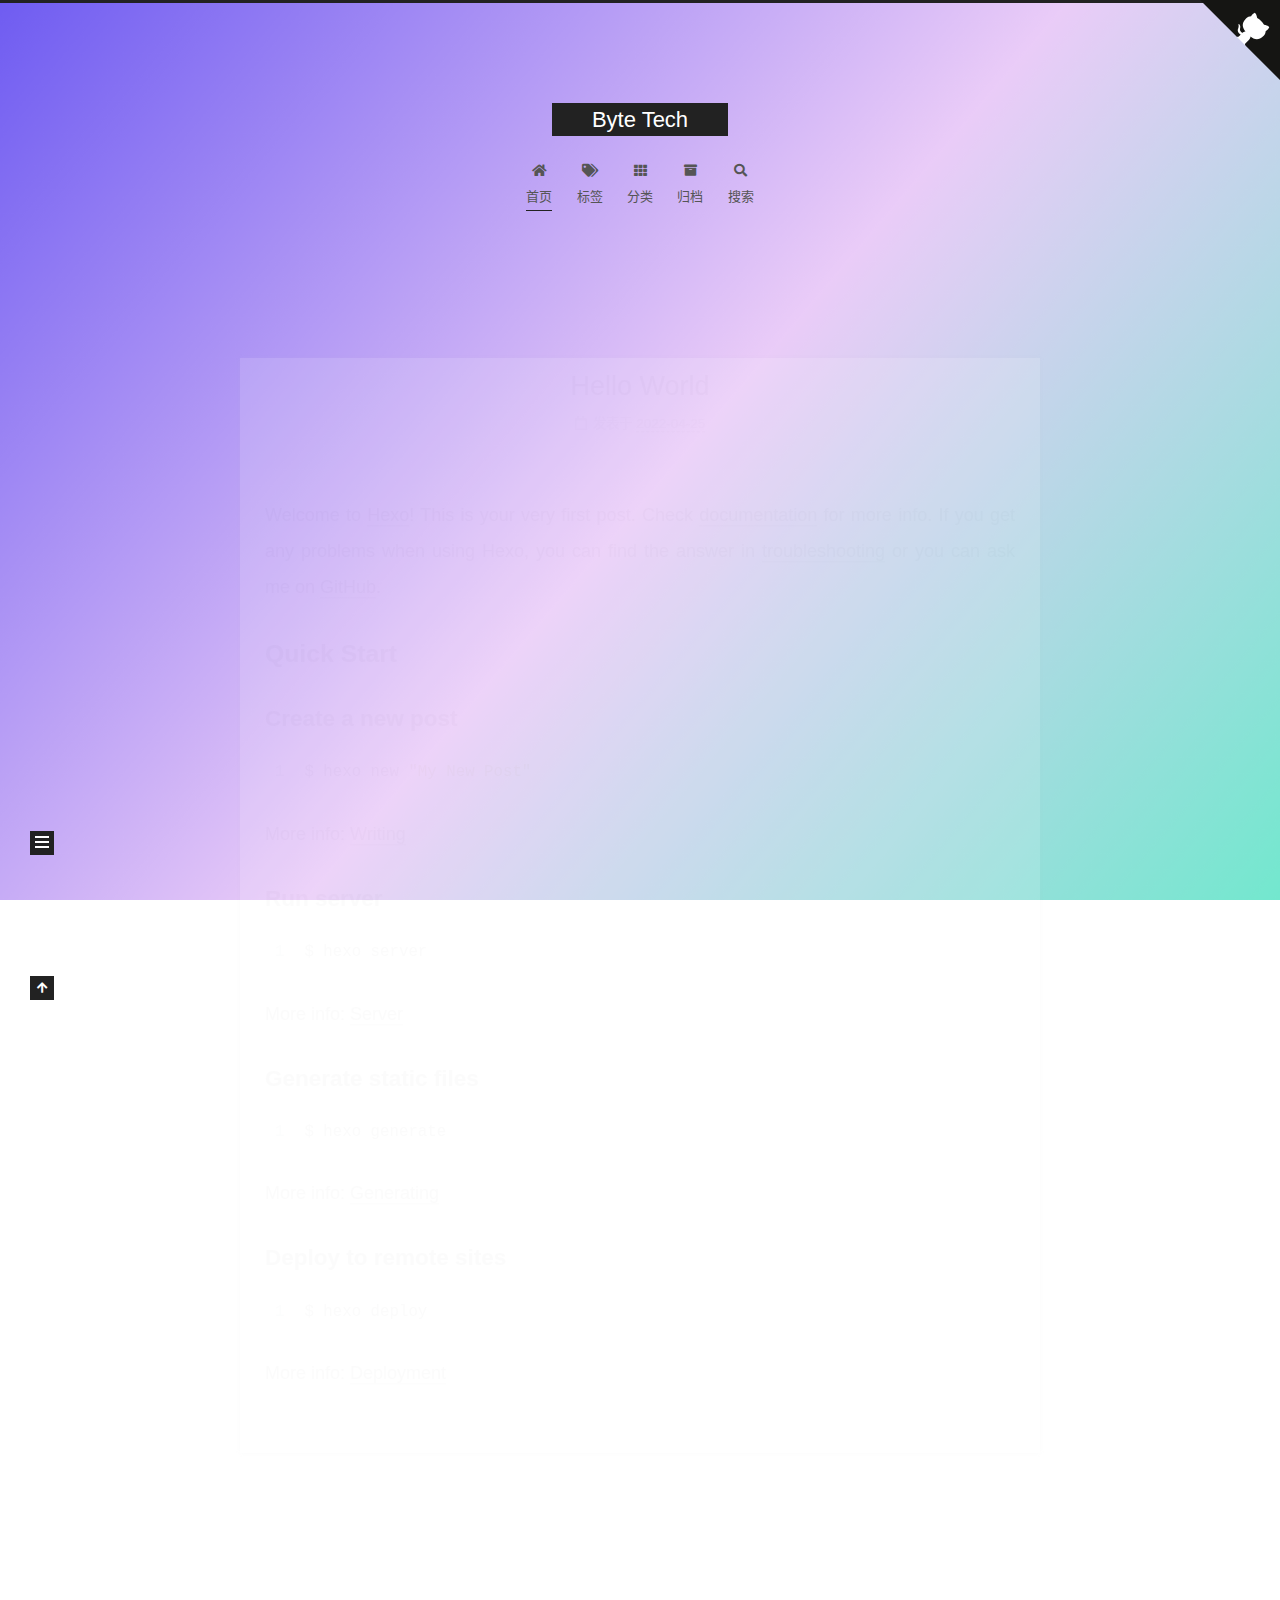
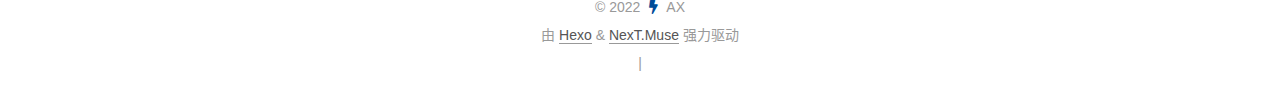
<file: index.html>
<!DOCTYPE html>
<html lang="zh-CN">
<head>
  <meta charset="UTF-8">
<meta name="viewport" content="width=device-width, initial-scale=1, maximum-scale=2">
<meta name="theme-color" content="#222">
<meta name="generator" content="Hexo 6.1.0">
  <link rel="apple-touch-icon" sizes="180x180" href="/images/apple-touch-icon-next.png">
  <link rel="icon" type="image/png" sizes="32x32" href="/images/favicon-32x32-next.png">
  <link rel="icon" type="image/png" sizes="16x16" href="/images/favicon-16x16-next.png">
  <link rel="mask-icon" href="/images/logo.svg" color="#222">

<link rel="stylesheet" href="/css/main.css">


<link rel="stylesheet" href="/lib/font-awesome/css/all.min.css">

<script id="hexo-configurations">
    var NexT = window.NexT || {};
    var CONFIG = {"hostname":"example.com","root":"/","scheme":"Muse","version":"7.8.0","exturl":false,"sidebar":{"position":"left","display":"post","padding":18,"offset":12,"onmobile":false},"copycode":{"enable":false,"show_result":false,"style":null},"back2top":{"enable":true,"sidebar":false,"scrollpercent":false},"bookmark":{"enable":false,"color":"#222","save":"auto"},"fancybox":false,"mediumzoom":false,"lazyload":false,"pangu":false,"comments":{"style":"tabs","active":null,"storage":true,"lazyload":false,"nav":null},"algolia":{"hits":{"per_page":10},"labels":{"input_placeholder":"Search for Posts","hits_empty":"We didn't find any results for the search: ${query}","hits_stats":"${hits} results found in ${time} ms"}},"localsearch":{"enable":true,"trigger":"auto","top_n_per_article":1,"unescape":true,"preload":false},"motion":{"enable":true,"async":false,"transition":{"post_block":"fadeIn","post_header":"slideDownIn","post_body":"slideDownIn","coll_header":"slideLeftIn","sidebar":"slideUpIn"}},"path":"search.xml"};
  </script>

  <meta name="description" content="科技风景美食大杂烩">
<meta property="og:type" content="website">
<meta property="og:title" content="Byte Tech">
<meta property="og:url" content="http://example.com/index.html">
<meta property="og:site_name" content="Byte Tech">
<meta property="og:description" content="科技风景美食大杂烩">
<meta property="og:locale" content="zh_CN">
<meta property="article:author" content="AX">
<meta name="twitter:card" content="summary">

<link rel="canonical" href="http://example.com/">


<script id="page-configurations">
  // https://hexo.io/docs/variables.html
  CONFIG.page = {
    sidebar: "",
    isHome : true,
    isPost : false,
    lang   : 'zh-CN'
  };
</script>

  <title>Byte Tech</title>
  






  <noscript>
  <style>
  .use-motion .brand,
  .use-motion .menu-item,
  .sidebar-inner,
  .use-motion .post-block,
  .use-motion .pagination,
  .use-motion .comments,
  .use-motion .post-header,
  .use-motion .post-body,
  .use-motion .collection-header { opacity: initial; }

  .use-motion .site-title,
  .use-motion .site-subtitle {
    opacity: initial;
    top: initial;
  }

  .use-motion .logo-line-before i { left: initial; }
  .use-motion .logo-line-after i { right: initial; }
  </style>
</noscript>

<link rel="alternate" href="/atom.xml" title="Byte Tech" type="application/atom+xml">
</head>

<body itemscope itemtype="http://schema.org/WebPage">
  <div class="container use-motion">
    <div class="headband"></div>

<a target="_blank" rel="noopener" href="https://github.com/Zero1System" class="github-corner" aria-label="View source on GitHub"><svg width="80" height="80" viewBox="0 0 250 250" style="fill:#151513; color:#fff; position: absolute; top: 0; border: 0; right: 0;" aria-hidden="true"><path d="M0,0 L115,115 L130,115 L142,142 L250,250 L250,0 Z"></path><path d="M128.3,109.0 C113.8,99.7 119.0,89.6 119.0,89.6 C122.0,82.7 120.5,78.6 120.5,78.6 C119.2,72.0 123.4,76.3 123.4,76.3 C127.3,80.9 125.5,87.3 125.5,87.3 C122.9,97.6 130.6,101.9 134.4,103.2" fill="currentColor" style="transform-origin: 130px 106px;" class="octo-arm"></path><path d="M115.0,115.0 C114.9,115.1 118.7,116.5 119.8,115.4 L133.7,101.6 C136.9,99.2 139.9,98.4 142.2,98.6 C133.8,88.0 127.5,74.4 143.8,58.0 C148.5,53.4 154.0,51.2 159.7,51.0 C160.3,49.4 163.2,43.6 171.4,40.1 C171.4,40.1 176.1,42.5 178.8,56.2 C183.1,58.6 187.2,61.8 190.9,65.4 C194.5,69.0 197.7,73.2 200.1,77.6 C213.8,80.2 216.3,84.9 216.3,84.9 C212.7,93.1 206.9,96.0 205.4,96.6 C205.1,102.4 203.0,107.8 198.3,112.5 C181.9,128.9 168.3,122.5 157.7,114.1 C157.9,116.9 156.7,120.9 152.7,124.9 L141.0,136.5 C139.8,137.7 141.6,141.9 141.8,141.8 Z" fill="currentColor" class="octo-body"></path></svg></a><style>.github-corner:hover .octo-arm{animation:octocat-wave 560ms ease-in-out}@keyframes octocat-wave{0%,100%{transform:rotate(0)}20%,60%{transform:rotate(-25deg)}40%,80%{transform:rotate(10deg)}}@media (max-width:500px){.github-corner:hover .octo-arm{animation:none}.github-corner .octo-arm{animation:octocat-wave 560ms ease-in-out}}</style>

    <header class="header" itemscope itemtype="http://schema.org/WPHeader">
      <div class="header-inner"><div class="site-brand-container">
  <div class="site-nav-toggle">
    <div class="toggle" aria-label="切换导航栏">
      <span class="toggle-line toggle-line-first"></span>
      <span class="toggle-line toggle-line-middle"></span>
      <span class="toggle-line toggle-line-last"></span>
    </div>
  </div>

  <div class="site-meta">

    <a href="/" class="brand" rel="start">
      <span class="logo-line-before"><i></i></span>
      <h1 class="site-title">Byte Tech</h1>
      <span class="logo-line-after"><i></i></span>
    </a>
  </div>

  <div class="site-nav-right">
    <div class="toggle popup-trigger">
        <i class="fa fa-search fa-fw fa-lg"></i>
    </div>
  </div>
</div>




<nav class="site-nav">
  <ul id="menu" class="main-menu menu">
        <li class="menu-item menu-item-home">

    <a href="/" rel="section"><i class="fa fa-home fa-fw"></i>首页</a>

  </li>
        <li class="menu-item menu-item-tags">

    <a href="/tags/" rel="section"><i class="fa fa-tags fa-fw"></i>标签</a>

  </li>
        <li class="menu-item menu-item-categories">

    <a href="/categories/" rel="section"><i class="fa fa-th fa-fw"></i>分类</a>

  </li>
        <li class="menu-item menu-item-archives">

    <a href="/archives/" rel="section"><i class="fa fa-archive fa-fw"></i>归档</a>

  </li>
      <li class="menu-item menu-item-search">
        <a role="button" class="popup-trigger"><i class="fa fa-search fa-fw"></i>搜索
        </a>
      </li>
  </ul>
</nav>



  <div class="search-pop-overlay">
    <div class="popup search-popup">
        <div class="search-header">
  <span class="search-icon">
    <i class="fa fa-search"></i>
  </span>
  <div class="search-input-container">
    <input autocomplete="off" autocapitalize="off"
           placeholder="搜索..." spellcheck="false"
           type="search" class="search-input">
  </div>
  <span class="popup-btn-close">
    <i class="fa fa-times-circle"></i>
  </span>
</div>
<div id="search-result">
  <div id="no-result">
    <i class="fa fa-spinner fa-pulse fa-5x fa-fw"></i>
  </div>
</div>

    </div>
  </div>

</div>
    </header>

    
  <div class="back-to-top">
    <i class="fa fa-arrow-up"></i>
    <span>0%</span>
  </div>


    <main class="main">
      <div class="main-inner">
        <div class="content-wrap">
          

          <div class="content index posts-expand">
            
      
  
  
  <article itemscope itemtype="http://schema.org/Article" class="post-block" lang="zh-CN">
    <link itemprop="mainEntityOfPage" href="http://example.com/2022/04/25/hello-world/">

    <span hidden itemprop="author" itemscope itemtype="http://schema.org/Person">
      <meta itemprop="image" content="/images/avatar.gif">
      <meta itemprop="name" content="AX">
      <meta itemprop="description" content="科技风景美食大杂烩">
    </span>

    <span hidden itemprop="publisher" itemscope itemtype="http://schema.org/Organization">
      <meta itemprop="name" content="Byte Tech">
    </span>
      <header class="post-header">
        <h2 class="post-title" itemprop="name headline">
          
            <a href="/2022/04/25/hello-world/" class="post-title-link" itemprop="url">Hello World</a>
        </h2>

        <div class="post-meta">
            <span class="post-meta-item">
              <span class="post-meta-item-icon">
                <i class="far fa-calendar"></i>
              </span>
              <span class="post-meta-item-text">发表于</span>

              <time title="创建时间：2022-04-25 18:22:27" itemprop="dateCreated datePublished" datetime="2022-04-25T18:22:27+08:00">2022-04-25</time>
            </span>

          

        </div>
      </header>

    
    
    
    <div class="post-body" itemprop="articleBody">

      
          <p>Welcome to <a target="_blank" rel="noopener" href="https://hexo.io/">Hexo</a>! This is your very first post. Check <a target="_blank" rel="noopener" href="https://hexo.io/docs/">documentation</a> for more info. If you get any problems when using Hexo, you can find the answer in <a target="_blank" rel="noopener" href="https://hexo.io/docs/troubleshooting.html">troubleshooting</a> or you can ask me on <a target="_blank" rel="noopener" href="https://github.com/hexojs/hexo/issues">GitHub</a>.</p>
<h2 id="Quick-Start"><a href="#Quick-Start" class="headerlink" title="Quick Start"></a>Quick Start</h2><h3 id="Create-a-new-post"><a href="#Create-a-new-post" class="headerlink" title="Create a new post"></a>Create a new post</h3><figure class="highlight bash"><table><tr><td class="gutter"><pre><span class="line">1</span><br></pre></td><td class="code"><pre><span class="line">$ hexo new <span class="string">&quot;My New Post&quot;</span></span><br></pre></td></tr></table></figure>

<p>More info: <a target="_blank" rel="noopener" href="https://hexo.io/docs/writing.html">Writing</a></p>
<h3 id="Run-server"><a href="#Run-server" class="headerlink" title="Run server"></a>Run server</h3><figure class="highlight bash"><table><tr><td class="gutter"><pre><span class="line">1</span><br></pre></td><td class="code"><pre><span class="line">$ hexo server</span><br></pre></td></tr></table></figure>

<p>More info: <a target="_blank" rel="noopener" href="https://hexo.io/docs/server.html">Server</a></p>
<h3 id="Generate-static-files"><a href="#Generate-static-files" class="headerlink" title="Generate static files"></a>Generate static files</h3><figure class="highlight bash"><table><tr><td class="gutter"><pre><span class="line">1</span><br></pre></td><td class="code"><pre><span class="line">$ hexo generate</span><br></pre></td></tr></table></figure>

<p>More info: <a target="_blank" rel="noopener" href="https://hexo.io/docs/generating.html">Generating</a></p>
<h3 id="Deploy-to-remote-sites"><a href="#Deploy-to-remote-sites" class="headerlink" title="Deploy to remote sites"></a>Deploy to remote sites</h3><figure class="highlight bash"><table><tr><td class="gutter"><pre><span class="line">1</span><br></pre></td><td class="code"><pre><span class="line">$ hexo deploy</span><br></pre></td></tr></table></figure>

<p>More info: <a target="_blank" rel="noopener" href="https://hexo.io/docs/one-command-deployment.html">Deployment</a></p>

      
    </div>

    
    
    
      <footer class="post-footer">
        <div class="post-eof"></div>
      </footer>
  </article>
  
  
  


  



          </div>
          

<script>
  window.addEventListener('tabs:register', () => {
    let { activeClass } = CONFIG.comments;
    if (CONFIG.comments.storage) {
      activeClass = localStorage.getItem('comments_active') || activeClass;
    }
    if (activeClass) {
      let activeTab = document.querySelector(`a[href="#comment-${activeClass}"]`);
      if (activeTab) {
        activeTab.click();
      }
    }
  });
  if (CONFIG.comments.storage) {
    window.addEventListener('tabs:click', event => {
      if (!event.target.matches('.tabs-comment .tab-content .tab-pane')) return;
      let commentClass = event.target.classList[1];
      localStorage.setItem('comments_active', commentClass);
    });
  }
</script>

        </div>
          
  
  <div class="toggle sidebar-toggle">
    <span class="toggle-line toggle-line-first"></span>
    <span class="toggle-line toggle-line-middle"></span>
    <span class="toggle-line toggle-line-last"></span>
  </div>

  <aside class="sidebar">
    <div class="sidebar-inner">

      <ul class="sidebar-nav motion-element">
        <li class="sidebar-nav-toc">
          文章目录
        </li>
        <li class="sidebar-nav-overview">
          站点概览
        </li>
      </ul>

      <!--noindex-->
      <div class="post-toc-wrap sidebar-panel">
      </div>
      <!--/noindex-->

      <div class="site-overview-wrap sidebar-panel">
        <div class="site-author motion-element" itemprop="author" itemscope itemtype="http://schema.org/Person">
  <p class="site-author-name" itemprop="name">AX</p>
  <div class="site-description" itemprop="description">科技风景美食大杂烩</div>
</div>
<div class="site-state-wrap motion-element">
  <nav class="site-state">
      <div class="site-state-item site-state-posts">
          <a href="/archives/">
        
          <span class="site-state-item-count">1</span>
          <span class="site-state-item-name">日志</span>
        </a>
      </div>
  </nav>
</div>


  <div class="links-of-blogroll motion-element">
    <div class="links-of-blogroll-title"><i class="fa fa-link fa-fw"></i>
      友情链接
    </div>
    <ul class="links-of-blogroll-list">
        <li class="links-of-blogroll-item">
          <a href="https://jq.qq.com/?_wv=1027&k=KFQkmHb3" title="https:&#x2F;&#x2F;jq.qq.com&#x2F;?_wv&#x3D;1027&amp;k&#x3D;KFQkmHb3" rel="noopener" target="_blank">ps4破解交流群</a>
        </li>
    </ul>
  </div>

      </div>

    </div>
  </aside>
  <div id="sidebar-dimmer"></div>


      </div>
    </main>

    <footer class="footer">
      <div class="footer-inner">
        

        

<div class="copyright">
  
  &copy; 
  <span itemprop="copyrightYear">2022</span>
  <span class="with-love">
    <i class="fa fa-bolt"></i>
  </span>
  <span class="author" itemprop="copyrightHolder">AX</span>
</div>
  <div class="powered-by">由 <a href="https://hexo.io/" class="theme-link" rel="noopener" target="_blank">Hexo</a> & <a href="https://muse.theme-next.org/" class="theme-link" rel="noopener" target="_blank">NexT.Muse</a> 强力驱动
  </div>
        
<div class="busuanzi-count">
  <script async src="https://busuanzi.ibruce.info/busuanzi/2.3/busuanzi.pure.mini.js"></script>
    <span class="post-meta-item" id="busuanzi_container_site_uv" style="display: none;">
      <span class="post-meta-item-icon">
        <i class="fa fa-user"></i>
      </span>
      <span class="site-uv" title="总访客量">
        <span id="busuanzi_value_site_uv"></span>
      </span>
    </span>
    <span class="post-meta-divider">|</span>
    <span class="post-meta-item" id="busuanzi_container_site_pv" style="display: none;">
      <span class="post-meta-item-icon">
        <i class="fa fa-eye"></i>
      </span>
      <span class="site-pv" title="总访问量">
        <span id="busuanzi_value_site_pv"></span>
      </span>
    </span>
</div>








      </div>
    </footer>
  </div>

  
  <script src="/lib/anime.min.js"></script>
  <script src="/lib/velocity/velocity.min.js"></script>
  <script src="/lib/velocity/velocity.ui.min.js"></script>

<script src="/js/utils.js"></script>

<script src="/js/motion.js"></script>


<script src="/js/schemes/muse.js"></script>


<script src="/js/next-boot.js"></script>




  




  
<script src="/js/local-search.js"></script>













  

  


</body>
</html>
</file>
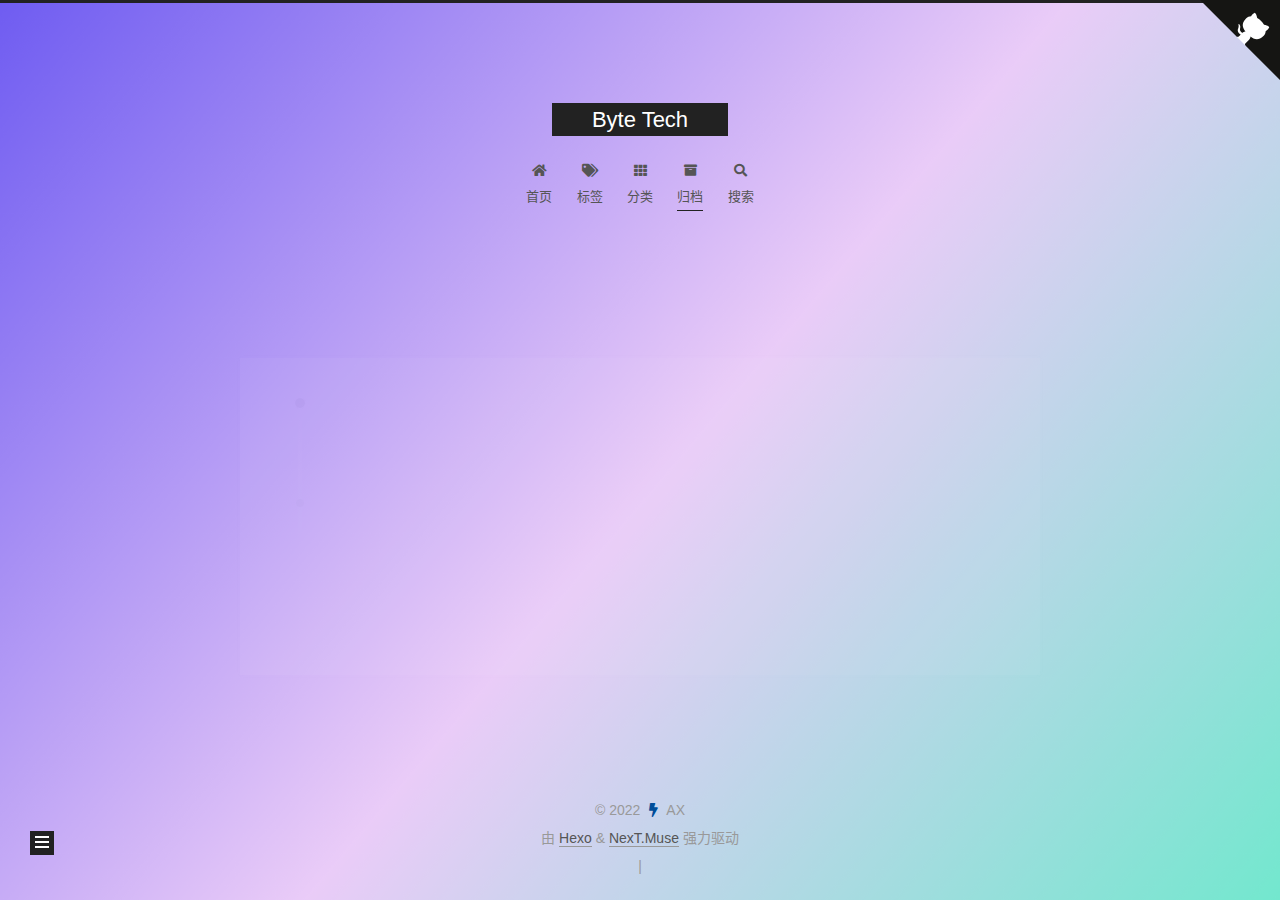
<file: archives/index.html>
<!DOCTYPE html>
<html lang="zh-CN">
<head>
  <meta charset="UTF-8">
<meta name="viewport" content="width=device-width, initial-scale=1, maximum-scale=2">
<meta name="theme-color" content="#222">
<meta name="generator" content="Hexo 6.1.0">
  <link rel="apple-touch-icon" sizes="180x180" href="/images/apple-touch-icon-next.png">
  <link rel="icon" type="image/png" sizes="32x32" href="/images/favicon-32x32-next.png">
  <link rel="icon" type="image/png" sizes="16x16" href="/images/favicon-16x16-next.png">
  <link rel="mask-icon" href="/images/logo.svg" color="#222">

<link rel="stylesheet" href="/css/main.css">


<link rel="stylesheet" href="/lib/font-awesome/css/all.min.css">

<script id="hexo-configurations">
    var NexT = window.NexT || {};
    var CONFIG = {"hostname":"example.com","root":"/","scheme":"Muse","version":"7.8.0","exturl":false,"sidebar":{"position":"left","display":"post","padding":18,"offset":12,"onmobile":false},"copycode":{"enable":false,"show_result":false,"style":null},"back2top":{"enable":true,"sidebar":false,"scrollpercent":false},"bookmark":{"enable":false,"color":"#222","save":"auto"},"fancybox":false,"mediumzoom":false,"lazyload":false,"pangu":false,"comments":{"style":"tabs","active":null,"storage":true,"lazyload":false,"nav":null},"algolia":{"hits":{"per_page":10},"labels":{"input_placeholder":"Search for Posts","hits_empty":"We didn't find any results for the search: ${query}","hits_stats":"${hits} results found in ${time} ms"}},"localsearch":{"enable":true,"trigger":"auto","top_n_per_article":1,"unescape":true,"preload":false},"motion":{"enable":true,"async":false,"transition":{"post_block":"fadeIn","post_header":"slideDownIn","post_body":"slideDownIn","coll_header":"slideLeftIn","sidebar":"slideUpIn"}},"path":"search.xml"};
  </script>

  <meta name="description" content="科技风景美食大杂烩">
<meta property="og:type" content="website">
<meta property="og:title" content="Byte Tech">
<meta property="og:url" content="http://example.com/archives/index.html">
<meta property="og:site_name" content="Byte Tech">
<meta property="og:description" content="科技风景美食大杂烩">
<meta property="og:locale" content="zh_CN">
<meta property="article:author" content="AX">
<meta name="twitter:card" content="summary">

<link rel="canonical" href="http://example.com/archives/">


<script id="page-configurations">
  // https://hexo.io/docs/variables.html
  CONFIG.page = {
    sidebar: "",
    isHome : false,
    isPost : false,
    lang   : 'zh-CN'
  };
</script>

  <title>归档 | Byte Tech</title>
  






  <noscript>
  <style>
  .use-motion .brand,
  .use-motion .menu-item,
  .sidebar-inner,
  .use-motion .post-block,
  .use-motion .pagination,
  .use-motion .comments,
  .use-motion .post-header,
  .use-motion .post-body,
  .use-motion .collection-header { opacity: initial; }

  .use-motion .site-title,
  .use-motion .site-subtitle {
    opacity: initial;
    top: initial;
  }

  .use-motion .logo-line-before i { left: initial; }
  .use-motion .logo-line-after i { right: initial; }
  </style>
</noscript>

<link rel="alternate" href="/atom.xml" title="Byte Tech" type="application/atom+xml">
</head>

<body itemscope itemtype="http://schema.org/WebPage">
  <div class="container use-motion">
    <div class="headband"></div>

<a target="_blank" rel="noopener" href="https://github.com/Zero1System" class="github-corner" aria-label="View source on GitHub"><svg width="80" height="80" viewBox="0 0 250 250" style="fill:#151513; color:#fff; position: absolute; top: 0; border: 0; right: 0;" aria-hidden="true"><path d="M0,0 L115,115 L130,115 L142,142 L250,250 L250,0 Z"></path><path d="M128.3,109.0 C113.8,99.7 119.0,89.6 119.0,89.6 C122.0,82.7 120.5,78.6 120.5,78.6 C119.2,72.0 123.4,76.3 123.4,76.3 C127.3,80.9 125.5,87.3 125.5,87.3 C122.9,97.6 130.6,101.9 134.4,103.2" fill="currentColor" style="transform-origin: 130px 106px;" class="octo-arm"></path><path d="M115.0,115.0 C114.9,115.1 118.7,116.5 119.8,115.4 L133.7,101.6 C136.9,99.2 139.9,98.4 142.2,98.6 C133.8,88.0 127.5,74.4 143.8,58.0 C148.5,53.4 154.0,51.2 159.7,51.0 C160.3,49.4 163.2,43.6 171.4,40.1 C171.4,40.1 176.1,42.5 178.8,56.2 C183.1,58.6 187.2,61.8 190.9,65.4 C194.5,69.0 197.7,73.2 200.1,77.6 C213.8,80.2 216.3,84.9 216.3,84.9 C212.7,93.1 206.9,96.0 205.4,96.6 C205.1,102.4 203.0,107.8 198.3,112.5 C181.9,128.9 168.3,122.5 157.7,114.1 C157.9,116.9 156.7,120.9 152.7,124.9 L141.0,136.5 C139.8,137.7 141.6,141.9 141.8,141.8 Z" fill="currentColor" class="octo-body"></path></svg></a><style>.github-corner:hover .octo-arm{animation:octocat-wave 560ms ease-in-out}@keyframes octocat-wave{0%,100%{transform:rotate(0)}20%,60%{transform:rotate(-25deg)}40%,80%{transform:rotate(10deg)}}@media (max-width:500px){.github-corner:hover .octo-arm{animation:none}.github-corner .octo-arm{animation:octocat-wave 560ms ease-in-out}}</style>

    <header class="header" itemscope itemtype="http://schema.org/WPHeader">
      <div class="header-inner"><div class="site-brand-container">
  <div class="site-nav-toggle">
    <div class="toggle" aria-label="切换导航栏">
      <span class="toggle-line toggle-line-first"></span>
      <span class="toggle-line toggle-line-middle"></span>
      <span class="toggle-line toggle-line-last"></span>
    </div>
  </div>

  <div class="site-meta">

    <a href="/" class="brand" rel="start">
      <span class="logo-line-before"><i></i></span>
      <h1 class="site-title">Byte Tech</h1>
      <span class="logo-line-after"><i></i></span>
    </a>
  </div>

  <div class="site-nav-right">
    <div class="toggle popup-trigger">
        <i class="fa fa-search fa-fw fa-lg"></i>
    </div>
  </div>
</div>




<nav class="site-nav">
  <ul id="menu" class="main-menu menu">
        <li class="menu-item menu-item-home">

    <a href="/" rel="section"><i class="fa fa-home fa-fw"></i>首页</a>

  </li>
        <li class="menu-item menu-item-tags">

    <a href="/tags/" rel="section"><i class="fa fa-tags fa-fw"></i>标签</a>

  </li>
        <li class="menu-item menu-item-categories">

    <a href="/categories/" rel="section"><i class="fa fa-th fa-fw"></i>分类</a>

  </li>
        <li class="menu-item menu-item-archives">

    <a href="/archives/" rel="section"><i class="fa fa-archive fa-fw"></i>归档</a>

  </li>
      <li class="menu-item menu-item-search">
        <a role="button" class="popup-trigger"><i class="fa fa-search fa-fw"></i>搜索
        </a>
      </li>
  </ul>
</nav>



  <div class="search-pop-overlay">
    <div class="popup search-popup">
        <div class="search-header">
  <span class="search-icon">
    <i class="fa fa-search"></i>
  </span>
  <div class="search-input-container">
    <input autocomplete="off" autocapitalize="off"
           placeholder="搜索..." spellcheck="false"
           type="search" class="search-input">
  </div>
  <span class="popup-btn-close">
    <i class="fa fa-times-circle"></i>
  </span>
</div>
<div id="search-result">
  <div id="no-result">
    <i class="fa fa-spinner fa-pulse fa-5x fa-fw"></i>
  </div>
</div>

    </div>
  </div>

</div>
    </header>

    
  <div class="back-to-top">
    <i class="fa fa-arrow-up"></i>
    <span>0%</span>
  </div>


    <main class="main">
      <div class="main-inner">
        <div class="content-wrap">
          

          <div class="content archive">
            

  
  
  
  <div class="post-block">
    <div class="posts-collapse">
      <div class="collection-title">
        <span class="collection-header">嗯..! 目前共计 1 篇日志。 继续努力。</span>
      </div>

      
    <div class="collection-year">
      <span class="collection-header">2022</span>
    </div>

  <article itemscope itemtype="http://schema.org/Article">
    <header class="post-header">

      <div class="post-meta">
        <time itemprop="dateCreated"
              datetime="2022-04-25T18:22:27+08:00"
              content="2022-04-25">
          04-25
        </time>
      </div>

      <div class="post-title">
          <a class="post-title-link" href="/2022/04/25/hello-world/" itemprop="url">
            <span itemprop="name">Hello World</span>
          </a>
      </div>

    </header>
  </article>


    </div>
  </div>
  
  
  

  



          </div>
          

<script>
  window.addEventListener('tabs:register', () => {
    let { activeClass } = CONFIG.comments;
    if (CONFIG.comments.storage) {
      activeClass = localStorage.getItem('comments_active') || activeClass;
    }
    if (activeClass) {
      let activeTab = document.querySelector(`a[href="#comment-${activeClass}"]`);
      if (activeTab) {
        activeTab.click();
      }
    }
  });
  if (CONFIG.comments.storage) {
    window.addEventListener('tabs:click', event => {
      if (!event.target.matches('.tabs-comment .tab-content .tab-pane')) return;
      let commentClass = event.target.classList[1];
      localStorage.setItem('comments_active', commentClass);
    });
  }
</script>

        </div>
          
  
  <div class="toggle sidebar-toggle">
    <span class="toggle-line toggle-line-first"></span>
    <span class="toggle-line toggle-line-middle"></span>
    <span class="toggle-line toggle-line-last"></span>
  </div>

  <aside class="sidebar">
    <div class="sidebar-inner">

      <ul class="sidebar-nav motion-element">
        <li class="sidebar-nav-toc">
          文章目录
        </li>
        <li class="sidebar-nav-overview">
          站点概览
        </li>
      </ul>

      <!--noindex-->
      <div class="post-toc-wrap sidebar-panel">
      </div>
      <!--/noindex-->

      <div class="site-overview-wrap sidebar-panel">
        <div class="site-author motion-element" itemprop="author" itemscope itemtype="http://schema.org/Person">
  <p class="site-author-name" itemprop="name">AX</p>
  <div class="site-description" itemprop="description">科技风景美食大杂烩</div>
</div>
<div class="site-state-wrap motion-element">
  <nav class="site-state">
      <div class="site-state-item site-state-posts">
          <a href="/archives/">
        
          <span class="site-state-item-count">1</span>
          <span class="site-state-item-name">日志</span>
        </a>
      </div>
  </nav>
</div>


  <div class="links-of-blogroll motion-element">
    <div class="links-of-blogroll-title"><i class="fa fa-link fa-fw"></i>
      友情链接
    </div>
    <ul class="links-of-blogroll-list">
        <li class="links-of-blogroll-item">
          <a href="https://jq.qq.com/?_wv=1027&k=KFQkmHb3" title="https:&#x2F;&#x2F;jq.qq.com&#x2F;?_wv&#x3D;1027&amp;k&#x3D;KFQkmHb3" rel="noopener" target="_blank">ps4破解交流群</a>
        </li>
    </ul>
  </div>

      </div>

    </div>
  </aside>
  <div id="sidebar-dimmer"></div>


      </div>
    </main>

    <footer class="footer">
      <div class="footer-inner">
        

        

<div class="copyright">
  
  &copy; 
  <span itemprop="copyrightYear">2022</span>
  <span class="with-love">
    <i class="fa fa-bolt"></i>
  </span>
  <span class="author" itemprop="copyrightHolder">AX</span>
</div>
  <div class="powered-by">由 <a href="https://hexo.io/" class="theme-link" rel="noopener" target="_blank">Hexo</a> & <a href="https://muse.theme-next.org/" class="theme-link" rel="noopener" target="_blank">NexT.Muse</a> 强力驱动
  </div>
        
<div class="busuanzi-count">
  <script async src="https://busuanzi.ibruce.info/busuanzi/2.3/busuanzi.pure.mini.js"></script>
    <span class="post-meta-item" id="busuanzi_container_site_uv" style="display: none;">
      <span class="post-meta-item-icon">
        <i class="fa fa-user"></i>
      </span>
      <span class="site-uv" title="总访客量">
        <span id="busuanzi_value_site_uv"></span>
      </span>
    </span>
    <span class="post-meta-divider">|</span>
    <span class="post-meta-item" id="busuanzi_container_site_pv" style="display: none;">
      <span class="post-meta-item-icon">
        <i class="fa fa-eye"></i>
      </span>
      <span class="site-pv" title="总访问量">
        <span id="busuanzi_value_site_pv"></span>
      </span>
    </span>
</div>








      </div>
    </footer>
  </div>

  
  <script src="/lib/anime.min.js"></script>
  <script src="/lib/velocity/velocity.min.js"></script>
  <script src="/lib/velocity/velocity.ui.min.js"></script>

<script src="/js/utils.js"></script>

<script src="/js/motion.js"></script>


<script src="/js/schemes/muse.js"></script>


<script src="/js/next-boot.js"></script>




  




  
<script src="/js/local-search.js"></script>













  

  


</body>
</html>
</file>
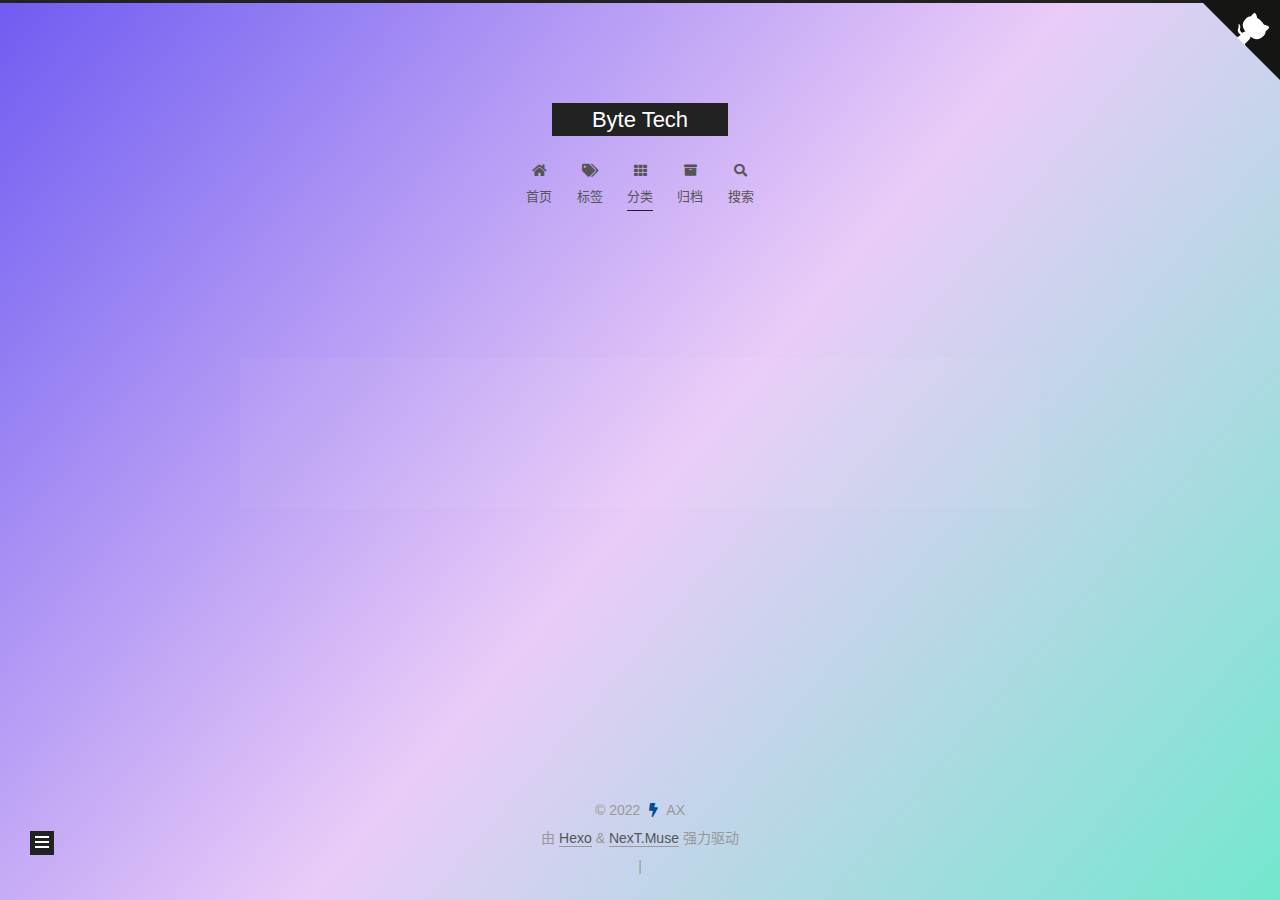
<file: categories/index.html>
<!DOCTYPE html>
<html lang="zh-CN">
<head>
  <meta charset="UTF-8">
<meta name="viewport" content="width=device-width, initial-scale=1, maximum-scale=2">
<meta name="theme-color" content="#222">
<meta name="generator" content="Hexo 6.1.0">
  <link rel="apple-touch-icon" sizes="180x180" href="/images/apple-touch-icon-next.png">
  <link rel="icon" type="image/png" sizes="32x32" href="/images/favicon-32x32-next.png">
  <link rel="icon" type="image/png" sizes="16x16" href="/images/favicon-16x16-next.png">
  <link rel="mask-icon" href="/images/logo.svg" color="#222">

<link rel="stylesheet" href="/css/main.css">


<link rel="stylesheet" href="/lib/font-awesome/css/all.min.css">

<script id="hexo-configurations">
    var NexT = window.NexT || {};
    var CONFIG = {"hostname":"example.com","root":"/","scheme":"Muse","version":"7.8.0","exturl":false,"sidebar":{"position":"left","display":"post","padding":18,"offset":12,"onmobile":false},"copycode":{"enable":false,"show_result":false,"style":null},"back2top":{"enable":true,"sidebar":false,"scrollpercent":false},"bookmark":{"enable":false,"color":"#222","save":"auto"},"fancybox":false,"mediumzoom":false,"lazyload":false,"pangu":false,"comments":{"style":"tabs","active":null,"storage":true,"lazyload":false,"nav":null},"algolia":{"hits":{"per_page":10},"labels":{"input_placeholder":"Search for Posts","hits_empty":"We didn't find any results for the search: ${query}","hits_stats":"${hits} results found in ${time} ms"}},"localsearch":{"enable":true,"trigger":"auto","top_n_per_article":1,"unescape":true,"preload":false},"motion":{"enable":true,"async":false,"transition":{"post_block":"fadeIn","post_header":"slideDownIn","post_body":"slideDownIn","coll_header":"slideLeftIn","sidebar":"slideUpIn"}},"path":"search.xml"};
  </script>

  <meta name="description" content="科技风景美食大杂烩">
<meta property="og:type" content="website">
<meta property="og:title" content="categories">
<meta property="og:url" content="http://example.com/categories/index.html">
<meta property="og:site_name" content="Byte Tech">
<meta property="og:description" content="科技风景美食大杂烩">
<meta property="og:locale" content="zh_CN">
<meta property="article:published_time" content="2022-05-10T08:01:14.000Z">
<meta property="article:modified_time" content="2022-05-10T08:01:14.628Z">
<meta property="article:author" content="AX">
<meta name="twitter:card" content="summary">

<link rel="canonical" href="http://example.com/categories/">


<script id="page-configurations">
  // https://hexo.io/docs/variables.html
  CONFIG.page = {
    sidebar: "",
    isHome : false,
    isPost : false,
    lang   : 'zh-CN'
  };
</script>

  <title>categories | Byte Tech
</title>
  






  <noscript>
  <style>
  .use-motion .brand,
  .use-motion .menu-item,
  .sidebar-inner,
  .use-motion .post-block,
  .use-motion .pagination,
  .use-motion .comments,
  .use-motion .post-header,
  .use-motion .post-body,
  .use-motion .collection-header { opacity: initial; }

  .use-motion .site-title,
  .use-motion .site-subtitle {
    opacity: initial;
    top: initial;
  }

  .use-motion .logo-line-before i { left: initial; }
  .use-motion .logo-line-after i { right: initial; }
  </style>
</noscript>

<link rel="alternate" href="/atom.xml" title="Byte Tech" type="application/atom+xml">
</head>

<body itemscope itemtype="http://schema.org/WebPage">
  <div class="container use-motion">
    <div class="headband"></div>

<a target="_blank" rel="noopener" href="https://github.com/Zero1System" class="github-corner" aria-label="View source on GitHub"><svg width="80" height="80" viewBox="0 0 250 250" style="fill:#151513; color:#fff; position: absolute; top: 0; border: 0; right: 0;" aria-hidden="true"><path d="M0,0 L115,115 L130,115 L142,142 L250,250 L250,0 Z"></path><path d="M128.3,109.0 C113.8,99.7 119.0,89.6 119.0,89.6 C122.0,82.7 120.5,78.6 120.5,78.6 C119.2,72.0 123.4,76.3 123.4,76.3 C127.3,80.9 125.5,87.3 125.5,87.3 C122.9,97.6 130.6,101.9 134.4,103.2" fill="currentColor" style="transform-origin: 130px 106px;" class="octo-arm"></path><path d="M115.0,115.0 C114.9,115.1 118.7,116.5 119.8,115.4 L133.7,101.6 C136.9,99.2 139.9,98.4 142.2,98.6 C133.8,88.0 127.5,74.4 143.8,58.0 C148.5,53.4 154.0,51.2 159.7,51.0 C160.3,49.4 163.2,43.6 171.4,40.1 C171.4,40.1 176.1,42.5 178.8,56.2 C183.1,58.6 187.2,61.8 190.9,65.4 C194.5,69.0 197.7,73.2 200.1,77.6 C213.8,80.2 216.3,84.9 216.3,84.9 C212.7,93.1 206.9,96.0 205.4,96.6 C205.1,102.4 203.0,107.8 198.3,112.5 C181.9,128.9 168.3,122.5 157.7,114.1 C157.9,116.9 156.7,120.9 152.7,124.9 L141.0,136.5 C139.8,137.7 141.6,141.9 141.8,141.8 Z" fill="currentColor" class="octo-body"></path></svg></a><style>.github-corner:hover .octo-arm{animation:octocat-wave 560ms ease-in-out}@keyframes octocat-wave{0%,100%{transform:rotate(0)}20%,60%{transform:rotate(-25deg)}40%,80%{transform:rotate(10deg)}}@media (max-width:500px){.github-corner:hover .octo-arm{animation:none}.github-corner .octo-arm{animation:octocat-wave 560ms ease-in-out}}</style>

    <header class="header" itemscope itemtype="http://schema.org/WPHeader">
      <div class="header-inner"><div class="site-brand-container">
  <div class="site-nav-toggle">
    <div class="toggle" aria-label="切换导航栏">
      <span class="toggle-line toggle-line-first"></span>
      <span class="toggle-line toggle-line-middle"></span>
      <span class="toggle-line toggle-line-last"></span>
    </div>
  </div>

  <div class="site-meta">

    <a href="/" class="brand" rel="start">
      <span class="logo-line-before"><i></i></span>
      <h1 class="site-title">Byte Tech</h1>
      <span class="logo-line-after"><i></i></span>
    </a>
  </div>

  <div class="site-nav-right">
    <div class="toggle popup-trigger">
        <i class="fa fa-search fa-fw fa-lg"></i>
    </div>
  </div>
</div>




<nav class="site-nav">
  <ul id="menu" class="main-menu menu">
        <li class="menu-item menu-item-home">

    <a href="/" rel="section"><i class="fa fa-home fa-fw"></i>首页</a>

  </li>
        <li class="menu-item menu-item-tags">

    <a href="/tags/" rel="section"><i class="fa fa-tags fa-fw"></i>标签</a>

  </li>
        <li class="menu-item menu-item-categories">

    <a href="/categories/" rel="section"><i class="fa fa-th fa-fw"></i>分类</a>

  </li>
        <li class="menu-item menu-item-archives">

    <a href="/archives/" rel="section"><i class="fa fa-archive fa-fw"></i>归档</a>

  </li>
      <li class="menu-item menu-item-search">
        <a role="button" class="popup-trigger"><i class="fa fa-search fa-fw"></i>搜索
        </a>
      </li>
  </ul>
</nav>



  <div class="search-pop-overlay">
    <div class="popup search-popup">
        <div class="search-header">
  <span class="search-icon">
    <i class="fa fa-search"></i>
  </span>
  <div class="search-input-container">
    <input autocomplete="off" autocapitalize="off"
           placeholder="搜索..." spellcheck="false"
           type="search" class="search-input">
  </div>
  <span class="popup-btn-close">
    <i class="fa fa-times-circle"></i>
  </span>
</div>
<div id="search-result">
  <div id="no-result">
    <i class="fa fa-spinner fa-pulse fa-5x fa-fw"></i>
  </div>
</div>

    </div>
  </div>

</div>
    </header>

    
  <div class="back-to-top">
    <i class="fa fa-arrow-up"></i>
    <span>0%</span>
  </div>


    <main class="main">
      <div class="main-inner">
        <div class="content-wrap">
          
  
  

          <div class="content page posts-expand">
            

    
    
    
    <div class="post-block" lang="zh-CN">
      <header class="post-header">

<h1 class="post-title" itemprop="name headline">categories
</h1>

<div class="post-meta">
  

</div>

</header>

      
      
      
      <div class="post-body">
          
      </div>
      
      
      
    </div>
    

    
    
    


          </div>
          
    
  <div class="comments">
    <div id="lv-container" data-id="city" data-uid="MTAyMC81NjM1OS8zMjgyMg=="></div>
  </div>
  

<script>
  window.addEventListener('tabs:register', () => {
    let { activeClass } = CONFIG.comments;
    if (CONFIG.comments.storage) {
      activeClass = localStorage.getItem('comments_active') || activeClass;
    }
    if (activeClass) {
      let activeTab = document.querySelector(`a[href="#comment-${activeClass}"]`);
      if (activeTab) {
        activeTab.click();
      }
    }
  });
  if (CONFIG.comments.storage) {
    window.addEventListener('tabs:click', event => {
      if (!event.target.matches('.tabs-comment .tab-content .tab-pane')) return;
      let commentClass = event.target.classList[1];
      localStorage.setItem('comments_active', commentClass);
    });
  }
</script>

        </div>
          
  
  <div class="toggle sidebar-toggle">
    <span class="toggle-line toggle-line-first"></span>
    <span class="toggle-line toggle-line-middle"></span>
    <span class="toggle-line toggle-line-last"></span>
  </div>

  <aside class="sidebar">
    <div class="sidebar-inner">

      <ul class="sidebar-nav motion-element">
        <li class="sidebar-nav-toc">
          文章目录
        </li>
        <li class="sidebar-nav-overview">
          站点概览
        </li>
      </ul>

      <!--noindex-->
      <div class="post-toc-wrap sidebar-panel">
      </div>
      <!--/noindex-->

      <div class="site-overview-wrap sidebar-panel">
        <div class="site-author motion-element" itemprop="author" itemscope itemtype="http://schema.org/Person">
  <p class="site-author-name" itemprop="name">AX</p>
  <div class="site-description" itemprop="description">科技风景美食大杂烩</div>
</div>
<div class="site-state-wrap motion-element">
  <nav class="site-state">
      <div class="site-state-item site-state-posts">
          <a href="/archives/">
        
          <span class="site-state-item-count">1</span>
          <span class="site-state-item-name">日志</span>
        </a>
      </div>
  </nav>
</div>


  <div class="links-of-blogroll motion-element">
    <div class="links-of-blogroll-title"><i class="fa fa-link fa-fw"></i>
      友情链接
    </div>
    <ul class="links-of-blogroll-list">
        <li class="links-of-blogroll-item">
          <a href="https://jq.qq.com/?_wv=1027&k=KFQkmHb3" title="https:&#x2F;&#x2F;jq.qq.com&#x2F;?_wv&#x3D;1027&amp;k&#x3D;KFQkmHb3" rel="noopener" target="_blank">ps4破解交流群</a>
        </li>
    </ul>
  </div>

      </div>

    </div>
  </aside>
  <div id="sidebar-dimmer"></div>


      </div>
    </main>

    <footer class="footer">
      <div class="footer-inner">
        

        

<div class="copyright">
  
  &copy; 
  <span itemprop="copyrightYear">2022</span>
  <span class="with-love">
    <i class="fa fa-bolt"></i>
  </span>
  <span class="author" itemprop="copyrightHolder">AX</span>
</div>
  <div class="powered-by">由 <a href="https://hexo.io/" class="theme-link" rel="noopener" target="_blank">Hexo</a> & <a href="https://muse.theme-next.org/" class="theme-link" rel="noopener" target="_blank">NexT.Muse</a> 强力驱动
  </div>
        
<div class="busuanzi-count">
  <script async src="https://busuanzi.ibruce.info/busuanzi/2.3/busuanzi.pure.mini.js"></script>
    <span class="post-meta-item" id="busuanzi_container_site_uv" style="display: none;">
      <span class="post-meta-item-icon">
        <i class="fa fa-user"></i>
      </span>
      <span class="site-uv" title="总访客量">
        <span id="busuanzi_value_site_uv"></span>
      </span>
    </span>
    <span class="post-meta-divider">|</span>
    <span class="post-meta-item" id="busuanzi_container_site_pv" style="display: none;">
      <span class="post-meta-item-icon">
        <i class="fa fa-eye"></i>
      </span>
      <span class="site-pv" title="总访问量">
        <span id="busuanzi_value_site_pv"></span>
      </span>
    </span>
</div>








      </div>
    </footer>
  </div>

  
  <script src="/lib/anime.min.js"></script>
  <script src="/lib/velocity/velocity.min.js"></script>
  <script src="/lib/velocity/velocity.ui.min.js"></script>

<script src="/js/utils.js"></script>

<script src="/js/motion.js"></script>


<script src="/js/schemes/muse.js"></script>


<script src="/js/next-boot.js"></script>




  




  
<script src="/js/local-search.js"></script>













  

  

<script>
NexT.utils.loadComments(document.querySelector('#lv-container'), () => {
  window.livereOptions = {
    refer: location.pathname.replace(CONFIG.root, '').replace('index.html', '')
  };
  (function(d, s) {
    var j, e = d.getElementsByTagName(s)[0];
    if (typeof LivereTower === 'function') { return; }
    j = d.createElement(s);
    j.src = 'https://cdn-city.livere.com/js/embed.dist.js';
    j.async = true;
    e.parentNode.insertBefore(j, e);
  })(document, 'script');
});
</script>

</body>
</html>
</file>
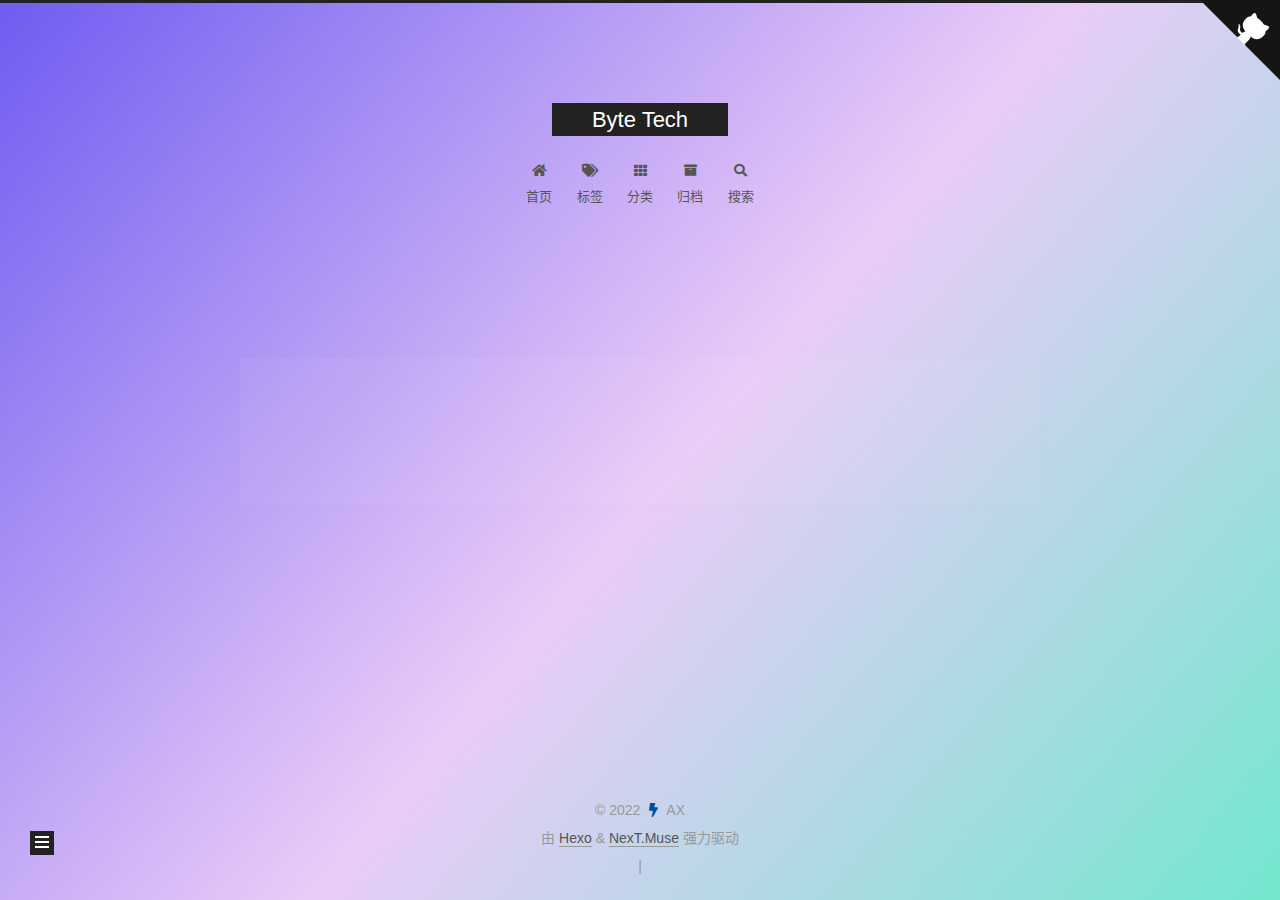
<file: guestbook/index.html>
<!DOCTYPE html>
<html lang="zh-CN">
<head>
  <meta charset="UTF-8">
<meta name="viewport" content="width=device-width, initial-scale=1, maximum-scale=2">
<meta name="theme-color" content="#222">
<meta name="generator" content="Hexo 6.1.0">
  <link rel="apple-touch-icon" sizes="180x180" href="/images/apple-touch-icon-next.png">
  <link rel="icon" type="image/png" sizes="32x32" href="/images/favicon-32x32-next.png">
  <link rel="icon" type="image/png" sizes="16x16" href="/images/favicon-16x16-next.png">
  <link rel="mask-icon" href="/images/logo.svg" color="#222">

<link rel="stylesheet" href="/css/main.css">


<link rel="stylesheet" href="/lib/font-awesome/css/all.min.css">

<script id="hexo-configurations">
    var NexT = window.NexT || {};
    var CONFIG = {"hostname":"example.com","root":"/","scheme":"Muse","version":"7.8.0","exturl":false,"sidebar":{"position":"left","display":"post","padding":18,"offset":12,"onmobile":false},"copycode":{"enable":false,"show_result":false,"style":null},"back2top":{"enable":true,"sidebar":false,"scrollpercent":false},"bookmark":{"enable":false,"color":"#222","save":"auto"},"fancybox":false,"mediumzoom":false,"lazyload":false,"pangu":false,"comments":{"style":"tabs","active":null,"storage":true,"lazyload":false,"nav":null},"algolia":{"hits":{"per_page":10},"labels":{"input_placeholder":"Search for Posts","hits_empty":"We didn't find any results for the search: ${query}","hits_stats":"${hits} results found in ${time} ms"}},"localsearch":{"enable":true,"trigger":"auto","top_n_per_article":1,"unescape":true,"preload":false},"motion":{"enable":true,"async":false,"transition":{"post_block":"fadeIn","post_header":"slideDownIn","post_body":"slideDownIn","coll_header":"slideLeftIn","sidebar":"slideUpIn"}},"path":"search.xml"};
  </script>

  <meta name="description" content="--- title: guestbook date: 2022-05-09 16:53:01 ---">
<meta property="og:type" content="website">
<meta property="og:title" content="Byte Tech">
<meta property="og:url" content="http://example.com/guestbook/index.html">
<meta property="og:site_name" content="Byte Tech">
<meta property="og:description" content="--- title: guestbook date: 2022-05-09 16:53:01 ---">
<meta property="og:locale" content="zh_CN">
<meta property="article:published_time" content="2022-05-09T08:54:04.084Z">
<meta property="article:modified_time" content="2022-05-09T08:54:04.084Z">
<meta property="article:author" content="AX">
<meta name="twitter:card" content="summary">

<link rel="canonical" href="http://example.com/guestbook/">


<script id="page-configurations">
  // https://hexo.io/docs/variables.html
  CONFIG.page = {
    sidebar: "",
    isHome : false,
    isPost : false,
    lang   : 'zh-CN'
  };
</script>

  <title> | Byte Tech
</title>
  






  <noscript>
  <style>
  .use-motion .brand,
  .use-motion .menu-item,
  .sidebar-inner,
  .use-motion .post-block,
  .use-motion .pagination,
  .use-motion .comments,
  .use-motion .post-header,
  .use-motion .post-body,
  .use-motion .collection-header { opacity: initial; }

  .use-motion .site-title,
  .use-motion .site-subtitle {
    opacity: initial;
    top: initial;
  }

  .use-motion .logo-line-before i { left: initial; }
  .use-motion .logo-line-after i { right: initial; }
  </style>
</noscript>

<link rel="alternate" href="/atom.xml" title="Byte Tech" type="application/atom+xml">
</head>

<body itemscope itemtype="http://schema.org/WebPage">
  <div class="container use-motion">
    <div class="headband"></div>

<a target="_blank" rel="noopener" href="https://github.com/Zero1System" class="github-corner" aria-label="View source on GitHub"><svg width="80" height="80" viewBox="0 0 250 250" style="fill:#151513; color:#fff; position: absolute; top: 0; border: 0; right: 0;" aria-hidden="true"><path d="M0,0 L115,115 L130,115 L142,142 L250,250 L250,0 Z"></path><path d="M128.3,109.0 C113.8,99.7 119.0,89.6 119.0,89.6 C122.0,82.7 120.5,78.6 120.5,78.6 C119.2,72.0 123.4,76.3 123.4,76.3 C127.3,80.9 125.5,87.3 125.5,87.3 C122.9,97.6 130.6,101.9 134.4,103.2" fill="currentColor" style="transform-origin: 130px 106px;" class="octo-arm"></path><path d="M115.0,115.0 C114.9,115.1 118.7,116.5 119.8,115.4 L133.7,101.6 C136.9,99.2 139.9,98.4 142.2,98.6 C133.8,88.0 127.5,74.4 143.8,58.0 C148.5,53.4 154.0,51.2 159.7,51.0 C160.3,49.4 163.2,43.6 171.4,40.1 C171.4,40.1 176.1,42.5 178.8,56.2 C183.1,58.6 187.2,61.8 190.9,65.4 C194.5,69.0 197.7,73.2 200.1,77.6 C213.8,80.2 216.3,84.9 216.3,84.9 C212.7,93.1 206.9,96.0 205.4,96.6 C205.1,102.4 203.0,107.8 198.3,112.5 C181.9,128.9 168.3,122.5 157.7,114.1 C157.9,116.9 156.7,120.9 152.7,124.9 L141.0,136.5 C139.8,137.7 141.6,141.9 141.8,141.8 Z" fill="currentColor" class="octo-body"></path></svg></a><style>.github-corner:hover .octo-arm{animation:octocat-wave 560ms ease-in-out}@keyframes octocat-wave{0%,100%{transform:rotate(0)}20%,60%{transform:rotate(-25deg)}40%,80%{transform:rotate(10deg)}}@media (max-width:500px){.github-corner:hover .octo-arm{animation:none}.github-corner .octo-arm{animation:octocat-wave 560ms ease-in-out}}</style>

    <header class="header" itemscope itemtype="http://schema.org/WPHeader">
      <div class="header-inner"><div class="site-brand-container">
  <div class="site-nav-toggle">
    <div class="toggle" aria-label="切换导航栏">
      <span class="toggle-line toggle-line-first"></span>
      <span class="toggle-line toggle-line-middle"></span>
      <span class="toggle-line toggle-line-last"></span>
    </div>
  </div>

  <div class="site-meta">

    <a href="/" class="brand" rel="start">
      <span class="logo-line-before"><i></i></span>
      <h1 class="site-title">Byte Tech</h1>
      <span class="logo-line-after"><i></i></span>
    </a>
  </div>

  <div class="site-nav-right">
    <div class="toggle popup-trigger">
        <i class="fa fa-search fa-fw fa-lg"></i>
    </div>
  </div>
</div>




<nav class="site-nav">
  <ul id="menu" class="main-menu menu">
        <li class="menu-item menu-item-home">

    <a href="/" rel="section"><i class="fa fa-home fa-fw"></i>首页</a>

  </li>
        <li class="menu-item menu-item-tags">

    <a href="/tags/" rel="section"><i class="fa fa-tags fa-fw"></i>标签</a>

  </li>
        <li class="menu-item menu-item-categories">

    <a href="/categories/" rel="section"><i class="fa fa-th fa-fw"></i>分类</a>

  </li>
        <li class="menu-item menu-item-archives">

    <a href="/archives/" rel="section"><i class="fa fa-archive fa-fw"></i>归档</a>

  </li>
      <li class="menu-item menu-item-search">
        <a role="button" class="popup-trigger"><i class="fa fa-search fa-fw"></i>搜索
        </a>
      </li>
  </ul>
</nav>



  <div class="search-pop-overlay">
    <div class="popup search-popup">
        <div class="search-header">
  <span class="search-icon">
    <i class="fa fa-search"></i>
  </span>
  <div class="search-input-container">
    <input autocomplete="off" autocapitalize="off"
           placeholder="搜索..." spellcheck="false"
           type="search" class="search-input">
  </div>
  <span class="popup-btn-close">
    <i class="fa fa-times-circle"></i>
  </span>
</div>
<div id="search-result">
  <div id="no-result">
    <i class="fa fa-spinner fa-pulse fa-5x fa-fw"></i>
  </div>
</div>

    </div>
  </div>

</div>
    </header>

    
  <div class="back-to-top">
    <i class="fa fa-arrow-up"></i>
    <span>0%</span>
  </div>


    <main class="main">
      <div class="main-inner">
        <div class="content-wrap">
          
  
  

          <div class="content page posts-expand">
            

    
    
    
    <div class="post-block" lang="zh-CN">
      <header class="post-header">

<h1 class="post-title" itemprop="name headline">
</h1>

<div class="post-meta">
  

</div>

</header>

      
      
      
      <div class="post-body">
          <div class="ds-recent-visitors" data-num-items="28" data-avatar-size="42" id="ds-recent-visitors"></div>
---
title: guestbook
date: 2022-05-09 16:53:01
---

      </div>
      
      
      
    </div>
    

    
    
    


          </div>
          
    
  <div class="comments">
    <div id="lv-container" data-id="city" data-uid="MTAyMC81NjM1OS8zMjgyMg=="></div>
  </div>
  

<script>
  window.addEventListener('tabs:register', () => {
    let { activeClass } = CONFIG.comments;
    if (CONFIG.comments.storage) {
      activeClass = localStorage.getItem('comments_active') || activeClass;
    }
    if (activeClass) {
      let activeTab = document.querySelector(`a[href="#comment-${activeClass}"]`);
      if (activeTab) {
        activeTab.click();
      }
    }
  });
  if (CONFIG.comments.storage) {
    window.addEventListener('tabs:click', event => {
      if (!event.target.matches('.tabs-comment .tab-content .tab-pane')) return;
      let commentClass = event.target.classList[1];
      localStorage.setItem('comments_active', commentClass);
    });
  }
</script>

        </div>
          
  
  <div class="toggle sidebar-toggle">
    <span class="toggle-line toggle-line-first"></span>
    <span class="toggle-line toggle-line-middle"></span>
    <span class="toggle-line toggle-line-last"></span>
  </div>

  <aside class="sidebar">
    <div class="sidebar-inner">

      <ul class="sidebar-nav motion-element">
        <li class="sidebar-nav-toc">
          文章目录
        </li>
        <li class="sidebar-nav-overview">
          站点概览
        </li>
      </ul>

      <!--noindex-->
      <div class="post-toc-wrap sidebar-panel">
      </div>
      <!--/noindex-->

      <div class="site-overview-wrap sidebar-panel">
        <div class="site-author motion-element" itemprop="author" itemscope itemtype="http://schema.org/Person">
  <p class="site-author-name" itemprop="name">AX</p>
  <div class="site-description" itemprop="description">科技风景美食大杂烩</div>
</div>
<div class="site-state-wrap motion-element">
  <nav class="site-state">
      <div class="site-state-item site-state-posts">
          <a href="/archives/">
        
          <span class="site-state-item-count">1</span>
          <span class="site-state-item-name">日志</span>
        </a>
      </div>
  </nav>
</div>


  <div class="links-of-blogroll motion-element">
    <div class="links-of-blogroll-title"><i class="fa fa-link fa-fw"></i>
      友情链接
    </div>
    <ul class="links-of-blogroll-list">
        <li class="links-of-blogroll-item">
          <a href="https://jq.qq.com/?_wv=1027&k=KFQkmHb3" title="https:&#x2F;&#x2F;jq.qq.com&#x2F;?_wv&#x3D;1027&amp;k&#x3D;KFQkmHb3" rel="noopener" target="_blank">ps4破解交流群</a>
        </li>
    </ul>
  </div>

      </div>

    </div>
  </aside>
  <div id="sidebar-dimmer"></div>


      </div>
    </main>

    <footer class="footer">
      <div class="footer-inner">
        

        

<div class="copyright">
  
  &copy; 
  <span itemprop="copyrightYear">2022</span>
  <span class="with-love">
    <i class="fa fa-bolt"></i>
  </span>
  <span class="author" itemprop="copyrightHolder">AX</span>
</div>
  <div class="powered-by">由 <a href="https://hexo.io/" class="theme-link" rel="noopener" target="_blank">Hexo</a> & <a href="https://muse.theme-next.org/" class="theme-link" rel="noopener" target="_blank">NexT.Muse</a> 强力驱动
  </div>
        
<div class="busuanzi-count">
  <script async src="https://busuanzi.ibruce.info/busuanzi/2.3/busuanzi.pure.mini.js"></script>
    <span class="post-meta-item" id="busuanzi_container_site_uv" style="display: none;">
      <span class="post-meta-item-icon">
        <i class="fa fa-user"></i>
      </span>
      <span class="site-uv" title="总访客量">
        <span id="busuanzi_value_site_uv"></span>
      </span>
    </span>
    <span class="post-meta-divider">|</span>
    <span class="post-meta-item" id="busuanzi_container_site_pv" style="display: none;">
      <span class="post-meta-item-icon">
        <i class="fa fa-eye"></i>
      </span>
      <span class="site-pv" title="总访问量">
        <span id="busuanzi_value_site_pv"></span>
      </span>
    </span>
</div>








      </div>
    </footer>
  </div>

  
  <script src="/lib/anime.min.js"></script>
  <script src="/lib/velocity/velocity.min.js"></script>
  <script src="/lib/velocity/velocity.ui.min.js"></script>

<script src="/js/utils.js"></script>

<script src="/js/motion.js"></script>


<script src="/js/schemes/muse.js"></script>


<script src="/js/next-boot.js"></script>




  




  
<script src="/js/local-search.js"></script>













  

  

<script>
NexT.utils.loadComments(document.querySelector('#lv-container'), () => {
  window.livereOptions = {
    refer: location.pathname.replace(CONFIG.root, '').replace('index.html', '')
  };
  (function(d, s) {
    var j, e = d.getElementsByTagName(s)[0];
    if (typeof LivereTower === 'function') { return; }
    j = d.createElement(s);
    j.src = 'https://cdn-city.livere.com/js/embed.dist.js';
    j.async = true;
    e.parentNode.insertBefore(j, e);
  })(document, 'script');
});
</script>

</body>
</html>
</file>
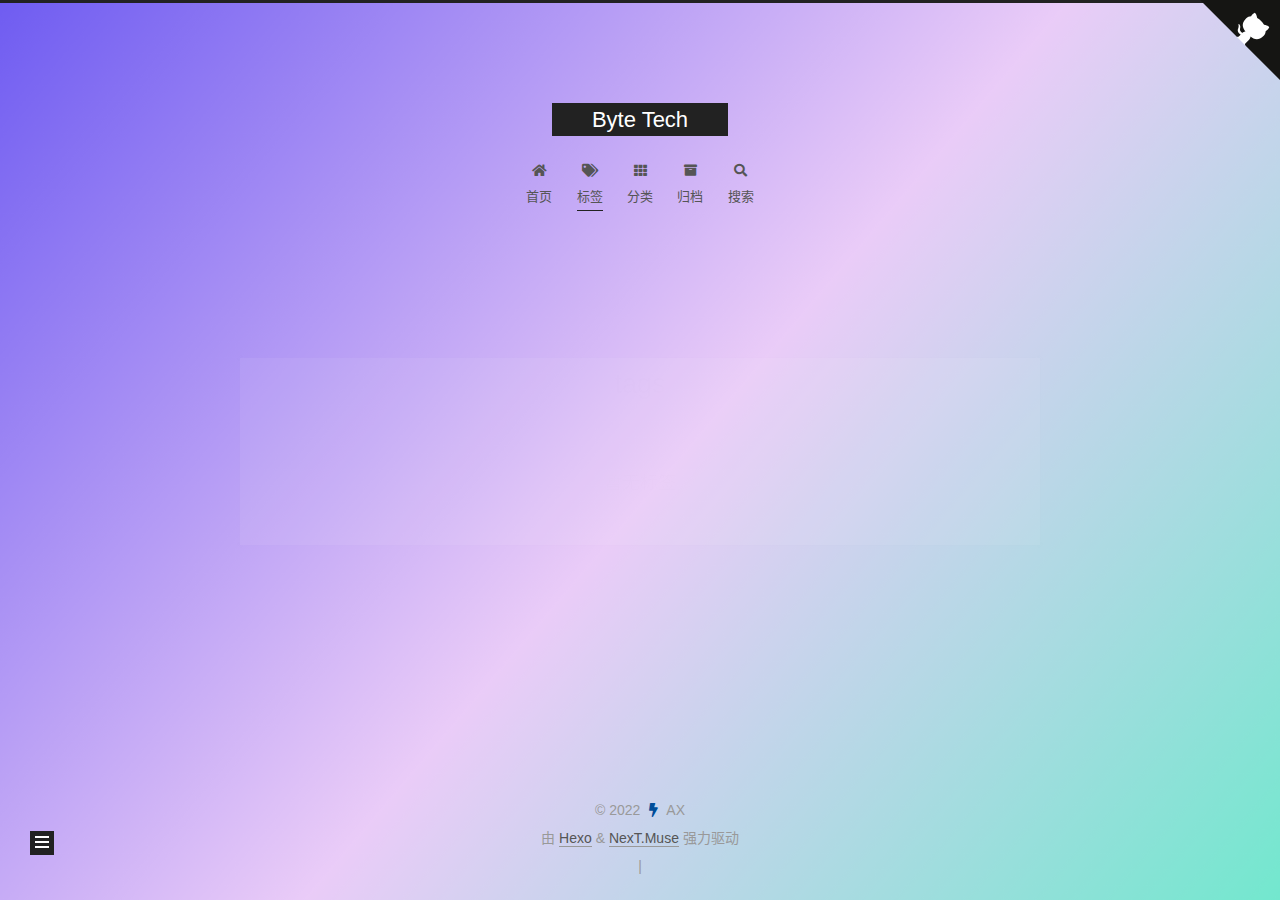
<file: tags/index.html>
<!DOCTYPE html>
<html lang="zh-CN">
<head>
  <meta charset="UTF-8">
<meta name="viewport" content="width=device-width, initial-scale=1, maximum-scale=2">
<meta name="theme-color" content="#222">
<meta name="generator" content="Hexo 6.1.0">
  <link rel="apple-touch-icon" sizes="180x180" href="/images/apple-touch-icon-next.png">
  <link rel="icon" type="image/png" sizes="32x32" href="/images/favicon-32x32-next.png">
  <link rel="icon" type="image/png" sizes="16x16" href="/images/favicon-16x16-next.png">
  <link rel="mask-icon" href="/images/logo.svg" color="#222">

<link rel="stylesheet" href="/css/main.css">


<link rel="stylesheet" href="/lib/font-awesome/css/all.min.css">

<script id="hexo-configurations">
    var NexT = window.NexT || {};
    var CONFIG = {"hostname":"example.com","root":"/","scheme":"Muse","version":"7.8.0","exturl":false,"sidebar":{"position":"left","display":"post","padding":18,"offset":12,"onmobile":false},"copycode":{"enable":false,"show_result":false,"style":null},"back2top":{"enable":true,"sidebar":false,"scrollpercent":false},"bookmark":{"enable":false,"color":"#222","save":"auto"},"fancybox":false,"mediumzoom":false,"lazyload":false,"pangu":false,"comments":{"style":"tabs","active":null,"storage":true,"lazyload":false,"nav":null},"algolia":{"hits":{"per_page":10},"labels":{"input_placeholder":"Search for Posts","hits_empty":"We didn't find any results for the search: ${query}","hits_stats":"${hits} results found in ${time} ms"}},"localsearch":{"enable":true,"trigger":"auto","top_n_per_article":1,"unescape":true,"preload":false},"motion":{"enable":true,"async":false,"transition":{"post_block":"fadeIn","post_header":"slideDownIn","post_body":"slideDownIn","coll_header":"slideLeftIn","sidebar":"slideUpIn"}},"path":"search.xml"};
  </script>

  <meta name="description" content="科技风景美食大杂烩">
<meta property="og:type" content="website">
<meta property="og:title" content="tags">
<meta property="og:url" content="http://example.com/tags/index.html">
<meta property="og:site_name" content="Byte Tech">
<meta property="og:description" content="科技风景美食大杂烩">
<meta property="og:locale" content="zh_CN">
<meta property="article:published_time" content="2022-05-10T08:19:17.000Z">
<meta property="article:modified_time" content="2022-05-10T09:11:23.415Z">
<meta property="article:author" content="AX">
<meta name="twitter:card" content="summary">

<link rel="canonical" href="http://example.com/tags/">


<script id="page-configurations">
  // https://hexo.io/docs/variables.html
  CONFIG.page = {
    sidebar: "",
    isHome : false,
    isPost : false,
    lang   : 'zh-CN'
  };
</script>

  <title>tags | Byte Tech
</title>
  






  <noscript>
  <style>
  .use-motion .brand,
  .use-motion .menu-item,
  .sidebar-inner,
  .use-motion .post-block,
  .use-motion .pagination,
  .use-motion .comments,
  .use-motion .post-header,
  .use-motion .post-body,
  .use-motion .collection-header { opacity: initial; }

  .use-motion .site-title,
  .use-motion .site-subtitle {
    opacity: initial;
    top: initial;
  }

  .use-motion .logo-line-before i { left: initial; }
  .use-motion .logo-line-after i { right: initial; }
  </style>
</noscript>

<link rel="alternate" href="/atom.xml" title="Byte Tech" type="application/atom+xml">
</head>

<body itemscope itemtype="http://schema.org/WebPage">
  <div class="container use-motion">
    <div class="headband"></div>

<a target="_blank" rel="noopener" href="https://github.com/Zero1System" class="github-corner" aria-label="View source on GitHub"><svg width="80" height="80" viewBox="0 0 250 250" style="fill:#151513; color:#fff; position: absolute; top: 0; border: 0; right: 0;" aria-hidden="true"><path d="M0,0 L115,115 L130,115 L142,142 L250,250 L250,0 Z"></path><path d="M128.3,109.0 C113.8,99.7 119.0,89.6 119.0,89.6 C122.0,82.7 120.5,78.6 120.5,78.6 C119.2,72.0 123.4,76.3 123.4,76.3 C127.3,80.9 125.5,87.3 125.5,87.3 C122.9,97.6 130.6,101.9 134.4,103.2" fill="currentColor" style="transform-origin: 130px 106px;" class="octo-arm"></path><path d="M115.0,115.0 C114.9,115.1 118.7,116.5 119.8,115.4 L133.7,101.6 C136.9,99.2 139.9,98.4 142.2,98.6 C133.8,88.0 127.5,74.4 143.8,58.0 C148.5,53.4 154.0,51.2 159.7,51.0 C160.3,49.4 163.2,43.6 171.4,40.1 C171.4,40.1 176.1,42.5 178.8,56.2 C183.1,58.6 187.2,61.8 190.9,65.4 C194.5,69.0 197.7,73.2 200.1,77.6 C213.8,80.2 216.3,84.9 216.3,84.9 C212.7,93.1 206.9,96.0 205.4,96.6 C205.1,102.4 203.0,107.8 198.3,112.5 C181.9,128.9 168.3,122.5 157.7,114.1 C157.9,116.9 156.7,120.9 152.7,124.9 L141.0,136.5 C139.8,137.7 141.6,141.9 141.8,141.8 Z" fill="currentColor" class="octo-body"></path></svg></a><style>.github-corner:hover .octo-arm{animation:octocat-wave 560ms ease-in-out}@keyframes octocat-wave{0%,100%{transform:rotate(0)}20%,60%{transform:rotate(-25deg)}40%,80%{transform:rotate(10deg)}}@media (max-width:500px){.github-corner:hover .octo-arm{animation:none}.github-corner .octo-arm{animation:octocat-wave 560ms ease-in-out}}</style>

    <header class="header" itemscope itemtype="http://schema.org/WPHeader">
      <div class="header-inner"><div class="site-brand-container">
  <div class="site-nav-toggle">
    <div class="toggle" aria-label="切换导航栏">
      <span class="toggle-line toggle-line-first"></span>
      <span class="toggle-line toggle-line-middle"></span>
      <span class="toggle-line toggle-line-last"></span>
    </div>
  </div>

  <div class="site-meta">

    <a href="/" class="brand" rel="start">
      <span class="logo-line-before"><i></i></span>
      <h1 class="site-title">Byte Tech</h1>
      <span class="logo-line-after"><i></i></span>
    </a>
  </div>

  <div class="site-nav-right">
    <div class="toggle popup-trigger">
        <i class="fa fa-search fa-fw fa-lg"></i>
    </div>
  </div>
</div>




<nav class="site-nav">
  <ul id="menu" class="main-menu menu">
        <li class="menu-item menu-item-home">

    <a href="/" rel="section"><i class="fa fa-home fa-fw"></i>首页</a>

  </li>
        <li class="menu-item menu-item-tags">

    <a href="/tags/" rel="section"><i class="fa fa-tags fa-fw"></i>标签</a>

  </li>
        <li class="menu-item menu-item-categories">

    <a href="/categories/" rel="section"><i class="fa fa-th fa-fw"></i>分类</a>

  </li>
        <li class="menu-item menu-item-archives">

    <a href="/archives/" rel="section"><i class="fa fa-archive fa-fw"></i>归档</a>

  </li>
      <li class="menu-item menu-item-search">
        <a role="button" class="popup-trigger"><i class="fa fa-search fa-fw"></i>搜索
        </a>
      </li>
  </ul>
</nav>



  <div class="search-pop-overlay">
    <div class="popup search-popup">
        <div class="search-header">
  <span class="search-icon">
    <i class="fa fa-search"></i>
  </span>
  <div class="search-input-container">
    <input autocomplete="off" autocapitalize="off"
           placeholder="搜索..." spellcheck="false"
           type="search" class="search-input">
  </div>
  <span class="popup-btn-close">
    <i class="fa fa-times-circle"></i>
  </span>
</div>
<div id="search-result">
  <div id="no-result">
    <i class="fa fa-spinner fa-pulse fa-5x fa-fw"></i>
  </div>
</div>

    </div>
  </div>

</div>
    </header>

    
  <div class="back-to-top">
    <i class="fa fa-arrow-up"></i>
    <span>0%</span>
  </div>


    <main class="main">
      <div class="main-inner">
        <div class="content-wrap">
          
  
  

          <div class="content page posts-expand">
            

    
    
    
    <div class="post-block" lang="zh-CN">
      <header class="post-header">

<h1 class="post-title" itemprop="name headline">tags
</h1>

<div class="post-meta">
  

</div>

</header>

      
      
      
      <div class="post-body">
          <div class="tag-cloud">
            <div class="tag-cloud-title">
              暂无标签
            </div>
            <div class="tag-cloud-tags">
              
            </div>
          </div>
        
      </div>
      
      
      
    </div>
    

    
    
    


          </div>
          
    
  <div class="comments">
    <div id="lv-container" data-id="city" data-uid="MTAyMC81NjM1OS8zMjgyMg=="></div>
  </div>
  

<script>
  window.addEventListener('tabs:register', () => {
    let { activeClass } = CONFIG.comments;
    if (CONFIG.comments.storage) {
      activeClass = localStorage.getItem('comments_active') || activeClass;
    }
    if (activeClass) {
      let activeTab = document.querySelector(`a[href="#comment-${activeClass}"]`);
      if (activeTab) {
        activeTab.click();
      }
    }
  });
  if (CONFIG.comments.storage) {
    window.addEventListener('tabs:click', event => {
      if (!event.target.matches('.tabs-comment .tab-content .tab-pane')) return;
      let commentClass = event.target.classList[1];
      localStorage.setItem('comments_active', commentClass);
    });
  }
</script>

        </div>
          
  
  <div class="toggle sidebar-toggle">
    <span class="toggle-line toggle-line-first"></span>
    <span class="toggle-line toggle-line-middle"></span>
    <span class="toggle-line toggle-line-last"></span>
  </div>

  <aside class="sidebar">
    <div class="sidebar-inner">

      <ul class="sidebar-nav motion-element">
        <li class="sidebar-nav-toc">
          文章目录
        </li>
        <li class="sidebar-nav-overview">
          站点概览
        </li>
      </ul>

      <!--noindex-->
      <div class="post-toc-wrap sidebar-panel">
      </div>
      <!--/noindex-->

      <div class="site-overview-wrap sidebar-panel">
        <div class="site-author motion-element" itemprop="author" itemscope itemtype="http://schema.org/Person">
  <p class="site-author-name" itemprop="name">AX</p>
  <div class="site-description" itemprop="description">科技风景美食大杂烩</div>
</div>
<div class="site-state-wrap motion-element">
  <nav class="site-state">
      <div class="site-state-item site-state-posts">
          <a href="/archives/">
        
          <span class="site-state-item-count">1</span>
          <span class="site-state-item-name">日志</span>
        </a>
      </div>
  </nav>
</div>


  <div class="links-of-blogroll motion-element">
    <div class="links-of-blogroll-title"><i class="fa fa-link fa-fw"></i>
      友情链接
    </div>
    <ul class="links-of-blogroll-list">
        <li class="links-of-blogroll-item">
          <a href="https://jq.qq.com/?_wv=1027&k=KFQkmHb3" title="https:&#x2F;&#x2F;jq.qq.com&#x2F;?_wv&#x3D;1027&amp;k&#x3D;KFQkmHb3" rel="noopener" target="_blank">ps4破解交流群</a>
        </li>
    </ul>
  </div>

      </div>

    </div>
  </aside>
  <div id="sidebar-dimmer"></div>


      </div>
    </main>

    <footer class="footer">
      <div class="footer-inner">
        

        

<div class="copyright">
  
  &copy; 
  <span itemprop="copyrightYear">2022</span>
  <span class="with-love">
    <i class="fa fa-bolt"></i>
  </span>
  <span class="author" itemprop="copyrightHolder">AX</span>
</div>
  <div class="powered-by">由 <a href="https://hexo.io/" class="theme-link" rel="noopener" target="_blank">Hexo</a> & <a href="https://muse.theme-next.org/" class="theme-link" rel="noopener" target="_blank">NexT.Muse</a> 强力驱动
  </div>
        
<div class="busuanzi-count">
  <script async src="https://busuanzi.ibruce.info/busuanzi/2.3/busuanzi.pure.mini.js"></script>
    <span class="post-meta-item" id="busuanzi_container_site_uv" style="display: none;">
      <span class="post-meta-item-icon">
        <i class="fa fa-user"></i>
      </span>
      <span class="site-uv" title="总访客量">
        <span id="busuanzi_value_site_uv"></span>
      </span>
    </span>
    <span class="post-meta-divider">|</span>
    <span class="post-meta-item" id="busuanzi_container_site_pv" style="display: none;">
      <span class="post-meta-item-icon">
        <i class="fa fa-eye"></i>
      </span>
      <span class="site-pv" title="总访问量">
        <span id="busuanzi_value_site_pv"></span>
      </span>
    </span>
</div>








      </div>
    </footer>
  </div>

  
  <script src="/lib/anime.min.js"></script>
  <script src="/lib/velocity/velocity.min.js"></script>
  <script src="/lib/velocity/velocity.ui.min.js"></script>

<script src="/js/utils.js"></script>

<script src="/js/motion.js"></script>


<script src="/js/schemes/muse.js"></script>


<script src="/js/next-boot.js"></script>




  




  
<script src="/js/local-search.js"></script>













  

  

<script>
NexT.utils.loadComments(document.querySelector('#lv-container'), () => {
  window.livereOptions = {
    refer: location.pathname.replace(CONFIG.root, '').replace('index.html', '')
  };
  (function(d, s) {
    var j, e = d.getElementsByTagName(s)[0];
    if (typeof LivereTower === 'function') { return; }
    j = d.createElement(s);
    j.src = 'https://cdn-city.livere.com/js/embed.dist.js';
    j.async = true;
    e.parentNode.insertBefore(j, e);
  })(document, 'script');
});
</script>

</body>
</html>
</file>
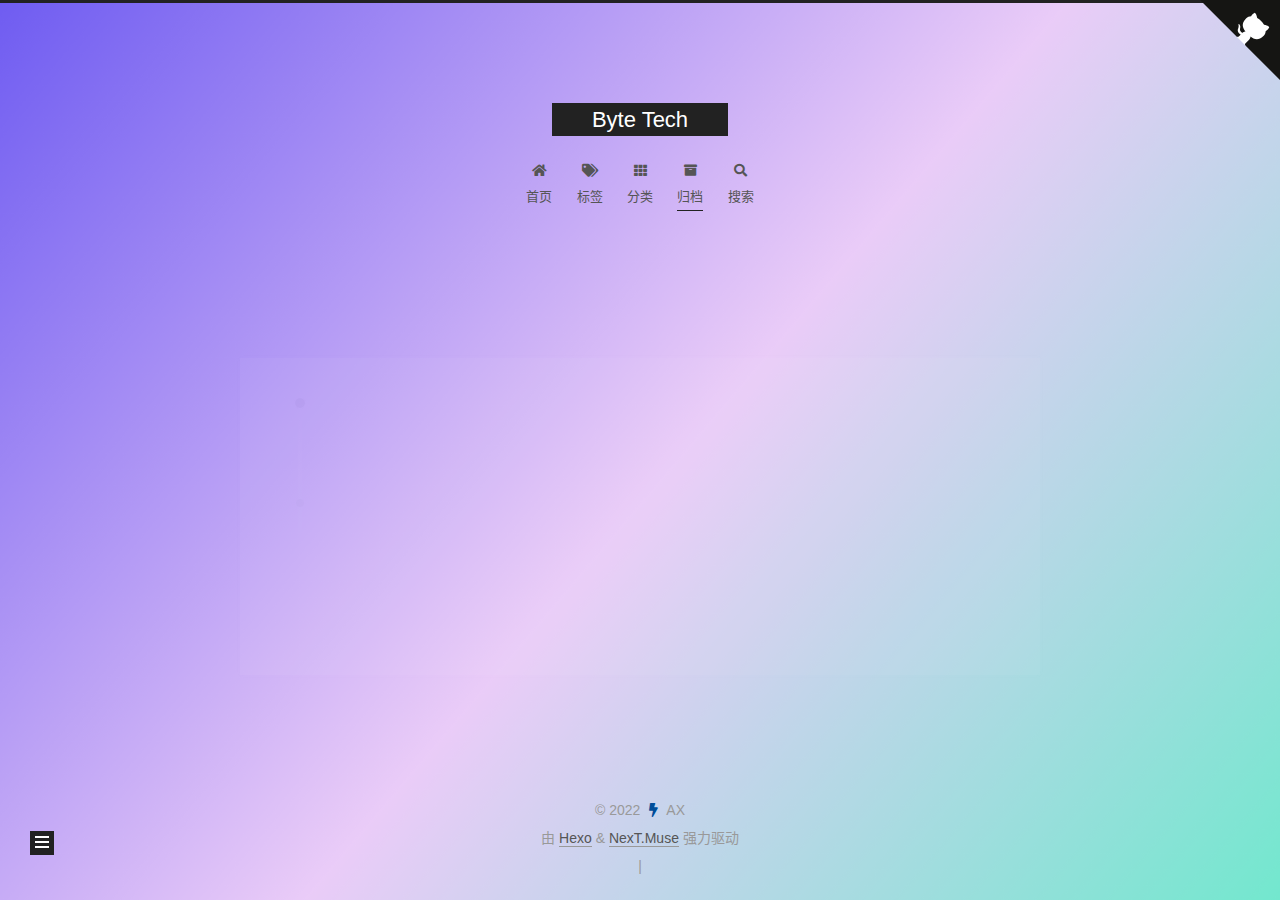
<file: archives/2022/index.html>
<!DOCTYPE html>
<html lang="zh-CN">
<head>
  <meta charset="UTF-8">
<meta name="viewport" content="width=device-width, initial-scale=1, maximum-scale=2">
<meta name="theme-color" content="#222">
<meta name="generator" content="Hexo 6.1.0">
  <link rel="apple-touch-icon" sizes="180x180" href="/images/apple-touch-icon-next.png">
  <link rel="icon" type="image/png" sizes="32x32" href="/images/favicon-32x32-next.png">
  <link rel="icon" type="image/png" sizes="16x16" href="/images/favicon-16x16-next.png">
  <link rel="mask-icon" href="/images/logo.svg" color="#222">

<link rel="stylesheet" href="/css/main.css">


<link rel="stylesheet" href="/lib/font-awesome/css/all.min.css">

<script id="hexo-configurations">
    var NexT = window.NexT || {};
    var CONFIG = {"hostname":"example.com","root":"/","scheme":"Muse","version":"7.8.0","exturl":false,"sidebar":{"position":"left","display":"post","padding":18,"offset":12,"onmobile":false},"copycode":{"enable":false,"show_result":false,"style":null},"back2top":{"enable":true,"sidebar":false,"scrollpercent":false},"bookmark":{"enable":false,"color":"#222","save":"auto"},"fancybox":false,"mediumzoom":false,"lazyload":false,"pangu":false,"comments":{"style":"tabs","active":null,"storage":true,"lazyload":false,"nav":null},"algolia":{"hits":{"per_page":10},"labels":{"input_placeholder":"Search for Posts","hits_empty":"We didn't find any results for the search: ${query}","hits_stats":"${hits} results found in ${time} ms"}},"localsearch":{"enable":true,"trigger":"auto","top_n_per_article":1,"unescape":true,"preload":false},"motion":{"enable":true,"async":false,"transition":{"post_block":"fadeIn","post_header":"slideDownIn","post_body":"slideDownIn","coll_header":"slideLeftIn","sidebar":"slideUpIn"}},"path":"search.xml"};
  </script>

  <meta name="description" content="科技风景美食大杂烩">
<meta property="og:type" content="website">
<meta property="og:title" content="Byte Tech">
<meta property="og:url" content="http://example.com/archives/2022/index.html">
<meta property="og:site_name" content="Byte Tech">
<meta property="og:description" content="科技风景美食大杂烩">
<meta property="og:locale" content="zh_CN">
<meta property="article:author" content="AX">
<meta name="twitter:card" content="summary">

<link rel="canonical" href="http://example.com/archives/2022/">


<script id="page-configurations">
  // https://hexo.io/docs/variables.html
  CONFIG.page = {
    sidebar: "",
    isHome : false,
    isPost : false,
    lang   : 'zh-CN'
  };
</script>

  <title>归档 | Byte Tech</title>
  






  <noscript>
  <style>
  .use-motion .brand,
  .use-motion .menu-item,
  .sidebar-inner,
  .use-motion .post-block,
  .use-motion .pagination,
  .use-motion .comments,
  .use-motion .post-header,
  .use-motion .post-body,
  .use-motion .collection-header { opacity: initial; }

  .use-motion .site-title,
  .use-motion .site-subtitle {
    opacity: initial;
    top: initial;
  }

  .use-motion .logo-line-before i { left: initial; }
  .use-motion .logo-line-after i { right: initial; }
  </style>
</noscript>

<link rel="alternate" href="/atom.xml" title="Byte Tech" type="application/atom+xml">
</head>

<body itemscope itemtype="http://schema.org/WebPage">
  <div class="container use-motion">
    <div class="headband"></div>

<a target="_blank" rel="noopener" href="https://github.com/Zero1System" class="github-corner" aria-label="View source on GitHub"><svg width="80" height="80" viewBox="0 0 250 250" style="fill:#151513; color:#fff; position: absolute; top: 0; border: 0; right: 0;" aria-hidden="true"><path d="M0,0 L115,115 L130,115 L142,142 L250,250 L250,0 Z"></path><path d="M128.3,109.0 C113.8,99.7 119.0,89.6 119.0,89.6 C122.0,82.7 120.5,78.6 120.5,78.6 C119.2,72.0 123.4,76.3 123.4,76.3 C127.3,80.9 125.5,87.3 125.5,87.3 C122.9,97.6 130.6,101.9 134.4,103.2" fill="currentColor" style="transform-origin: 130px 106px;" class="octo-arm"></path><path d="M115.0,115.0 C114.9,115.1 118.7,116.5 119.8,115.4 L133.7,101.6 C136.9,99.2 139.9,98.4 142.2,98.6 C133.8,88.0 127.5,74.4 143.8,58.0 C148.5,53.4 154.0,51.2 159.7,51.0 C160.3,49.4 163.2,43.6 171.4,40.1 C171.4,40.1 176.1,42.5 178.8,56.2 C183.1,58.6 187.2,61.8 190.9,65.4 C194.5,69.0 197.7,73.2 200.1,77.6 C213.8,80.2 216.3,84.9 216.3,84.9 C212.7,93.1 206.9,96.0 205.4,96.6 C205.1,102.4 203.0,107.8 198.3,112.5 C181.9,128.9 168.3,122.5 157.7,114.1 C157.9,116.9 156.7,120.9 152.7,124.9 L141.0,136.5 C139.8,137.7 141.6,141.9 141.8,141.8 Z" fill="currentColor" class="octo-body"></path></svg></a><style>.github-corner:hover .octo-arm{animation:octocat-wave 560ms ease-in-out}@keyframes octocat-wave{0%,100%{transform:rotate(0)}20%,60%{transform:rotate(-25deg)}40%,80%{transform:rotate(10deg)}}@media (max-width:500px){.github-corner:hover .octo-arm{animation:none}.github-corner .octo-arm{animation:octocat-wave 560ms ease-in-out}}</style>

    <header class="header" itemscope itemtype="http://schema.org/WPHeader">
      <div class="header-inner"><div class="site-brand-container">
  <div class="site-nav-toggle">
    <div class="toggle" aria-label="切换导航栏">
      <span class="toggle-line toggle-line-first"></span>
      <span class="toggle-line toggle-line-middle"></span>
      <span class="toggle-line toggle-line-last"></span>
    </div>
  </div>

  <div class="site-meta">

    <a href="/" class="brand" rel="start">
      <span class="logo-line-before"><i></i></span>
      <h1 class="site-title">Byte Tech</h1>
      <span class="logo-line-after"><i></i></span>
    </a>
  </div>

  <div class="site-nav-right">
    <div class="toggle popup-trigger">
        <i class="fa fa-search fa-fw fa-lg"></i>
    </div>
  </div>
</div>




<nav class="site-nav">
  <ul id="menu" class="main-menu menu">
        <li class="menu-item menu-item-home">

    <a href="/" rel="section"><i class="fa fa-home fa-fw"></i>首页</a>

  </li>
        <li class="menu-item menu-item-tags">

    <a href="/tags/" rel="section"><i class="fa fa-tags fa-fw"></i>标签</a>

  </li>
        <li class="menu-item menu-item-categories">

    <a href="/categories/" rel="section"><i class="fa fa-th fa-fw"></i>分类</a>

  </li>
        <li class="menu-item menu-item-archives">

    <a href="/archives/" rel="section"><i class="fa fa-archive fa-fw"></i>归档</a>

  </li>
      <li class="menu-item menu-item-search">
        <a role="button" class="popup-trigger"><i class="fa fa-search fa-fw"></i>搜索
        </a>
      </li>
  </ul>
</nav>



  <div class="search-pop-overlay">
    <div class="popup search-popup">
        <div class="search-header">
  <span class="search-icon">
    <i class="fa fa-search"></i>
  </span>
  <div class="search-input-container">
    <input autocomplete="off" autocapitalize="off"
           placeholder="搜索..." spellcheck="false"
           type="search" class="search-input">
  </div>
  <span class="popup-btn-close">
    <i class="fa fa-times-circle"></i>
  </span>
</div>
<div id="search-result">
  <div id="no-result">
    <i class="fa fa-spinner fa-pulse fa-5x fa-fw"></i>
  </div>
</div>

    </div>
  </div>

</div>
    </header>

    
  <div class="back-to-top">
    <i class="fa fa-arrow-up"></i>
    <span>0%</span>
  </div>


    <main class="main">
      <div class="main-inner">
        <div class="content-wrap">
          

          <div class="content archive">
            

  
  
  
  <div class="post-block">
    <div class="posts-collapse">
      <div class="collection-title">
        <span class="collection-header">嗯..! 目前共计 1 篇日志。 继续努力。</span>
      </div>

      
    <div class="collection-year">
      <span class="collection-header">2022</span>
    </div>

  <article itemscope itemtype="http://schema.org/Article">
    <header class="post-header">

      <div class="post-meta">
        <time itemprop="dateCreated"
              datetime="2022-04-25T18:22:27+08:00"
              content="2022-04-25">
          04-25
        </time>
      </div>

      <div class="post-title">
          <a class="post-title-link" href="/2022/04/25/hello-world/" itemprop="url">
            <span itemprop="name">Hello World</span>
          </a>
      </div>

    </header>
  </article>


    </div>
  </div>
  
  
  

  



          </div>
          

<script>
  window.addEventListener('tabs:register', () => {
    let { activeClass } = CONFIG.comments;
    if (CONFIG.comments.storage) {
      activeClass = localStorage.getItem('comments_active') || activeClass;
    }
    if (activeClass) {
      let activeTab = document.querySelector(`a[href="#comment-${activeClass}"]`);
      if (activeTab) {
        activeTab.click();
      }
    }
  });
  if (CONFIG.comments.storage) {
    window.addEventListener('tabs:click', event => {
      if (!event.target.matches('.tabs-comment .tab-content .tab-pane')) return;
      let commentClass = event.target.classList[1];
      localStorage.setItem('comments_active', commentClass);
    });
  }
</script>

        </div>
          
  
  <div class="toggle sidebar-toggle">
    <span class="toggle-line toggle-line-first"></span>
    <span class="toggle-line toggle-line-middle"></span>
    <span class="toggle-line toggle-line-last"></span>
  </div>

  <aside class="sidebar">
    <div class="sidebar-inner">

      <ul class="sidebar-nav motion-element">
        <li class="sidebar-nav-toc">
          文章目录
        </li>
        <li class="sidebar-nav-overview">
          站点概览
        </li>
      </ul>

      <!--noindex-->
      <div class="post-toc-wrap sidebar-panel">
      </div>
      <!--/noindex-->

      <div class="site-overview-wrap sidebar-panel">
        <div class="site-author motion-element" itemprop="author" itemscope itemtype="http://schema.org/Person">
  <p class="site-author-name" itemprop="name">AX</p>
  <div class="site-description" itemprop="description">科技风景美食大杂烩</div>
</div>
<div class="site-state-wrap motion-element">
  <nav class="site-state">
      <div class="site-state-item site-state-posts">
          <a href="/archives/">
        
          <span class="site-state-item-count">1</span>
          <span class="site-state-item-name">日志</span>
        </a>
      </div>
  </nav>
</div>


  <div class="links-of-blogroll motion-element">
    <div class="links-of-blogroll-title"><i class="fa fa-link fa-fw"></i>
      友情链接
    </div>
    <ul class="links-of-blogroll-list">
        <li class="links-of-blogroll-item">
          <a href="https://jq.qq.com/?_wv=1027&k=KFQkmHb3" title="https:&#x2F;&#x2F;jq.qq.com&#x2F;?_wv&#x3D;1027&amp;k&#x3D;KFQkmHb3" rel="noopener" target="_blank">ps4破解交流群</a>
        </li>
    </ul>
  </div>

      </div>

    </div>
  </aside>
  <div id="sidebar-dimmer"></div>


      </div>
    </main>

    <footer class="footer">
      <div class="footer-inner">
        

        

<div class="copyright">
  
  &copy; 
  <span itemprop="copyrightYear">2022</span>
  <span class="with-love">
    <i class="fa fa-bolt"></i>
  </span>
  <span class="author" itemprop="copyrightHolder">AX</span>
</div>
  <div class="powered-by">由 <a href="https://hexo.io/" class="theme-link" rel="noopener" target="_blank">Hexo</a> & <a href="https://muse.theme-next.org/" class="theme-link" rel="noopener" target="_blank">NexT.Muse</a> 强力驱动
  </div>
        
<div class="busuanzi-count">
  <script async src="https://busuanzi.ibruce.info/busuanzi/2.3/busuanzi.pure.mini.js"></script>
    <span class="post-meta-item" id="busuanzi_container_site_uv" style="display: none;">
      <span class="post-meta-item-icon">
        <i class="fa fa-user"></i>
      </span>
      <span class="site-uv" title="总访客量">
        <span id="busuanzi_value_site_uv"></span>
      </span>
    </span>
    <span class="post-meta-divider">|</span>
    <span class="post-meta-item" id="busuanzi_container_site_pv" style="display: none;">
      <span class="post-meta-item-icon">
        <i class="fa fa-eye"></i>
      </span>
      <span class="site-pv" title="总访问量">
        <span id="busuanzi_value_site_pv"></span>
      </span>
    </span>
</div>








      </div>
    </footer>
  </div>

  
  <script src="/lib/anime.min.js"></script>
  <script src="/lib/velocity/velocity.min.js"></script>
  <script src="/lib/velocity/velocity.ui.min.js"></script>

<script src="/js/utils.js"></script>

<script src="/js/motion.js"></script>


<script src="/js/schemes/muse.js"></script>


<script src="/js/next-boot.js"></script>




  




  
<script src="/js/local-search.js"></script>













  

  


</body>
</html>
</file>
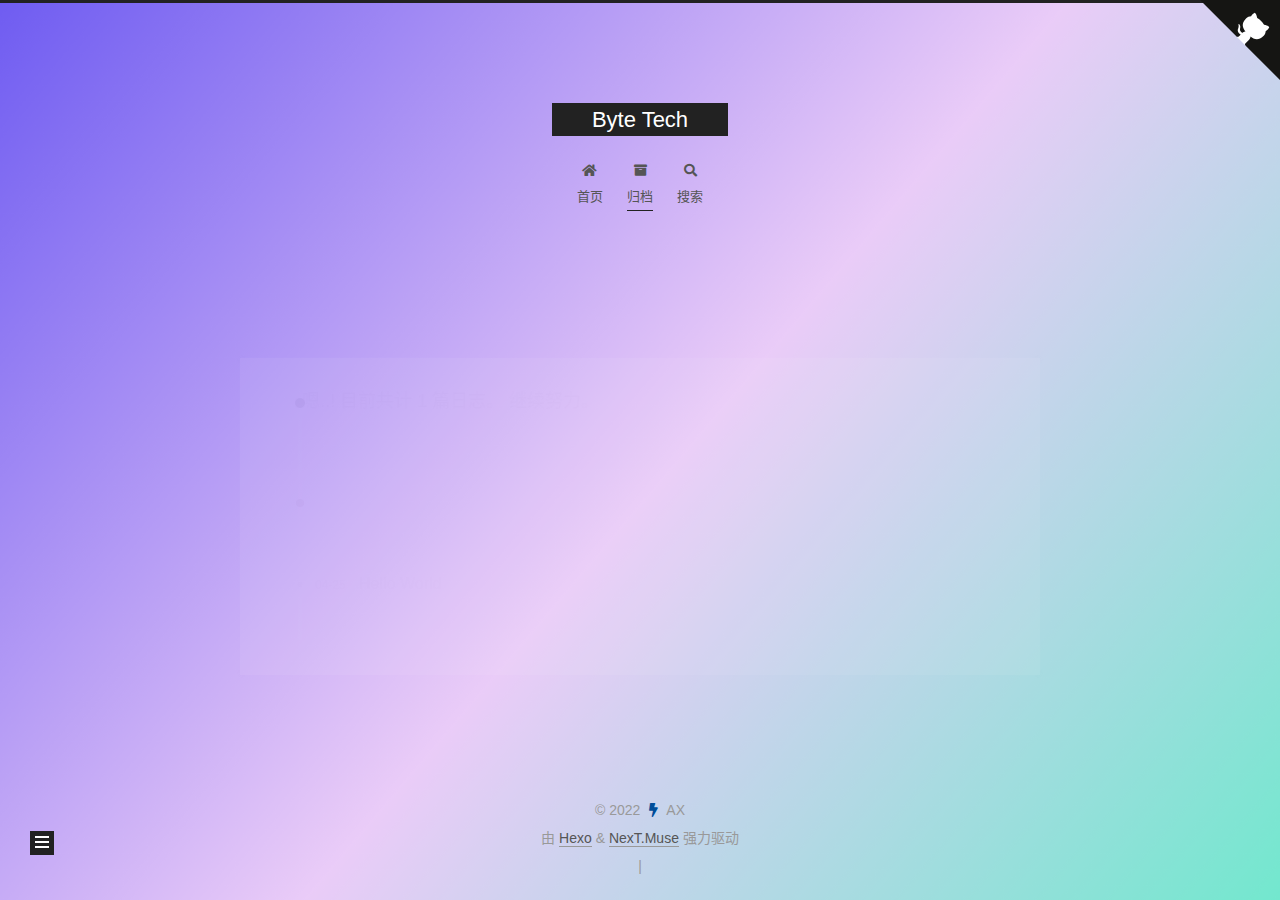
<file: archives/2022/04/index.html>
<!DOCTYPE html>
<html lang="zh-CN">
<head>
  <meta charset="UTF-8">
<meta name="viewport" content="width=device-width, initial-scale=1, maximum-scale=2">
<meta name="theme-color" content="#222">
<meta name="generator" content="Hexo 6.1.0">
  <link rel="apple-touch-icon" sizes="180x180" href="/images/apple-touch-icon-next.png">
  <link rel="icon" type="image/png" sizes="32x32" href="/images/favicon-32x32-next.png">
  <link rel="icon" type="image/png" sizes="16x16" href="/images/favicon-16x16-next.png">
  <link rel="mask-icon" href="/images/logo.svg" color="#222">

<link rel="stylesheet" href="/css/main.css">


<link rel="stylesheet" href="/lib/font-awesome/css/all.min.css">

<script id="hexo-configurations">
    var NexT = window.NexT || {};
    var CONFIG = {"hostname":"example.com","root":"/","scheme":"Muse","version":"7.8.0","exturl":false,"sidebar":{"position":"left","display":"post","padding":18,"offset":12,"onmobile":false},"copycode":{"enable":false,"show_result":false,"style":null},"back2top":{"enable":true,"sidebar":false,"scrollpercent":false},"bookmark":{"enable":false,"color":"#222","save":"auto"},"fancybox":false,"mediumzoom":false,"lazyload":false,"pangu":false,"comments":{"style":"tabs","active":null,"storage":true,"lazyload":false,"nav":null},"algolia":{"hits":{"per_page":10},"labels":{"input_placeholder":"Search for Posts","hits_empty":"We didn't find any results for the search: ${query}","hits_stats":"${hits} results found in ${time} ms"}},"localsearch":{"enable":true,"trigger":"auto","top_n_per_article":1,"unescape":true,"preload":false},"motion":{"enable":true,"async":false,"transition":{"post_block":"fadeIn","post_header":"slideDownIn","post_body":"slideDownIn","coll_header":"slideLeftIn","sidebar":"slideUpIn"}},"path":"search.xml"};
  </script>

  <meta name="description" content="科技风景美食大杂烩">
<meta property="og:type" content="website">
<meta property="og:title" content="Byte Tech">
<meta property="og:url" content="http://example.com/archives/2022/04/index.html">
<meta property="og:site_name" content="Byte Tech">
<meta property="og:description" content="科技风景美食大杂烩">
<meta property="og:locale" content="zh_CN">
<meta property="article:author" content="AX">
<meta name="twitter:card" content="summary">

<link rel="canonical" href="http://example.com/archives/2022/04/">


<script id="page-configurations">
  // https://hexo.io/docs/variables.html
  CONFIG.page = {
    sidebar: "",
    isHome : false,
    isPost : false,
    lang   : 'zh-CN'
  };
</script>

  <title>归档 | Byte Tech</title>
  






  <noscript>
  <style>
  .use-motion .brand,
  .use-motion .menu-item,
  .sidebar-inner,
  .use-motion .post-block,
  .use-motion .pagination,
  .use-motion .comments,
  .use-motion .post-header,
  .use-motion .post-body,
  .use-motion .collection-header { opacity: initial; }

  .use-motion .site-title,
  .use-motion .site-subtitle {
    opacity: initial;
    top: initial;
  }

  .use-motion .logo-line-before i { left: initial; }
  .use-motion .logo-line-after i { right: initial; }
  </style>
</noscript>

<link rel="alternate" href="/atom.xml" title="Byte Tech" type="application/atom+xml">
</head>

<body itemscope itemtype="http://schema.org/WebPage">
  <div class="container use-motion">
    <div class="headband"></div>

<a target="_blank" rel="noopener" href="https://github.com/Zero1System" class="github-corner" aria-label="View source on GitHub"><svg width="80" height="80" viewBox="0 0 250 250" style="fill:#151513; color:#fff; position: absolute; top: 0; border: 0; right: 0;" aria-hidden="true"><path d="M0,0 L115,115 L130,115 L142,142 L250,250 L250,0 Z"></path><path d="M128.3,109.0 C113.8,99.7 119.0,89.6 119.0,89.6 C122.0,82.7 120.5,78.6 120.5,78.6 C119.2,72.0 123.4,76.3 123.4,76.3 C127.3,80.9 125.5,87.3 125.5,87.3 C122.9,97.6 130.6,101.9 134.4,103.2" fill="currentColor" style="transform-origin: 130px 106px;" class="octo-arm"></path><path d="M115.0,115.0 C114.9,115.1 118.7,116.5 119.8,115.4 L133.7,101.6 C136.9,99.2 139.9,98.4 142.2,98.6 C133.8,88.0 127.5,74.4 143.8,58.0 C148.5,53.4 154.0,51.2 159.7,51.0 C160.3,49.4 163.2,43.6 171.4,40.1 C171.4,40.1 176.1,42.5 178.8,56.2 C183.1,58.6 187.2,61.8 190.9,65.4 C194.5,69.0 197.7,73.2 200.1,77.6 C213.8,80.2 216.3,84.9 216.3,84.9 C212.7,93.1 206.9,96.0 205.4,96.6 C205.1,102.4 203.0,107.8 198.3,112.5 C181.9,128.9 168.3,122.5 157.7,114.1 C157.9,116.9 156.7,120.9 152.7,124.9 L141.0,136.5 C139.8,137.7 141.6,141.9 141.8,141.8 Z" fill="currentColor" class="octo-body"></path></svg></a><style>.github-corner:hover .octo-arm{animation:octocat-wave 560ms ease-in-out}@keyframes octocat-wave{0%,100%{transform:rotate(0)}20%,60%{transform:rotate(-25deg)}40%,80%{transform:rotate(10deg)}}@media (max-width:500px){.github-corner:hover .octo-arm{animation:none}.github-corner .octo-arm{animation:octocat-wave 560ms ease-in-out}}</style>

    <header class="header" itemscope itemtype="http://schema.org/WPHeader">
      <div class="header-inner"><div class="site-brand-container">
  <div class="site-nav-toggle">
    <div class="toggle" aria-label="切换导航栏">
      <span class="toggle-line toggle-line-first"></span>
      <span class="toggle-line toggle-line-middle"></span>
      <span class="toggle-line toggle-line-last"></span>
    </div>
  </div>

  <div class="site-meta">

    <a href="/" class="brand" rel="start">
      <span class="logo-line-before"><i></i></span>
      <h1 class="site-title">Byte Tech</h1>
      <span class="logo-line-after"><i></i></span>
    </a>
  </div>

  <div class="site-nav-right">
    <div class="toggle popup-trigger">
        <i class="fa fa-search fa-fw fa-lg"></i>
    </div>
  </div>
</div>




<nav class="site-nav">
  <ul id="menu" class="main-menu menu">
        <li class="menu-item menu-item-home">

    <a href="/" rel="section"><i class="fa fa-home fa-fw"></i>首页</a>

  </li>
        <li class="menu-item menu-item-archives">

    <a href="/archives/" rel="section"><i class="fa fa-archive fa-fw"></i>归档</a>

  </li>
      <li class="menu-item menu-item-search">
        <a role="button" class="popup-trigger"><i class="fa fa-search fa-fw"></i>搜索
        </a>
      </li>
  </ul>
</nav>



  <div class="search-pop-overlay">
    <div class="popup search-popup">
        <div class="search-header">
  <span class="search-icon">
    <i class="fa fa-search"></i>
  </span>
  <div class="search-input-container">
    <input autocomplete="off" autocapitalize="off"
           placeholder="搜索..." spellcheck="false"
           type="search" class="search-input">
  </div>
  <span class="popup-btn-close">
    <i class="fa fa-times-circle"></i>
  </span>
</div>
<div id="search-result">
  <div id="no-result">
    <i class="fa fa-spinner fa-pulse fa-5x fa-fw"></i>
  </div>
</div>

    </div>
  </div>

</div>
    </header>

    
  <div class="back-to-top">
    <i class="fa fa-arrow-up"></i>
    <span>0%</span>
  </div>


    <main class="main">
      <div class="main-inner">
        <div class="content-wrap">
          

          <div class="content archive">
            

  
  
  
  <div class="post-block">
    <div class="posts-collapse">
      <div class="collection-title">
        <span class="collection-header">嗯..! 目前共计 1 篇日志。 继续努力。</span>
      </div>

      
    <div class="collection-year">
      <span class="collection-header">2022</span>
    </div>

  <article itemscope itemtype="http://schema.org/Article">
    <header class="post-header">

      <div class="post-meta">
        <time itemprop="dateCreated"
              datetime="2022-04-25T18:22:27+08:00"
              content="2022-04-25">
          04-25
        </time>
      </div>

      <div class="post-title">
          <a class="post-title-link" href="/2022/04/25/hello-world/" itemprop="url">
            <span itemprop="name">Hello World</span>
          </a>
      </div>

    </header>
  </article>


    </div>
  </div>
  
  
  

  



          </div>
          

<script>
  window.addEventListener('tabs:register', () => {
    let { activeClass } = CONFIG.comments;
    if (CONFIG.comments.storage) {
      activeClass = localStorage.getItem('comments_active') || activeClass;
    }
    if (activeClass) {
      let activeTab = document.querySelector(`a[href="#comment-${activeClass}"]`);
      if (activeTab) {
        activeTab.click();
      }
    }
  });
  if (CONFIG.comments.storage) {
    window.addEventListener('tabs:click', event => {
      if (!event.target.matches('.tabs-comment .tab-content .tab-pane')) return;
      let commentClass = event.target.classList[1];
      localStorage.setItem('comments_active', commentClass);
    });
  }
</script>

        </div>
          
  
  <div class="toggle sidebar-toggle">
    <span class="toggle-line toggle-line-first"></span>
    <span class="toggle-line toggle-line-middle"></span>
    <span class="toggle-line toggle-line-last"></span>
  </div>

  <aside class="sidebar">
    <div class="sidebar-inner">

      <ul class="sidebar-nav motion-element">
        <li class="sidebar-nav-toc">
          文章目录
        </li>
        <li class="sidebar-nav-overview">
          站点概览
        </li>
      </ul>

      <!--noindex-->
      <div class="post-toc-wrap sidebar-panel">
      </div>
      <!--/noindex-->

      <div class="site-overview-wrap sidebar-panel">
        <div class="site-author motion-element" itemprop="author" itemscope itemtype="http://schema.org/Person">
  <p class="site-author-name" itemprop="name">AX</p>
  <div class="site-description" itemprop="description">科技风景美食大杂烩</div>
</div>
<div class="site-state-wrap motion-element">
  <nav class="site-state">
      <div class="site-state-item site-state-posts">
          <a href="/archives/">
        
          <span class="site-state-item-count">1</span>
          <span class="site-state-item-name">日志</span>
        </a>
      </div>
  </nav>
</div>



      </div>

    </div>
  </aside>
  <div id="sidebar-dimmer"></div>


      </div>
    </main>

    <footer class="footer">
      <div class="footer-inner">
        

        

<div class="copyright">
  
  &copy; 
  <span itemprop="copyrightYear">2022</span>
  <span class="with-love">
    <i class="fa fa-bolt"></i>
  </span>
  <span class="author" itemprop="copyrightHolder">AX</span>
</div>
  <div class="powered-by">由 <a href="https://hexo.io/" class="theme-link" rel="noopener" target="_blank">Hexo</a> & <a href="https://muse.theme-next.org/" class="theme-link" rel="noopener" target="_blank">NexT.Muse</a> 强力驱动
  </div>
        
<div class="busuanzi-count">
  <script async src="https://busuanzi.ibruce.info/busuanzi/2.3/busuanzi.pure.mini.js"></script>
    <span class="post-meta-item" id="busuanzi_container_site_uv" style="display: none;">
      <span class="post-meta-item-icon">
        <i class="fa fa-user"></i>
      </span>
      <span class="site-uv" title="总访客量">
        <span id="busuanzi_value_site_uv"></span>
      </span>
    </span>
    <span class="post-meta-divider">|</span>
    <span class="post-meta-item" id="busuanzi_container_site_pv" style="display: none;">
      <span class="post-meta-item-icon">
        <i class="fa fa-eye"></i>
      </span>
      <span class="site-pv" title="总访问量">
        <span id="busuanzi_value_site_pv"></span>
      </span>
    </span>
</div>








      </div>
    </footer>
  </div>

  
  <script src="/lib/anime.min.js"></script>
  <script src="/lib/velocity/velocity.min.js"></script>
  <script src="/lib/velocity/velocity.ui.min.js"></script>

<script src="/js/utils.js"></script>

<script src="/js/motion.js"></script>


<script src="/js/schemes/muse.js"></script>


<script src="/js/next-boot.js"></script>




  




  
<script src="/js/local-search.js"></script>













  

  


</body>
</html>
</file>
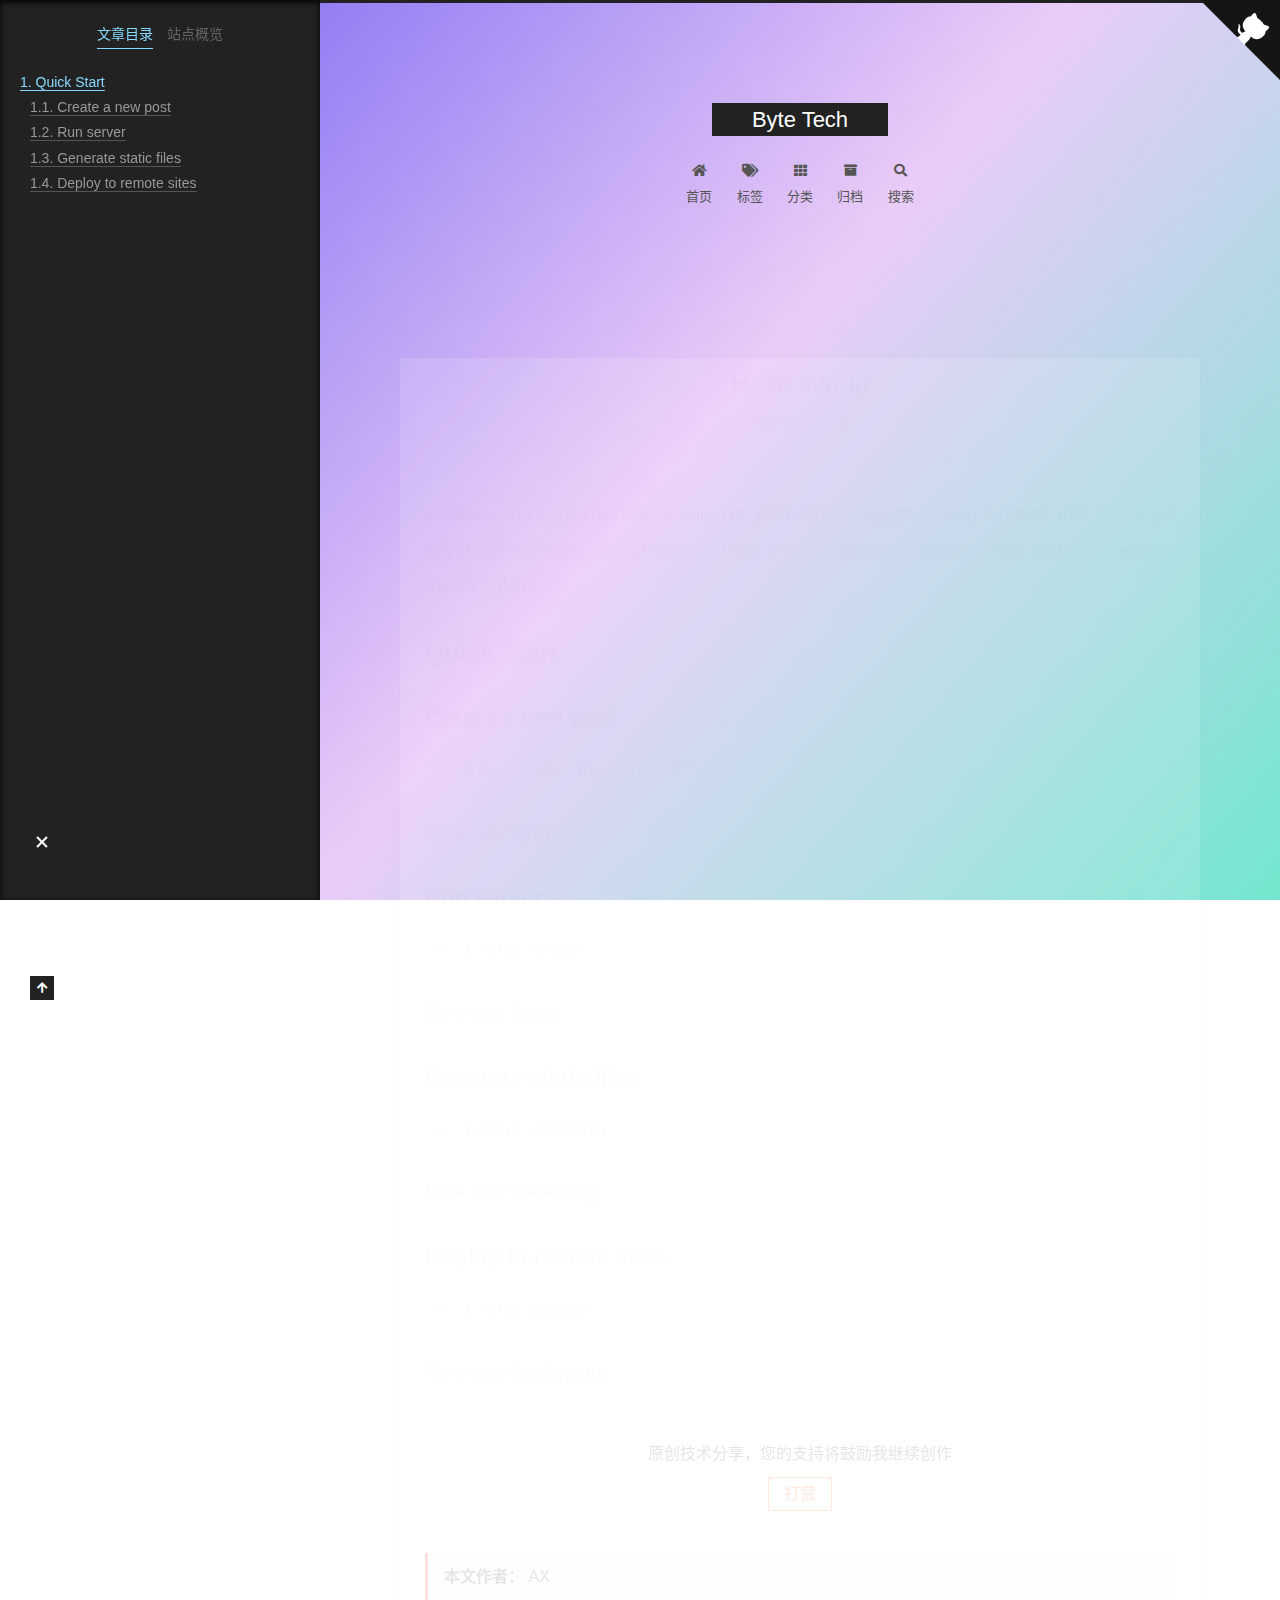
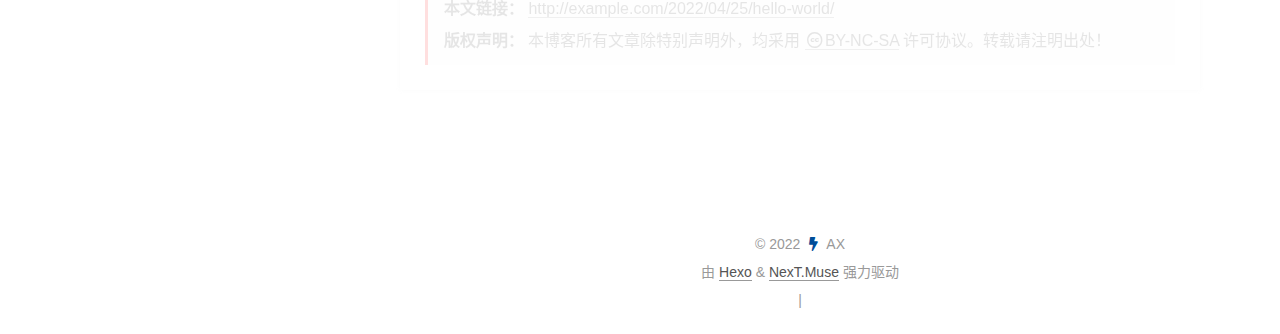
<file: 2022/04/25/hello-world/index.html>
<!DOCTYPE html>
<html lang="zh-CN">
<head>
  <meta charset="UTF-8">
<meta name="viewport" content="width=device-width, initial-scale=1, maximum-scale=2">
<meta name="theme-color" content="#222">
<meta name="generator" content="Hexo 6.1.0">
  <link rel="apple-touch-icon" sizes="180x180" href="/images/apple-touch-icon-next.png">
  <link rel="icon" type="image/png" sizes="32x32" href="/images/favicon-32x32-next.png">
  <link rel="icon" type="image/png" sizes="16x16" href="/images/favicon-16x16-next.png">
  <link rel="mask-icon" href="/images/logo.svg" color="#222">

<link rel="stylesheet" href="/css/main.css">


<link rel="stylesheet" href="/lib/font-awesome/css/all.min.css">

<script id="hexo-configurations">
    var NexT = window.NexT || {};
    var CONFIG = {"hostname":"example.com","root":"/","scheme":"Muse","version":"7.8.0","exturl":false,"sidebar":{"position":"left","display":"post","padding":18,"offset":12,"onmobile":false},"copycode":{"enable":false,"show_result":false,"style":null},"back2top":{"enable":true,"sidebar":false,"scrollpercent":false},"bookmark":{"enable":false,"color":"#222","save":"auto"},"fancybox":false,"mediumzoom":false,"lazyload":false,"pangu":false,"comments":{"style":"tabs","active":null,"storage":true,"lazyload":false,"nav":null},"algolia":{"hits":{"per_page":10},"labels":{"input_placeholder":"Search for Posts","hits_empty":"We didn't find any results for the search: ${query}","hits_stats":"${hits} results found in ${time} ms"}},"localsearch":{"enable":true,"trigger":"auto","top_n_per_article":1,"unescape":true,"preload":false},"motion":{"enable":true,"async":false,"transition":{"post_block":"fadeIn","post_header":"slideDownIn","post_body":"slideDownIn","coll_header":"slideLeftIn","sidebar":"slideUpIn"}},"path":"search.xml"};
  </script>

  <meta name="description" content="Welcome to Hexo! This is your very first post. Check documentation for more info. If you get any problems when using Hexo, you can find the answer in troubleshooting or you can ask me on GitHub. Quick">
<meta property="og:type" content="article">
<meta property="og:title" content="Hello World">
<meta property="og:url" content="http://example.com/2022/04/25/hello-world/index.html">
<meta property="og:site_name" content="Byte Tech">
<meta property="og:description" content="Welcome to Hexo! This is your very first post. Check documentation for more info. If you get any problems when using Hexo, you can find the answer in troubleshooting or you can ask me on GitHub. Quick">
<meta property="og:locale" content="zh_CN">
<meta property="article:published_time" content="2022-04-25T10:22:27.017Z">
<meta property="article:modified_time" content="2022-04-25T10:22:27.017Z">
<meta property="article:author" content="AX">
<meta name="twitter:card" content="summary">

<link rel="canonical" href="http://example.com/2022/04/25/hello-world/">


<script id="page-configurations">
  // https://hexo.io/docs/variables.html
  CONFIG.page = {
    sidebar: "",
    isHome : false,
    isPost : true,
    lang   : 'zh-CN'
  };
</script>

  <title>Hello World | Byte Tech</title>
  






  <noscript>
  <style>
  .use-motion .brand,
  .use-motion .menu-item,
  .sidebar-inner,
  .use-motion .post-block,
  .use-motion .pagination,
  .use-motion .comments,
  .use-motion .post-header,
  .use-motion .post-body,
  .use-motion .collection-header { opacity: initial; }

  .use-motion .site-title,
  .use-motion .site-subtitle {
    opacity: initial;
    top: initial;
  }

  .use-motion .logo-line-before i { left: initial; }
  .use-motion .logo-line-after i { right: initial; }
  </style>
</noscript>

<link rel="alternate" href="/atom.xml" title="Byte Tech" type="application/atom+xml">
</head>

<body itemscope itemtype="http://schema.org/WebPage">
  <div class="container use-motion">
    <div class="headband"></div>

<a target="_blank" rel="noopener" href="https://github.com/Zero1System" class="github-corner" aria-label="View source on GitHub"><svg width="80" height="80" viewBox="0 0 250 250" style="fill:#151513; color:#fff; position: absolute; top: 0; border: 0; right: 0;" aria-hidden="true"><path d="M0,0 L115,115 L130,115 L142,142 L250,250 L250,0 Z"></path><path d="M128.3,109.0 C113.8,99.7 119.0,89.6 119.0,89.6 C122.0,82.7 120.5,78.6 120.5,78.6 C119.2,72.0 123.4,76.3 123.4,76.3 C127.3,80.9 125.5,87.3 125.5,87.3 C122.9,97.6 130.6,101.9 134.4,103.2" fill="currentColor" style="transform-origin: 130px 106px;" class="octo-arm"></path><path d="M115.0,115.0 C114.9,115.1 118.7,116.5 119.8,115.4 L133.7,101.6 C136.9,99.2 139.9,98.4 142.2,98.6 C133.8,88.0 127.5,74.4 143.8,58.0 C148.5,53.4 154.0,51.2 159.7,51.0 C160.3,49.4 163.2,43.6 171.4,40.1 C171.4,40.1 176.1,42.5 178.8,56.2 C183.1,58.6 187.2,61.8 190.9,65.4 C194.5,69.0 197.7,73.2 200.1,77.6 C213.8,80.2 216.3,84.9 216.3,84.9 C212.7,93.1 206.9,96.0 205.4,96.6 C205.1,102.4 203.0,107.8 198.3,112.5 C181.9,128.9 168.3,122.5 157.7,114.1 C157.9,116.9 156.7,120.9 152.7,124.9 L141.0,136.5 C139.8,137.7 141.6,141.9 141.8,141.8 Z" fill="currentColor" class="octo-body"></path></svg></a><style>.github-corner:hover .octo-arm{animation:octocat-wave 560ms ease-in-out}@keyframes octocat-wave{0%,100%{transform:rotate(0)}20%,60%{transform:rotate(-25deg)}40%,80%{transform:rotate(10deg)}}@media (max-width:500px){.github-corner:hover .octo-arm{animation:none}.github-corner .octo-arm{animation:octocat-wave 560ms ease-in-out}}</style>

    <header class="header" itemscope itemtype="http://schema.org/WPHeader">
      <div class="header-inner"><div class="site-brand-container">
  <div class="site-nav-toggle">
    <div class="toggle" aria-label="切换导航栏">
      <span class="toggle-line toggle-line-first"></span>
      <span class="toggle-line toggle-line-middle"></span>
      <span class="toggle-line toggle-line-last"></span>
    </div>
  </div>

  <div class="site-meta">

    <a href="/" class="brand" rel="start">
      <span class="logo-line-before"><i></i></span>
      <h1 class="site-title">Byte Tech</h1>
      <span class="logo-line-after"><i></i></span>
    </a>
  </div>

  <div class="site-nav-right">
    <div class="toggle popup-trigger">
        <i class="fa fa-search fa-fw fa-lg"></i>
    </div>
  </div>
</div>




<nav class="site-nav">
  <ul id="menu" class="main-menu menu">
        <li class="menu-item menu-item-home">

    <a href="/" rel="section"><i class="fa fa-home fa-fw"></i>首页</a>

  </li>
        <li class="menu-item menu-item-tags">

    <a href="/tags/" rel="section"><i class="fa fa-tags fa-fw"></i>标签</a>

  </li>
        <li class="menu-item menu-item-categories">

    <a href="/categories/" rel="section"><i class="fa fa-th fa-fw"></i>分类</a>

  </li>
        <li class="menu-item menu-item-archives">

    <a href="/archives/" rel="section"><i class="fa fa-archive fa-fw"></i>归档</a>

  </li>
      <li class="menu-item menu-item-search">
        <a role="button" class="popup-trigger"><i class="fa fa-search fa-fw"></i>搜索
        </a>
      </li>
  </ul>
</nav>



  <div class="search-pop-overlay">
    <div class="popup search-popup">
        <div class="search-header">
  <span class="search-icon">
    <i class="fa fa-search"></i>
  </span>
  <div class="search-input-container">
    <input autocomplete="off" autocapitalize="off"
           placeholder="搜索..." spellcheck="false"
           type="search" class="search-input">
  </div>
  <span class="popup-btn-close">
    <i class="fa fa-times-circle"></i>
  </span>
</div>
<div id="search-result">
  <div id="no-result">
    <i class="fa fa-spinner fa-pulse fa-5x fa-fw"></i>
  </div>
</div>

    </div>
  </div>

</div>
    </header>

    
  <div class="back-to-top">
    <i class="fa fa-arrow-up"></i>
    <span>0%</span>
  </div>


    <main class="main">
      <div class="main-inner">
        <div class="content-wrap">
          

          <div class="content post posts-expand">
            

    
  
  
  <article itemscope itemtype="http://schema.org/Article" class="post-block" lang="zh-CN">
    <link itemprop="mainEntityOfPage" href="http://example.com/2022/04/25/hello-world/">

    <span hidden itemprop="author" itemscope itemtype="http://schema.org/Person">
      <meta itemprop="image" content="/images/avatar.gif">
      <meta itemprop="name" content="AX">
      <meta itemprop="description" content="科技风景美食大杂烩">
    </span>

    <span hidden itemprop="publisher" itemscope itemtype="http://schema.org/Organization">
      <meta itemprop="name" content="Byte Tech">
    </span>
      <header class="post-header">
        <h1 class="post-title" itemprop="name headline">
          Hello World
        </h1>

        <div class="post-meta">
            <span class="post-meta-item">
              <span class="post-meta-item-icon">
                <i class="far fa-calendar"></i>
              </span>
              <span class="post-meta-item-text">发表于</span>

              <time title="创建时间：2022-04-25 18:22:27" itemprop="dateCreated datePublished" datetime="2022-04-25T18:22:27+08:00">2022-04-25</time>
            </span>

          
            <span class="post-meta-item" title="阅读次数" id="busuanzi_container_page_pv" style="display: none;">
              <span class="post-meta-item-icon">
                <i class="fa fa-eye"></i>
              </span>
              <span class="post-meta-item-text">阅读次数：</span>
              <span id="busuanzi_value_page_pv"></span>
            </span>

        </div>
      </header>

    
    
    
    <div class="post-body" itemprop="articleBody">

      
        <p>Welcome to <a target="_blank" rel="noopener" href="https://hexo.io/">Hexo</a>! This is your very first post. Check <a target="_blank" rel="noopener" href="https://hexo.io/docs/">documentation</a> for more info. If you get any problems when using Hexo, you can find the answer in <a target="_blank" rel="noopener" href="https://hexo.io/docs/troubleshooting.html">troubleshooting</a> or you can ask me on <a target="_blank" rel="noopener" href="https://github.com/hexojs/hexo/issues">GitHub</a>.</p>
<h2 id="Quick-Start"><a href="#Quick-Start" class="headerlink" title="Quick Start"></a>Quick Start</h2><h3 id="Create-a-new-post"><a href="#Create-a-new-post" class="headerlink" title="Create a new post"></a>Create a new post</h3><figure class="highlight bash"><table><tr><td class="gutter"><pre><span class="line">1</span><br></pre></td><td class="code"><pre><span class="line">$ hexo new <span class="string">&quot;My New Post&quot;</span></span><br></pre></td></tr></table></figure>

<p>More info: <a target="_blank" rel="noopener" href="https://hexo.io/docs/writing.html">Writing</a></p>
<h3 id="Run-server"><a href="#Run-server" class="headerlink" title="Run server"></a>Run server</h3><figure class="highlight bash"><table><tr><td class="gutter"><pre><span class="line">1</span><br></pre></td><td class="code"><pre><span class="line">$ hexo server</span><br></pre></td></tr></table></figure>

<p>More info: <a target="_blank" rel="noopener" href="https://hexo.io/docs/server.html">Server</a></p>
<h3 id="Generate-static-files"><a href="#Generate-static-files" class="headerlink" title="Generate static files"></a>Generate static files</h3><figure class="highlight bash"><table><tr><td class="gutter"><pre><span class="line">1</span><br></pre></td><td class="code"><pre><span class="line">$ hexo generate</span><br></pre></td></tr></table></figure>

<p>More info: <a target="_blank" rel="noopener" href="https://hexo.io/docs/generating.html">Generating</a></p>
<h3 id="Deploy-to-remote-sites"><a href="#Deploy-to-remote-sites" class="headerlink" title="Deploy to remote sites"></a>Deploy to remote sites</h3><figure class="highlight bash"><table><tr><td class="gutter"><pre><span class="line">1</span><br></pre></td><td class="code"><pre><span class="line">$ hexo deploy</span><br></pre></td></tr></table></figure>

<p>More info: <a target="_blank" rel="noopener" href="https://hexo.io/docs/one-command-deployment.html">Deployment</a></p>

    </div>

    
    
    
        <div class="reward-container">
  <div>原创技术分享，您的支持将鼓励我继续创作</div>
  <button onclick="var qr = document.getElementById('qr'); qr.style.display = (qr.style.display === 'none') ? 'block' : 'none';">
    打赏
  </button>
  <div id="qr" style="display: none;">
      
      <div style="display: inline-block;">
        <img src="/images/wechatpay.png" alt="AX 微信支付">
        <p>微信支付</p>
      </div>
      
      <div style="display: inline-block;">
        <img src="/images/alipay.png" alt="AX 支付宝">
        <p>支付宝</p>
      </div>
      
      <div style="display: inline-block;">
        <img src="/images/bitcoin.png" alt="AX 比特币">
        <p>比特币</p>
      </div>

  </div>
</div>

        

<div>
<ul class="post-copyright">
  <li class="post-copyright-author">
    <strong>本文作者： </strong>AX
  </li>
  <li class="post-copyright-link">
    <strong>本文链接：</strong>
    <a href="http://example.com/2022/04/25/hello-world/" title="Hello World">http://example.com/2022/04/25/hello-world/</a>
  </li>
  <li class="post-copyright-license">
    <strong>版权声明： </strong>本博客所有文章除特别声明外，均采用 <a href="https://creativecommons.org/licenses/by-nc-sa/4.0/" rel="noopener" target="_blank"><i class="fab fa-fw fa-creative-commons"></i>BY-NC-SA</a> 许可协议。转载请注明出处！
  </li>
</ul>
</div>


      <footer class="post-footer">

        


        
      </footer>
    
  </article>
  
  
  



          </div>
          
    
  <div class="comments">
    <div id="lv-container" data-id="city" data-uid="MTAyMC81NjM1OS8zMjgyMg=="></div>
  </div>
  

<script>
  window.addEventListener('tabs:register', () => {
    let { activeClass } = CONFIG.comments;
    if (CONFIG.comments.storage) {
      activeClass = localStorage.getItem('comments_active') || activeClass;
    }
    if (activeClass) {
      let activeTab = document.querySelector(`a[href="#comment-${activeClass}"]`);
      if (activeTab) {
        activeTab.click();
      }
    }
  });
  if (CONFIG.comments.storage) {
    window.addEventListener('tabs:click', event => {
      if (!event.target.matches('.tabs-comment .tab-content .tab-pane')) return;
      let commentClass = event.target.classList[1];
      localStorage.setItem('comments_active', commentClass);
    });
  }
</script>

        </div>
          
  
  <div class="toggle sidebar-toggle">
    <span class="toggle-line toggle-line-first"></span>
    <span class="toggle-line toggle-line-middle"></span>
    <span class="toggle-line toggle-line-last"></span>
  </div>

  <aside class="sidebar">
    <div class="sidebar-inner">

      <ul class="sidebar-nav motion-element">
        <li class="sidebar-nav-toc">
          文章目录
        </li>
        <li class="sidebar-nav-overview">
          站点概览
        </li>
      </ul>

      <!--noindex-->
      <div class="post-toc-wrap sidebar-panel">
          <div class="post-toc motion-element"><ol class="nav"><li class="nav-item nav-level-2"><a class="nav-link" href="#Quick-Start"><span class="nav-number">1.</span> <span class="nav-text">Quick Start</span></a><ol class="nav-child"><li class="nav-item nav-level-3"><a class="nav-link" href="#Create-a-new-post"><span class="nav-number">1.1.</span> <span class="nav-text">Create a new post</span></a></li><li class="nav-item nav-level-3"><a class="nav-link" href="#Run-server"><span class="nav-number">1.2.</span> <span class="nav-text">Run server</span></a></li><li class="nav-item nav-level-3"><a class="nav-link" href="#Generate-static-files"><span class="nav-number">1.3.</span> <span class="nav-text">Generate static files</span></a></li><li class="nav-item nav-level-3"><a class="nav-link" href="#Deploy-to-remote-sites"><span class="nav-number">1.4.</span> <span class="nav-text">Deploy to remote sites</span></a></li></ol></li></ol></div>
      </div>
      <!--/noindex-->

      <div class="site-overview-wrap sidebar-panel">
        <div class="site-author motion-element" itemprop="author" itemscope itemtype="http://schema.org/Person">
  <p class="site-author-name" itemprop="name">AX</p>
  <div class="site-description" itemprop="description">科技风景美食大杂烩</div>
</div>
<div class="site-state-wrap motion-element">
  <nav class="site-state">
      <div class="site-state-item site-state-posts">
          <a href="/archives/">
        
          <span class="site-state-item-count">1</span>
          <span class="site-state-item-name">日志</span>
        </a>
      </div>
  </nav>
</div>


  <div class="links-of-blogroll motion-element">
    <div class="links-of-blogroll-title"><i class="fa fa-link fa-fw"></i>
      友情链接
    </div>
    <ul class="links-of-blogroll-list">
        <li class="links-of-blogroll-item">
          <a href="https://jq.qq.com/?_wv=1027&k=KFQkmHb3" title="https:&#x2F;&#x2F;jq.qq.com&#x2F;?_wv&#x3D;1027&amp;k&#x3D;KFQkmHb3" rel="noopener" target="_blank">ps4破解交流群</a>
        </li>
    </ul>
  </div>

      </div>

    </div>
  </aside>
  <div id="sidebar-dimmer"></div>


      </div>
    </main>

    <footer class="footer">
      <div class="footer-inner">
        

        

<div class="copyright">
  
  &copy; 
  <span itemprop="copyrightYear">2022</span>
  <span class="with-love">
    <i class="fa fa-bolt"></i>
  </span>
  <span class="author" itemprop="copyrightHolder">AX</span>
</div>
  <div class="powered-by">由 <a href="https://hexo.io/" class="theme-link" rel="noopener" target="_blank">Hexo</a> & <a href="https://muse.theme-next.org/" class="theme-link" rel="noopener" target="_blank">NexT.Muse</a> 强力驱动
  </div>
        
<div class="busuanzi-count">
  <script async src="https://busuanzi.ibruce.info/busuanzi/2.3/busuanzi.pure.mini.js"></script>
    <span class="post-meta-item" id="busuanzi_container_site_uv" style="display: none;">
      <span class="post-meta-item-icon">
        <i class="fa fa-user"></i>
      </span>
      <span class="site-uv" title="总访客量">
        <span id="busuanzi_value_site_uv"></span>
      </span>
    </span>
    <span class="post-meta-divider">|</span>
    <span class="post-meta-item" id="busuanzi_container_site_pv" style="display: none;">
      <span class="post-meta-item-icon">
        <i class="fa fa-eye"></i>
      </span>
      <span class="site-pv" title="总访问量">
        <span id="busuanzi_value_site_pv"></span>
      </span>
    </span>
</div>








      </div>
    </footer>
  </div>

  
  <script src="/lib/anime.min.js"></script>
  <script src="/lib/velocity/velocity.min.js"></script>
  <script src="/lib/velocity/velocity.ui.min.js"></script>

<script src="/js/utils.js"></script>

<script src="/js/motion.js"></script>


<script src="/js/schemes/muse.js"></script>


<script src="/js/next-boot.js"></script>




  




  
<script src="/js/local-search.js"></script>













  

  

<script>
NexT.utils.loadComments(document.querySelector('#lv-container'), () => {
  window.livereOptions = {
    refer: location.pathname.replace(CONFIG.root, '').replace('index.html', '')
  };
  (function(d, s) {
    var j, e = d.getElementsByTagName(s)[0];
    if (typeof LivereTower === 'function') { return; }
    j = d.createElement(s);
    j.src = 'https://cdn-city.livere.com/js/embed.dist.js';
    j.async = true;
    e.parentNode.insertBefore(j, e);
  })(document, 'script');
});
</script>

</body>
</html>
</file>
<file: css/main.css>
:root {
  --body-bg-color: #fff;
  --content-bg-color: #fff;
  --card-bg-color: #f5f5f5;
  --text-color: #555;
  --blockquote-color: #666;
  --link-color: #555;
  --link-hover-color: #222;
  --brand-color: #fff;
  --brand-hover-color: #fff;
  --table-row-odd-bg-color: #f9f9f9;
  --table-row-hover-bg-color: #f5f5f5;
  --menu-item-bg-color: #f5f5f5;
  --btn-default-bg: #222;
  --btn-default-color: #fff;
  --btn-default-border-color: #222;
  --btn-default-hover-bg: #fff;
  --btn-default-hover-color: #222;
  --btn-default-hover-border-color: #222;
}
html {
  line-height: 1.15; /* 1 */
  -webkit-text-size-adjust: 100%; /* 2 */
}
body {
  margin: 0;
}
main {
  display: block;
}
h1 {
  font-size: 2em;
  margin: 0.67em 0;
}
hr {
  box-sizing: content-box; /* 1 */
  height: 0; /* 1 */
  overflow: visible; /* 2 */
}
pre {
  font-family: monospace, monospace; /* 1 */
  font-size: 1em; /* 2 */
}
a {
  background: transparent;
}
abbr[title] {
  border-bottom: none; /* 1 */
  text-decoration: underline; /* 2 */
  text-decoration: underline dotted; /* 2 */
}
b,
strong {
  font-weight: bolder;
}
code,
kbd,
samp {
  font-family: monospace, monospace; /* 1 */
  font-size: 1em; /* 2 */
}
small {
  font-size: 80%;
}
sub,
sup {
  font-size: 75%;
  line-height: 0;
  position: relative;
  vertical-align: baseline;
}
sub {
  bottom: -0.25em;
}
sup {
  top: -0.5em;
}
img {
  border-style: none;
}
button,
input,
optgroup,
select,
textarea {
  font-family: inherit; /* 1 */
  font-size: 100%; /* 1 */
  line-height: 1.15; /* 1 */
  margin: 0; /* 2 */
}
button,
input {
/* 1 */
  overflow: visible;
}
button,
select {
/* 1 */
  text-transform: none;
}
button,
[type='button'],
[type='reset'],
[type='submit'] {
  -webkit-appearance: button;
}
button::-moz-focus-inner,
[type='button']::-moz-focus-inner,
[type='reset']::-moz-focus-inner,
[type='submit']::-moz-focus-inner {
  border-style: none;
  padding: 0;
}
button:-moz-focusring,
[type='button']:-moz-focusring,
[type='reset']:-moz-focusring,
[type='submit']:-moz-focusring {
  outline: 1px dotted ButtonText;
}
fieldset {
  padding: 0.35em 0.75em 0.625em;
}
legend {
  box-sizing: border-box; /* 1 */
  color: inherit; /* 2 */
  display: table; /* 1 */
  max-width: 100%; /* 1 */
  padding: 0; /* 3 */
  white-space: normal; /* 1 */
}
progress {
  vertical-align: baseline;
}
textarea {
  overflow: auto;
}
[type='checkbox'],
[type='radio'] {
  box-sizing: border-box; /* 1 */
  padding: 0; /* 2 */
}
[type='number']::-webkit-inner-spin-button,
[type='number']::-webkit-outer-spin-button {
  height: auto;
}
[type='search'] {
  outline-offset: -2px; /* 2 */
  -webkit-appearance: textfield; /* 1 */
}
[type='search']::-webkit-search-decoration {
  -webkit-appearance: none;
}
::-webkit-file-upload-button {
  font: inherit; /* 2 */
  -webkit-appearance: button; /* 1 */
}
details {
  display: block;
}
summary {
  display: list-item;
}
template {
  display: none;
}
[hidden] {
  display: none;
}
::selection {
  background: #262a30;
  color: #eee;
}
html,
body {
  height: 100%;
}
body {
  background: var(--body-bg-color);
  color: var(--text-color);
  font-family: 'Lato', "PingFang SC", "Microsoft YaHei", sans-serif;
  font-size: 1em;
  line-height: 2;
}
@media (max-width: 991px) {
  body {
    padding-left: 0 !important;
    padding-right: 0 !important;
  }
}
h1,
h2,
h3,
h4,
h5,
h6 {
  font-family: 'Lato', "PingFang SC", "Microsoft YaHei", sans-serif;
  font-weight: bold;
  line-height: 1.5;
  margin: 20px 0 15px;
}
h1 {
  font-size: 1.5em;
}
h2 {
  font-size: 1.375em;
}
h3 {
  font-size: 1.25em;
}
h4 {
  font-size: 1.125em;
}
h5 {
  font-size: 1em;
}
h6 {
  font-size: 0.875em;
}
p {
  margin: 0 0 20px 0;
}
a,
span.exturl {
  border-bottom: 1px solid #999;
  color: var(--link-color);
  outline: 0;
  text-decoration: none;
  overflow-wrap: break-word;
  word-wrap: break-word;
  cursor: pointer;
}
a:hover,
span.exturl:hover {
  border-bottom-color: var(--link-hover-color);
  color: var(--link-hover-color);
}
iframe,
img,
video {
  display: block;
  margin-left: auto;
  margin-right: auto;
  max-width: 100%;
}
hr {
  background-image: repeating-linear-gradient(-45deg, #ddd, #ddd 4px, transparent 4px, transparent 8px);
  border: 0;
  height: 3px;
  margin: 40px 0;
}
blockquote {
  border-left: 4px solid #ddd;
  color: var(--blockquote-color);
  margin: 0;
  padding: 0 15px;
}
blockquote cite::before {
  content: '-';
  padding: 0 5px;
}
dt {
  font-weight: bold;
}
dd {
  margin: 0;
  padding: 0;
}
kbd {
  background-color: #f5f5f5;
  background-image: linear-gradient(#eee, #fff, #eee);
  border: 1px solid #ccc;
  border-radius: 0.2em;
  box-shadow: 0.1em 0.1em 0.2em rgba(0,0,0,0.1);
  color: #555;
  font-family: inherit;
  padding: 0.1em 0.3em;
  white-space: nowrap;
}
.table-container {
  overflow: auto;
}
table {
  border-collapse: collapse;
  border-spacing: 0;
  font-size: 0.875em;
  margin: 0 0 20px 0;
  width: 100%;
}
tbody tr:nth-of-type(odd) {
  background: var(--table-row-odd-bg-color);
}
tbody tr:hover {
  background: var(--table-row-hover-bg-color);
}
caption,
th,
td {
  font-weight: normal;
  padding: 8px;
  vertical-align: middle;
}
th,
td {
  border: 1px solid #ddd;
  border-bottom: 3px solid #ddd;
}
th {
  font-weight: 700;
  padding-bottom: 10px;
}
td {
  border-bottom-width: 1px;
}
.btn {
  background: var(--btn-default-bg);
  border: 2px solid var(--btn-default-border-color);
  border-radius: 0;
  color: var(--btn-default-color);
  display: inline-block;
  font-size: 0.875em;
  line-height: 2;
  padding: 0 20px;
  text-decoration: none;
  transition-property: background-color;
  transition-delay: 0s;
  transition-duration: 0.2s;
  transition-timing-function: ease-in-out;
}
.btn:hover {
  background: var(--btn-default-hover-bg);
  border-color: var(--btn-default-hover-border-color);
  color: var(--btn-default-hover-color);
}
.btn + .btn {
  margin: 0 0 8px 8px;
}
.btn .fa-fw {
  text-align: left;
  width: 1.285714285714286em;
}
.toggle {
  line-height: 0;
}
.toggle .toggle-line {
  background: #fff;
  display: inline-block;
  height: 2px;
  left: 0;
  position: relative;
  top: 0;
  transition: all 0.4s;
  vertical-align: top;
  width: 100%;
}
.toggle .toggle-line:not(:first-child) {
  margin-top: 3px;
}
.toggle.toggle-arrow .toggle-line-first {
  left: 50%;
  top: 2px;
  transform: rotate(45deg);
  width: 50%;
}
.toggle.toggle-arrow .toggle-line-middle {
  left: 2px;
  width: 90%;
}
.toggle.toggle-arrow .toggle-line-last {
  left: 50%;
  top: -2px;
  transform: rotate(-45deg);
  width: 50%;
}
.toggle.toggle-close .toggle-line-first {
  transform: rotate(-45deg);
  top: 5px;
}
.toggle.toggle-close .toggle-line-middle {
  opacity: 0;
}
.toggle.toggle-close .toggle-line-last {
  transform: rotate(45deg);
  top: -5px;
}
.highlight,
pre {
  background: #f7f7f7;
  color: #4d4d4c;
  line-height: 1.6;
  margin: 0 auto 20px;
}
pre,
code {
  font-family: consolas, Menlo, monospace, "PingFang SC", "Microsoft YaHei";
}
code {
  background: #eee;
  border-radius: 3px;
  color: #555;
  padding: 2px 4px;
  overflow-wrap: break-word;
  word-wrap: break-word;
}
.highlight *::selection {
  background: #d6d6d6;
}
.highlight pre {
  border: 0;
  margin: 0;
  padding: 10px 0;
}
.highlight table {
  border: 0;
  margin: 0;
  width: auto;
}
.highlight td {
  border: 0;
  padding: 0;
}
.highlight figcaption {
  background: #eff2f3;
  color: #4d4d4c;
  display: flex;
  font-size: 0.875em;
  justify-content: space-between;
  line-height: 1.2;
  padding: 0.5em;
}
.highlight figcaption a {
  color: #4d4d4c;
}
.highlight figcaption a:hover {
  border-bottom-color: #4d4d4c;
}
.highlight .gutter {
  -moz-user-select: none;
  -ms-user-select: none;
  -webkit-user-select: none;
  user-select: none;
}
.highlight .gutter pre {
  background: #eff2f3;
  color: #869194;
  padding-left: 10px;
  padding-right: 10px;
  text-align: right;
}
.highlight .code pre {
  background: #f7f7f7;
  padding-left: 10px;
  width: 100%;
}
.gist table {
  width: auto;
}
.gist table td {
  border: 0;
}
pre {
  overflow: auto;
  padding: 10px;
}
pre code {
  background: none;
  color: #4d4d4c;
  font-size: 0.875em;
  padding: 0;
  text-shadow: none;
}
pre .deletion {
  background: #fdd;
}
pre .addition {
  background: #dfd;
}
pre .meta {
  color: #eab700;
  -moz-user-select: none;
  -ms-user-select: none;
  -webkit-user-select: none;
  user-select: none;
}
pre .comment {
  color: #8e908c;
}
pre .variable,
pre .attribute,
pre .tag,
pre .name,
pre .regexp,
pre .ruby .constant,
pre .xml .tag .title,
pre .xml .pi,
pre .xml .doctype,
pre .html .doctype,
pre .css .id,
pre .css .class,
pre .css .pseudo {
  color: #c82829;
}
pre .number,
pre .preprocessor,
pre .built_in,
pre .builtin-name,
pre .literal,
pre .params,
pre .constant,
pre .command {
  color: #f5871f;
}
pre .ruby .class .title,
pre .css .rules .attribute,
pre .string,
pre .symbol,
pre .value,
pre .inheritance,
pre .header,
pre .ruby .symbol,
pre .xml .cdata,
pre .special,
pre .formula {
  color: #718c00;
}
pre .title,
pre .css .hexcolor {
  color: #3e999f;
}
pre .function,
pre .python .decorator,
pre .python .title,
pre .ruby .function .title,
pre .ruby .title .keyword,
pre .perl .sub,
pre .javascript .title,
pre .coffeescript .title {
  color: #4271ae;
}
pre .keyword,
pre .javascript .function {
  color: #8959a8;
}
.blockquote-center {
  border-left: none;
  margin: 40px 0;
  padding: 0;
  position: relative;
  text-align: center;
}
.blockquote-center .fa {
  display: block;
  opacity: 0.6;
  position: absolute;
  width: 100%;
}
.blockquote-center .fa-quote-left {
  border-top: 1px solid #ccc;
  text-align: left;
  top: -20px;
}
.blockquote-center .fa-quote-right {
  border-bottom: 1px solid #ccc;
  text-align: right;
  bottom: -20px;
}
.blockquote-center p,
.blockquote-center div {
  text-align: center;
}
.post-body .group-picture img {
  margin: 0 auto;
  padding: 0 3px;
}
.group-picture-row {
  margin-bottom: 6px;
  overflow: hidden;
}
.group-picture-column {
  float: left;
  margin-bottom: 10px;
}
.post-body .label {
  color: #555;
  display: inline;
  padding: 0 2px;
}
.post-body .label.default {
  background: #f0f0f0;
}
.post-body .label.primary {
  background: #efe6f7;
}
.post-body .label.info {
  background: #e5f2f8;
}
.post-body .label.success {
  background: #e7f4e9;
}
.post-body .label.warning {
  background: #fcf6e1;
}
.post-body .label.danger {
  background: #fae8eb;
}
.post-body .tabs {
  margin-bottom: 20px;
}
.post-body .tabs,
.tabs-comment {
  display: block;
  padding-top: 10px;
  position: relative;
}
.post-body .tabs ul.nav-tabs,
.tabs-comment ul.nav-tabs {
  display: flex;
  flex-wrap: wrap;
  margin: 0;
  margin-bottom: -1px;
  padding: 0;
}
@media (max-width: 413px) {
  .post-body .tabs ul.nav-tabs,
  .tabs-comment ul.nav-tabs {
    display: block;
    margin-bottom: 5px;
  }
}
.post-body .tabs ul.nav-tabs li.tab,
.tabs-comment ul.nav-tabs li.tab {
  border-bottom: 1px solid #ddd;
  border-left: 1px solid transparent;
  border-right: 1px solid transparent;
  border-top: 3px solid transparent;
  flex-grow: 1;
  list-style-type: none;
  border-radius: 0 0 0 0;
}
@media (max-width: 413px) {
  .post-body .tabs ul.nav-tabs li.tab,
  .tabs-comment ul.nav-tabs li.tab {
    border-bottom: 1px solid transparent;
    border-left: 3px solid transparent;
    border-right: 1px solid transparent;
    border-top: 1px solid transparent;
  }
}
@media (max-width: 413px) {
  .post-body .tabs ul.nav-tabs li.tab,
  .tabs-comment ul.nav-tabs li.tab {
    border-radius: 0;
  }
}
.post-body .tabs ul.nav-tabs li.tab a,
.tabs-comment ul.nav-tabs li.tab a {
  border-bottom: initial;
  display: block;
  line-height: 1.8;
  outline: 0;
  padding: 0.25em 0.75em;
  text-align: center;
  transition-delay: 0s;
  transition-duration: 0.2s;
  transition-timing-function: ease-out;
}
.post-body .tabs ul.nav-tabs li.tab a i,
.tabs-comment ul.nav-tabs li.tab a i {
  width: 1.285714285714286em;
}
.post-body .tabs ul.nav-tabs li.tab.active,
.tabs-comment ul.nav-tabs li.tab.active {
  border-bottom: 1px solid transparent;
  border-left: 1px solid #ddd;
  border-right: 1px solid #ddd;
  border-top: 3px solid #fc6423;
}
@media (max-width: 413px) {
  .post-body .tabs ul.nav-tabs li.tab.active,
  .tabs-comment ul.nav-tabs li.tab.active {
    border-bottom: 1px solid #ddd;
    border-left: 3px solid #fc6423;
    border-right: 1px solid #ddd;
    border-top: 1px solid #ddd;
  }
}
.post-body .tabs ul.nav-tabs li.tab.active a,
.tabs-comment ul.nav-tabs li.tab.active a {
  color: var(--link-color);
  cursor: default;
}
.post-body .tabs .tab-content .tab-pane,
.tabs-comment .tab-content .tab-pane {
  border: 1px solid #ddd;
  border-top: 0;
  padding: 20px 20px 0 20px;
  border-radius: 0;
}
.post-body .tabs .tab-content .tab-pane:not(.active),
.tabs-comment .tab-content .tab-pane:not(.active) {
  display: none;
}
.post-body .tabs .tab-content .tab-pane.active,
.tabs-comment .tab-content .tab-pane.active {
  display: block;
}
.post-body .tabs .tab-content .tab-pane.active:nth-of-type(1),
.tabs-comment .tab-content .tab-pane.active:nth-of-type(1) {
  border-radius: 0 0 0 0;
}
@media (max-width: 413px) {
  .post-body .tabs .tab-content .tab-pane.active:nth-of-type(1),
  .tabs-comment .tab-content .tab-pane.active:nth-of-type(1) {
    border-radius: 0;
  }
}
.post-body .note {
  border-radius: 3px;
  margin-bottom: 20px;
  padding: 1em;
  position: relative;
  border: 1px solid #eee;
  border-left-width: 5px;
}
.post-body .note h2,
.post-body .note h3,
.post-body .note h4,
.post-body .note h5,
.post-body .note h6 {
  margin-top: 0;
  border-bottom: initial;
  margin-bottom: 0;
  padding-top: 0;
}
.post-body .note p:first-child,
.post-body .note ul:first-child,
.post-body .note ol:first-child,
.post-body .note table:first-child,
.post-body .note pre:first-child,
.post-body .note blockquote:first-child,
.post-body .note img:first-child {
  margin-top: 0;
}
.post-body .note p:last-child,
.post-body .note ul:last-child,
.post-body .note ol:last-child,
.post-body .note table:last-child,
.post-body .note pre:last-child,
.post-body .note blockquote:last-child,
.post-body .note img:last-child {
  margin-bottom: 0;
}
.post-body .note.default {
  border-left-color: #777;
}
.post-body .note.default h2,
.post-body .note.default h3,
.post-body .note.default h4,
.post-body .note.default h5,
.post-body .note.default h6 {
  color: #777;
}
.post-body .note.primary {
  border-left-color: #6f42c1;
}
.post-body .note.primary h2,
.post-body .note.primary h3,
.post-body .note.primary h4,
.post-body .note.primary h5,
.post-body .note.primary h6 {
  color: #6f42c1;
}
.post-body .note.info {
  border-left-color: #428bca;
}
.post-body .note.info h2,
.post-body .note.info h3,
.post-body .note.info h4,
.post-body .note.info h5,
.post-body .note.info h6 {
  color: #428bca;
}
.post-body .note.success {
  border-left-color: #5cb85c;
}
.post-body .note.success h2,
.post-body .note.success h3,
.post-body .note.success h4,
.post-body .note.success h5,
.post-body .note.success h6 {
  color: #5cb85c;
}
.post-body .note.warning {
  border-left-color: #f0ad4e;
}
.post-body .note.warning h2,
.post-body .note.warning h3,
.post-body .note.warning h4,
.post-body .note.warning h5,
.post-body .note.warning h6 {
  color: #f0ad4e;
}
.post-body .note.danger {
  border-left-color: #d9534f;
}
.post-body .note.danger h2,
.post-body .note.danger h3,
.post-body .note.danger h4,
.post-body .note.danger h5,
.post-body .note.danger h6 {
  color: #d9534f;
}
.pagination .prev,
.pagination .next,
.pagination .page-number,
.pagination .space {
  display: inline-block;
  margin: 0 10px;
  padding: 0 11px;
  position: relative;
  top: -1px;
}
@media (max-width: 767px) {
  .pagination .prev,
  .pagination .next,
  .pagination .page-number,
  .pagination .space {
    margin: 0 5px;
  }
}
.pagination {
  border-top: 1px solid #eee;
  margin: 120px 0 0;
  text-align: center;
}
.pagination .prev,
.pagination .next,
.pagination .page-number {
  border-bottom: 0;
  border-top: 1px solid #eee;
  transition-property: border-color;
  transition-delay: 0s;
  transition-duration: 0.2s;
  transition-timing-function: ease-in-out;
}
.pagination .prev:hover,
.pagination .next:hover,
.pagination .page-number:hover {
  border-top-color: #222;
}
.pagination .space {
  margin: 0;
  padding: 0;
}
.pagination .prev {
  margin-left: 0;
}
.pagination .next {
  margin-right: 0;
}
.pagination .page-number.current {
  background: #ccc;
  border-top-color: #ccc;
  color: #fff;
}
@media (max-width: 767px) {
  .pagination {
    border-top: none;
  }
  .pagination .prev,
  .pagination .next,
  .pagination .page-number {
    border-bottom: 1px solid #eee;
    border-top: 0;
    margin-bottom: 10px;
    padding: 0 10px;
  }
  .pagination .prev:hover,
  .pagination .next:hover,
  .pagination .page-number:hover {
    border-bottom-color: #222;
  }
}
.comments {
  margin-top: 60px;
  overflow: hidden;
}
.comment-button-group {
  display: flex;
  flex-wrap: wrap-reverse;
  justify-content: center;
  margin: 1em 0;
}
.comment-button-group .comment-button {
  margin: 0.1em 0.2em;
}
.comment-button-group .comment-button.active {
  background: var(--btn-default-hover-bg);
  border-color: var(--btn-default-hover-border-color);
  color: var(--btn-default-hover-color);
}
.comment-position {
  display: none;
}
.comment-position.active {
  display: block;
}
.tabs-comment {
  background: var(--content-bg-color);
  margin-top: 4em;
  padding-top: 0;
}
.tabs-comment .comments {
  border: 0;
  box-shadow: none;
  margin-top: 0;
  padding-top: 0;
}
.container {
  min-height: 100%;
  position: relative;
}
.main-inner {
  margin: 0 auto;
  width: 700px;
}
@media (min-width: 1200px) {
  .main-inner {
    width: 800px;
  }
}
@media (min-width: 1600px) {
  .main-inner {
    width: 900px;
  }
}
@media (max-width: 767px) {
  .content-wrap {
    padding: 0 20px;
  }
}
.header {
  background: transparent;
}
.header-inner {
  margin: 0 auto;
  width: 700px;
}
@media (min-width: 1200px) {
  .header-inner {
    width: 800px;
  }
}
@media (min-width: 1600px) {
  .header-inner {
    width: 900px;
  }
}
.site-brand-container {
  display: flex;
  flex-shrink: 0;
  padding: 0 10px;
}
.headband {
  background: #222;
  height: 3px;
}
.site-meta {
  flex-grow: 1;
  text-align: center;
}
@media (max-width: 767px) {
  .site-meta {
    text-align: center;
  }
}
.brand {
  border-bottom: none;
  color: var(--brand-color);
  display: inline-block;
  line-height: 1.375em;
  padding: 0 40px;
  position: relative;
}
.brand:hover {
  color: var(--brand-hover-color);
}
.site-title {
  font-family: 'Lato', "PingFang SC", "Microsoft YaHei", sans-serif;
  font-size: 1.375em;
  font-weight: normal;
  margin: 0;
}
.site-subtitle {
  color: #999;
  font-size: 0.8125em;
  margin: 10px 0;
}
.use-motion .brand {
  opacity: 0;
}
.use-motion .site-title,
.use-motion .site-subtitle,
.use-motion .custom-logo-image {
  opacity: 0;
  position: relative;
  top: -10px;
}
.site-nav-toggle,
.site-nav-right {
  display: none;
}
@media (max-width: 767px) {
  .site-nav-toggle,
  .site-nav-right {
    display: flex;
    flex-direction: column;
    justify-content: center;
  }
}
.site-nav-toggle .toggle,
.site-nav-right .toggle {
  color: var(--text-color);
  padding: 10px;
  width: 22px;
}
.site-nav-toggle .toggle .toggle-line,
.site-nav-right .toggle .toggle-line {
  background: var(--text-color);
  border-radius: 1px;
}
.site-nav {
  display: block;
}
@media (max-width: 767px) {
  .site-nav {
    clear: both;
    display: none;
  }
}
.site-nav.site-nav-on {
  display: block;
}
.menu {
  margin-top: 20px;
  padding-left: 0;
  text-align: center;
}
.menu-item {
  display: inline-block;
  list-style: none;
  margin: 0 10px;
}
@media (max-width: 767px) {
  .menu-item {
    display: block;
    margin-top: 10px;
  }
  .menu-item.menu-item-search {
    display: none;
  }
}
.menu-item a,
.menu-item span.exturl {
  border-bottom: 0;
  display: block;
  font-size: 0.8125em;
  transition-property: border-color;
  transition-delay: 0s;
  transition-duration: 0.2s;
  transition-timing-function: ease-in-out;
}
@media (hover: none) {
  .menu-item a:hover,
  .menu-item span.exturl:hover {
    border-bottom-color: transparent !important;
  }
}
.menu-item .fa,
.menu-item .fab,
.menu-item .far,
.menu-item .fas {
  margin-right: 8px;
}
.menu-item .badge {
  display: inline-block;
  font-weight: bold;
  line-height: 1;
  margin-left: 0.35em;
  margin-top: 0.35em;
  text-align: center;
  white-space: nowrap;
}
@media (max-width: 767px) {
  .menu-item .badge {
    float: right;
    margin-left: 0;
  }
}
.menu-item-active a,
.menu .menu-item a:hover,
.menu .menu-item span.exturl:hover {
  background: var(--menu-item-bg-color);
}
.use-motion .menu-item {
  opacity: 0;
}
.sidebar {
  background: #222;
  bottom: 0;
  box-shadow: inset 0 2px 6px #000;
  position: fixed;
  top: 0;
}
@media (max-width: 991px) {
  .sidebar {
    display: none;
  }
}
.sidebar-inner {
  color: #999;
  padding: 18px 10px;
  text-align: center;
}
.cc-license {
  margin-top: 10px;
  text-align: center;
}
.cc-license .cc-opacity {
  border-bottom: none;
  opacity: 0.7;
}
.cc-license .cc-opacity:hover {
  opacity: 0.9;
}
.cc-license img {
  display: inline-block;
}
.site-author-image {
  border: 2px solid #333;
  display: block;
  margin: 0 auto;
  max-width: 96px;
  padding: 2px;
}
.site-author-name {
  color: #f5f5f5;
  font-weight: normal;
  margin: 5px 0 0;
  text-align: center;
}
.site-description {
  color: #999;
  font-size: 1em;
  margin-top: 5px;
  text-align: center;
}
.links-of-author {
  margin-top: 15px;
}
.links-of-author a,
.links-of-author span.exturl {
  border-bottom-color: #555;
  display: inline-block;
  font-size: 0.8125em;
  margin-bottom: 10px;
  margin-right: 10px;
  vertical-align: middle;
}
.links-of-author a::before,
.links-of-author span.exturl::before {
  background: #74f23e;
  border-radius: 50%;
  content: ' ';
  display: inline-block;
  height: 4px;
  margin-right: 3px;
  vertical-align: middle;
  width: 4px;
}
.sidebar-button {
  margin-top: 15px;
}
.sidebar-button a {
  border: 1px solid #fc6423;
  border-radius: 4px;
  color: #fc6423;
  display: inline-block;
  padding: 0 15px;
}
.sidebar-button a .fa,
.sidebar-button a .fab,
.sidebar-button a .far,
.sidebar-button a .fas {
  margin-right: 5px;
}
.sidebar-button a:hover {
  background: #fc6423;
  border: 1px solid #fc6423;
  color: #fff;
}
.sidebar-button a:hover .fa,
.sidebar-button a:hover .fab,
.sidebar-button a:hover .far,
.sidebar-button a:hover .fas {
  color: #fff;
}
.links-of-blogroll {
  font-size: 0.8125em;
  margin-top: 10px;
}
.links-of-blogroll-title {
  font-size: 0.875em;
  font-weight: 600;
  margin-top: 0;
}
.links-of-blogroll-list {
  list-style: none;
  margin: 0;
  padding: 0;
}
#sidebar-dimmer {
  display: none;
}
@media (max-width: 767px) {
  #sidebar-dimmer {
    background: #000;
    display: block;
    height: 100%;
    left: 100%;
    opacity: 0;
    position: fixed;
    top: 0;
    width: 100%;
    z-index: 1100;
  }
  .sidebar-active + #sidebar-dimmer {
    opacity: 0.7;
    transform: translateX(-100%);
    transition: opacity 0.5s;
  }
}
.sidebar-nav {
  margin: 0;
  padding-bottom: 20px;
  padding-left: 0;
}
.sidebar-nav li {
  border-bottom: 1px solid transparent;
  color: #666;
  cursor: pointer;
  display: inline-block;
  font-size: 0.875em;
}
.sidebar-nav li.sidebar-nav-overview {
  margin-left: 10px;
}
.sidebar-nav li:hover {
  color: #f5f5f5;
}
.sidebar-nav .sidebar-nav-active {
  border-bottom-color: #87daff;
  color: #87daff;
}
.sidebar-nav .sidebar-nav-active:hover {
  color: #87daff;
}
.sidebar-panel {
  display: none;
  overflow-x: hidden;
  overflow-y: auto;
}
.sidebar-panel-active {
  display: block;
}
.sidebar-toggle {
  background: #222;
  bottom: 45px;
  cursor: pointer;
  height: 14px;
  left: 30px;
  padding: 5px;
  position: fixed;
  width: 14px;
  z-index: 1300;
}
@media (max-width: 991px) {
  .sidebar-toggle {
    left: 20px;
    opacity: 0.8;
    display: none;
  }
}
.sidebar-toggle:hover .toggle-line {
  background: #87daff;
}
.post-toc {
  font-size: 0.875em;
}
.post-toc ol {
  list-style: none;
  margin: 0;
  padding: 0 2px 5px 10px;
  text-align: left;
}
.post-toc ol > ol {
  padding-left: 0;
}
.post-toc ol a {
  transition-property: all;
  transition-delay: 0s;
  transition-duration: 0.2s;
  transition-timing-function: ease-in-out;
}
.post-toc .nav-item {
  line-height: 1.8;
  overflow: hidden;
  text-overflow: ellipsis;
  white-space: nowrap;
}
.post-toc .nav .nav-child {
  display: none;
}
.post-toc .nav .active > .nav-child {
  display: block;
}
.post-toc .nav .active-current > .nav-child {
  display: block;
}
.post-toc .nav .active-current > .nav-child > .nav-item {
  display: block;
}
.post-toc .nav .active > a {
  border-bottom-color: #87daff;
  color: #87daff;
}
.post-toc .nav .active-current > a {
  color: #87daff;
}
.post-toc .nav .active-current > a:hover {
  color: #87daff;
}
.site-state {
  display: flex;
  justify-content: center;
  line-height: 1.4;
  margin-top: 10px;
  overflow: hidden;
  text-align: center;
  white-space: nowrap;
}
.site-state-item {
  padding: 0 15px;
}
.site-state-item:not(:first-child) {
  border-left: 1px solid #333;
}
.site-state-item a {
  border-bottom: none;
}
.site-state-item-count {
  display: block;
  font-size: 1.25em;
  font-weight: 600;
  text-align: center;
}
.site-state-item-name {
  color: inherit;
  font-size: 0.875em;
}
.footer {
  color: #999;
  font-size: 0.875em;
  padding: 20px 0;
}
.footer.footer-fixed {
  bottom: 0;
  left: 0;
  position: absolute;
  right: 0;
}
.footer-inner {
  box-sizing: border-box;
  margin: 0 auto;
  text-align: center;
  width: 700px;
}
@media (min-width: 1200px) {
  .footer-inner {
    width: 800px;
  }
}
@media (min-width: 1600px) {
  .footer-inner {
    width: 900px;
  }
}
.languages {
  display: inline-block;
  font-size: 1.125em;
  position: relative;
}
.languages .lang-select-label span {
  margin: 0 0.5em;
}
.languages .lang-select {
  height: 100%;
  left: 0;
  opacity: 0;
  position: absolute;
  top: 0;
  width: 100%;
}
.with-love {
  color: #004D99;
  display: inline-block;
  margin: 0 5px;
  animation: iconAnimate 1.33s ease-in-out infinite;
}
.powered-by,
.theme-info {
  display: inline-block;
}
@-moz-keyframes iconAnimate {
  0%, 100% {
    transform: scale(1);
  }
  10%, 30% {
    transform: scale(0.9);
  }
  20%, 40%, 60%, 80% {
    transform: scale(1.1);
  }
  50%, 70% {
    transform: scale(1.1);
  }
}
@-webkit-keyframes iconAnimate {
  0%, 100% {
    transform: scale(1);
  }
  10%, 30% {
    transform: scale(0.9);
  }
  20%, 40%, 60%, 80% {
    transform: scale(1.1);
  }
  50%, 70% {
    transform: scale(1.1);
  }
}
@-o-keyframes iconAnimate {
  0%, 100% {
    transform: scale(1);
  }
  10%, 30% {
    transform: scale(0.9);
  }
  20%, 40%, 60%, 80% {
    transform: scale(1.1);
  }
  50%, 70% {
    transform: scale(1.1);
  }
}
@keyframes iconAnimate {
  0%, 100% {
    transform: scale(1);
  }
  10%, 30% {
    transform: scale(0.9);
  }
  20%, 40%, 60%, 80% {
    transform: scale(1.1);
  }
  50%, 70% {
    transform: scale(1.1);
  }
}
.back-to-top {
  font-size: 12px;
  text-align: center;
  transition-delay: 0s;
  transition-duration: 0.2s;
  transition-timing-function: ease-in-out;
}
.back-to-top {
  background: #222;
  bottom: -100px;
  box-sizing: border-box;
  color: #fff;
  cursor: pointer;
  left: 30px;
  opacity: 1;
  padding: 0 6px;
  position: fixed;
  transition-property: bottom;
  z-index: 1300;
  width: 24px;
}
.back-to-top span {
  display: none;
}
.back-to-top:hover {
  color: #87daff;
}
.back-to-top.back-to-top-on {
  bottom: 19px;
}
@media (max-width: 991px) {
  .back-to-top {
    left: 20px;
    opacity: 0.8;
  }
}
.post-body {
  font-family: 'Lato', "PingFang SC", "Microsoft YaHei", sans-serif;
  overflow-wrap: break-word;
  word-wrap: break-word;
}
@media (min-width: 1200px) {
  .post-body {
    font-size: 1.125em;
  }
}
.post-body .exturl .fa {
  font-size: 0.875em;
  margin-left: 4px;
}
.post-body .image-caption,
.post-body .figure .caption {
  color: #999;
  font-size: 0.875em;
  font-weight: bold;
  line-height: 1;
  margin: -20px auto 15px;
  text-align: center;
}
.post-sticky-flag {
  display: inline-block;
  transform: rotate(30deg);
}
.post-button {
  margin-top: 40px;
  text-align: center;
}
.use-motion .post-block {
  opacity: 0;
  margin-top: 60px;
  margin-bottom: 60px;
  padding: 25px;
  background: rgba(255,255,255,0.9) none repeat scroll !important;
  -webkit-box-shadow: 0 0 5px rgba(202,203,203,0.5);
  -moz-box-shadow: 0 0 5px rgba(202,203,204,0.5);
}
.use-motion .pagination,
.use-motion .comments {
  opacity: 0;
}
.use-motion .post-header {
  opacity: 0;
}
.use-motion .post-body {
  opacity: 0;
}
.use-motion .collection-header {
  opacity: 0;
}
.posts-collapse {
  margin-left: 35px;
  position: relative;
}
@media (max-width: 767px) {
  .posts-collapse {
    margin-left: 0px;
    margin-right: 0px;
  }
}
.posts-collapse .collection-title {
  font-size: 1.125em;
  position: relative;
}
.posts-collapse .collection-title::before {
  background: #999;
  border: 1px solid #fff;
  border-radius: 50%;
  content: ' ';
  height: 10px;
  left: 0;
  margin-left: -6px;
  margin-top: -4px;
  position: absolute;
  top: 50%;
  width: 10px;
}
.posts-collapse .collection-year {
  font-size: 1.5em;
  font-weight: bold;
  margin: 60px 0;
  position: relative;
}
.posts-collapse .collection-year::before {
  background: #bbb;
  border-radius: 50%;
  content: ' ';
  height: 8px;
  left: 0;
  margin-left: -4px;
  margin-top: -4px;
  position: absolute;
  top: 50%;
  width: 8px;
}
.posts-collapse .collection-header {
  display: block;
  margin: 0 0 0 20px;
}
.posts-collapse .collection-header small {
  color: #bbb;
  margin-left: 5px;
}
.posts-collapse .post-header {
  border-bottom: 1px dashed #ccc;
  margin: 30px 0;
  padding-left: 15px;
  position: relative;
  transition-property: border;
  transition-delay: 0s;
  transition-duration: 0.2s;
  transition-timing-function: ease-in-out;
}
.posts-collapse .post-header::before {
  background: #bbb;
  border: 1px solid #fff;
  border-radius: 50%;
  content: ' ';
  height: 6px;
  left: 0;
  margin-left: -4px;
  position: absolute;
  top: 0.75em;
  transition-property: background;
  width: 6px;
  transition-delay: 0s;
  transition-duration: 0.2s;
  transition-timing-function: ease-in-out;
}
.posts-collapse .post-header:hover {
  border-bottom-color: #666;
}
.posts-collapse .post-header:hover::before {
  background: #222;
}
.posts-collapse .post-meta {
  display: inline;
  font-size: 0.75em;
  margin-right: 10px;
}
.posts-collapse .post-title {
  display: inline;
}
.posts-collapse .post-title a,
.posts-collapse .post-title span.exturl {
  border-bottom: none;
  color: var(--link-color);
}
.posts-collapse .post-title .fa-external-link-alt {
  font-size: 0.875em;
  margin-left: 5px;
}
.posts-collapse::before {
  background: #f5f5f5;
  content: ' ';
  height: 100%;
  left: 0;
  margin-left: -2px;
  position: absolute;
  top: 1.25em;
  width: 4px;
}
.post-eof {
  background: #ccc;
  height: 1px;
  margin: 80px auto 60px;
  text-align: center;
  width: 8%;
}
.post-block:last-of-type .post-eof {
  display: none;
}
.content {
  padding-top: 40px;
}
@media (min-width: 992px) {
  .post-body {
    text-align: justify;
  }
}
@media (max-width: 991px) {
  .post-body {
    text-align: justify;
  }
}
.post-body h1,
.post-body h2,
.post-body h3,
.post-body h4,
.post-body h5,
.post-body h6 {
  padding-top: 10px;
}
.post-body h1 .header-anchor,
.post-body h2 .header-anchor,
.post-body h3 .header-anchor,
.post-body h4 .header-anchor,
.post-body h5 .header-anchor,
.post-body h6 .header-anchor {
  border-bottom-style: none;
  color: #ccc;
  float: right;
  margin-left: 10px;
  visibility: hidden;
}
.post-body h1 .header-anchor:hover,
.post-body h2 .header-anchor:hover,
.post-body h3 .header-anchor:hover,
.post-body h4 .header-anchor:hover,
.post-body h5 .header-anchor:hover,
.post-body h6 .header-anchor:hover {
  color: inherit;
}
.post-body h1:hover .header-anchor,
.post-body h2:hover .header-anchor,
.post-body h3:hover .header-anchor,
.post-body h4:hover .header-anchor,
.post-body h5:hover .header-anchor,
.post-body h6:hover .header-anchor {
  visibility: visible;
}
.post-body iframe,
.post-body img,
.post-body video {
  margin-bottom: 20px;
}
.post-body .video-container {
  height: 0;
  margin-bottom: 20px;
  overflow: hidden;
  padding-top: 75%;
  position: relative;
  width: 100%;
}
.post-body .video-container iframe,
.post-body .video-container object,
.post-body .video-container embed {
  height: 100%;
  left: 0;
  margin: 0;
  position: absolute;
  top: 0;
  width: 100%;
}
.post-gallery {
  align-items: center;
  display: grid;
  grid-gap: 10px;
  grid-template-columns: 1fr 1fr 1fr;
  margin-bottom: 20px;
}
@media (max-width: 767px) {
  .post-gallery {
    grid-template-columns: 1fr 1fr;
  }
}
.post-gallery a {
  border: 0;
}
.post-gallery img {
  margin: 0;
}
.posts-expand .post-header {
  font-size: 1.125em;
}
.posts-expand .post-title {
  font-size: 1.5em;
  font-weight: normal;
  margin: initial;
  text-align: center;
  overflow-wrap: break-word;
  word-wrap: break-word;
}
.posts-expand .post-title-link {
  border-bottom: none;
  color: var(--link-color);
  display: inline-block;
  position: relative;
  vertical-align: top;
}
.posts-expand .post-title-link::before {
  background: var(--link-color);
  bottom: 0;
  content: '';
  height: 2px;
  left: 0;
  position: absolute;
  transform: scaleX(0);
  visibility: hidden;
  width: 100%;
  transition-delay: 0s;
  transition-duration: 0.2s;
  transition-timing-function: ease-in-out;
}
.posts-expand .post-title-link:hover::before {
  transform: scaleX(1);
  visibility: visible;
}
.posts-expand .post-title-link .fa-external-link-alt {
  font-size: 0.875em;
  margin-left: 5px;
}
.posts-expand .post-meta {
  color: #999;
  font-family: 'Lato', "PingFang SC", "Microsoft YaHei", sans-serif;
  font-size: 0.75em;
  margin: 3px 0 60px 0;
  text-align: center;
}
.posts-expand .post-meta .post-description {
  font-size: 0.875em;
  margin-top: 2px;
}
.posts-expand .post-meta time {
  border-bottom: 1px dashed #999;
  cursor: pointer;
}
.post-meta .post-meta-item + .post-meta-item::before {
  content: '|';
  margin: 0 0.5em;
}
.post-meta-divider {
  margin: 0 0.5em;
}
.post-meta-item-icon {
  margin-right: 3px;
}
@media (max-width: 991px) {
  .post-meta-item-icon {
    display: inline-block;
  }
}
@media (max-width: 991px) {
  .post-meta-item-text {
    display: none;
  }
}
.post-nav {
  border-top: 1px solid #eee;
  display: flex;
  justify-content: space-between;
  margin-top: 15px;
  padding: 10px 5px 0;
}
.post-nav-item {
  flex: 1;
}
.post-nav-item a {
  border-bottom: none;
  display: block;
  font-size: 0.875em;
  line-height: 1.6;
  position: relative;
}
.post-nav-item a:active {
  top: 2px;
}
.post-nav-item .fa {
  font-size: 0.75em;
}
.post-nav-item:first-child {
  margin-right: 15px;
}
.post-nav-item:first-child .fa {
  margin-right: 5px;
}
.post-nav-item:last-child {
  margin-left: 15px;
  text-align: right;
}
.post-nav-item:last-child .fa {
  margin-left: 5px;
}
.rtl.post-body p,
.rtl.post-body a,
.rtl.post-body h1,
.rtl.post-body h2,
.rtl.post-body h3,
.rtl.post-body h4,
.rtl.post-body h5,
.rtl.post-body h6,
.rtl.post-body li,
.rtl.post-body ul,
.rtl.post-body ol {
  direction: rtl;
  font-family: UKIJ Ekran;
}
.rtl.post-title {
  font-family: UKIJ Ekran;
}
.post-tags {
  margin-top: 40px;
  text-align: center;
}
.post-tags a {
  display: inline-block;
  font-size: 0.8125em;
}
.post-tags a:not(:last-child) {
  margin-right: 10px;
}
.post-widgets {
  border-top: 1px solid #eee;
  margin-top: 15px;
  text-align: center;
}
.wp_rating {
  height: 20px;
  line-height: 20px;
  margin-top: 10px;
  padding-top: 6px;
  text-align: center;
}
.social-like {
  display: flex;
  font-size: 0.875em;
  justify-content: center;
  text-align: center;
}
.reward-container {
  margin: 20px auto;
  padding: 10px 0;
  text-align: center;
  width: 90%;
}
.reward-container button {
  background: transparent;
  border: 1px solid #fc6423;
  border-radius: 0;
  color: #fc6423;
  cursor: pointer;
  line-height: 2;
  outline: 0;
  padding: 0 15px;
  vertical-align: text-top;
}
.reward-container button:hover {
  background: #fc6423;
  border: 1px solid transparent;
  color: #fa9366;
}
#qr {
  padding-top: 20px;
}
#qr a {
  border: 0;
}
#qr img {
  display: inline-block;
  margin: 0.8em 2em 0 2em;
  max-width: 100%;
  width: 180px;
}
#qr p {
  text-align: center;
}
.post-copyright {
  background: var(--card-bg-color);
  border-left: 3px solid #ff2a2a;
  list-style: none;
  margin: 2em 0 0;
  padding: 0.5em 1em;
}
.category-all-page .category-all-title {
  text-align: center;
}
.category-all-page .category-all {
  margin-top: 20px;
}
.category-all-page .category-list {
  list-style: none;
  margin: 0;
  padding: 0;
}
.category-all-page .category-list-item {
  margin: 5px 10px;
}
.category-all-page .category-list-count {
  color: #bbb;
}
.category-all-page .category-list-count::before {
  content: ' (';
  display: inline;
}
.category-all-page .category-list-count::after {
  content: ') ';
  display: inline;
}
.category-all-page .category-list-child {
  padding-left: 10px;
}
.event-list {
  padding: 0;
}
.event-list hr {
  background: #222;
  margin: 20px 0 45px 0;
}
.event-list hr::after {
  background: #222;
  color: #fff;
  content: 'NOW';
  display: inline-block;
  font-weight: bold;
  padding: 0 5px;
  text-align: right;
}
.event-list .event {
  background: #222;
  margin: 20px 0;
  min-height: 40px;
  padding: 15px 0 15px 10px;
}
.event-list .event .event-summary {
  color: #fff;
  margin: 0;
  padding-bottom: 3px;
}
.event-list .event .event-summary::before {
  animation: dot-flash 1s alternate infinite ease-in-out;
  color: #fff;
  content: '\f111';
  display: inline-block;
  font-size: 10px;
  margin-right: 25px;
  vertical-align: middle;
  font-family: 'Font Awesome 5 Free';
  font-weight: 900;
}
.event-list .event .event-relative-time {
  color: #bbb;
  display: inline-block;
  font-size: 12px;
  font-weight: normal;
  padding-left: 12px;
}
.event-list .event .event-details {
  color: #fff;
  display: block;
  line-height: 18px;
  margin-left: 56px;
  padding-bottom: 6px;
  padding-top: 3px;
  text-indent: -24px;
}
.event-list .event .event-details::before {
  color: #fff;
  display: inline-block;
  margin-right: 9px;
  text-align: center;
  text-indent: 0;
  width: 14px;
  font-family: 'Font Awesome 5 Free';
  font-weight: 900;
}
.event-list .event .event-details.event-location::before {
  content: '\f041';
}
.event-list .event .event-details.event-duration::before {
  content: '\f017';
}
.event-list .event-past {
  background: #f5f5f5;
}
.event-list .event-past .event-summary,
.event-list .event-past .event-details {
  color: #bbb;
  opacity: 0.9;
}
.event-list .event-past .event-summary::before,
.event-list .event-past .event-details::before {
  animation: none;
  color: #bbb;
}
@-moz-keyframes dot-flash {
  from {
    opacity: 1;
    transform: scale(1);
  }
  to {
    opacity: 0;
    transform: scale(0.8);
  }
}
@-webkit-keyframes dot-flash {
  from {
    opacity: 1;
    transform: scale(1);
  }
  to {
    opacity: 0;
    transform: scale(0.8);
  }
}
@-o-keyframes dot-flash {
  from {
    opacity: 1;
    transform: scale(1);
  }
  to {
    opacity: 0;
    transform: scale(0.8);
  }
}
@keyframes dot-flash {
  from {
    opacity: 1;
    transform: scale(1);
  }
  to {
    opacity: 0;
    transform: scale(0.8);
  }
}
ul.breadcrumb {
  font-size: 0.75em;
  list-style: none;
  margin: 1em 0;
  padding: 0 2em;
  text-align: center;
}
ul.breadcrumb li {
  display: inline;
}
ul.breadcrumb li + li::before {
  content: '/\00a0';
  font-weight: normal;
  padding: 0.5em;
}
ul.breadcrumb li + li:last-child {
  font-weight: bold;
}
.tag-cloud {
  text-align: center;
}
.tag-cloud a {
  display: inline-block;
  margin: 10px;
}
.tag-cloud a:hover {
  color: var(--link-hover-color) !important;
}
.search-pop-overlay {
  background: rgba(0,0,0,0);
  height: 100%;
  left: 0;
  position: fixed;
  top: 0;
  transition: visibility 0s linear 0.2s, background 0.2s;
  visibility: hidden;
  width: 100%;
  z-index: 1400;
}
.search-pop-overlay.search-active {
  background: rgba(0,0,0,0.3);
  transition: background 0.2s;
  visibility: visible;
}
.search-popup {
  background: var(--card-bg-color);
  border-radius: 5px;
  height: 80%;
  left: calc(50% - 350px);
  position: fixed;
  top: 10%;
  transform: scale(0);
  transition: transform 0.2s;
  width: 700px;
  z-index: 1500;
}
.search-active .search-popup {
  transform: scale(1);
}
@media (max-width: 767px) {
  .search-popup {
    border-radius: 0;
    height: 100%;
    left: 0;
    margin: 0;
    top: 0;
    width: 100%;
  }
}
.search-popup .search-icon,
.search-popup .popup-btn-close {
  color: #999;
  font-size: 18px;
  padding: 0 10px;
}
.search-popup .popup-btn-close {
  cursor: pointer;
}
.search-popup .popup-btn-close:hover .fa {
  color: #222;
}
.search-popup .search-header {
  background: #eee;
  border-top-left-radius: 5px;
  border-top-right-radius: 5px;
  display: flex;
  padding: 5px;
}
.search-popup input.search-input {
  background: transparent;
  border: 0;
  outline: 0;
  width: 100%;
}
.search-popup input.search-input::-webkit-search-cancel-button {
  display: none;
}
.search-popup .search-input-container {
  flex-grow: 1;
  padding: 2px;
}
.search-popup ul.search-result-list {
  margin: 0 5px;
  padding: 0;
  width: 100%;
}
.search-popup p.search-result {
  border-bottom: 1px dashed #ccc;
  padding: 5px 0;
}
.search-popup a.search-result-title {
  font-weight: bold;
}
.search-popup .search-keyword {
  border-bottom: 1px dashed #ff2a2a;
  color: #ff2a2a;
  font-weight: bold;
}
.search-popup #search-result {
  display: flex;
  height: calc(100% - 55px);
  overflow: auto;
  padding: 5px 25px;
}
.search-popup #no-result {
  color: #ccc;
  margin: auto;
}
@media (max-width: 767px) {
  .header-inner,
  .main-inner,
  .footer-inner {
    width: auto;
  }
}
.header-inner {
  padding-top: 100px;
}
@media (max-width: 767px) {
  .header-inner {
    padding-top: 50px;
  }
}
.main-inner {
  padding-bottom: 60px;
}
.content {
  padding-top: 70px;
}
@media (max-width: 767px) {
  .content {
    padding-top: 35px;
  }
}
embed {
  display: block;
  margin: 0 auto 25px auto;
}
.custom-logo .site-meta-headline {
  text-align: center;
}
.custom-logo .site-title {
  color: #222;
  margin: 10px auto 0;
}
.custom-logo .site-title a {
  border: 0;
}
.custom-logo-image {
  background: #fff;
  margin: 0 auto;
  max-width: 150px;
  padding: 5px;
}
.brand {
  background: var(--btn-default-bg);
}
@media (max-width: 767px) {
  .site-nav {
    border-bottom: 1px solid #ddd;
    border-top: 1px solid #ddd;
    left: 0;
    margin: 0;
    padding: 0;
    width: 100%;
  }
}
@media (max-width: 767px) {
  .menu {
    text-align: left;
  }
}
.menu-item-active a,
.menu .menu-item a:hover,
.menu .menu-item span.exturl:hover {
  background: transparent;
  border-bottom: 1px solid var(--link-hover-color) !important;
}
@media (max-width: 767px) {
  .menu-item-active a,
  .menu .menu-item a:hover,
  .menu .menu-item span.exturl:hover {
    border-bottom: 1px dotted #ddd !important;
  }
}
@media (max-width: 767px) {
  .menu .menu-item {
    margin: 0 10px;
  }
}
.menu .menu-item a,
.menu .menu-item span.exturl {
  border-bottom: 1px solid transparent;
}
@media (max-width: 767px) {
  .menu .menu-item a,
  .menu .menu-item span.exturl {
    padding: 5px 10px;
  }
}
@media (min-width: 768px) {
  .menu .menu-item .fa,
  .menu .menu-item .fab,
  .menu .menu-item .far,
  .menu .menu-item .fas {
    display: block;
    line-height: 2;
    margin-right: 0;
    width: 100%;
  }
}
.menu .menu-item .badge {
  background: #eee;
  padding: 1px 4px;
}
.sub-menu {
  margin: 10px 0;
}
.sub-menu .menu-item {
  display: inline-block;
}
.sidebar {
  left: -320px;
}
.sidebar.sidebar-active {
  left: 0;
}
.sidebar {
  width: 320px;
  z-index: 1200;
  transition-delay: 0s;
  transition-duration: 0.2s;
  transition-timing-function: ease-out;
}
.sidebar a,
.sidebar span.exturl {
  border-bottom-color: #555;
  color: #999;
}
.sidebar a:hover,
.sidebar span.exturl:hover {
  border-bottom-color: #eee;
  color: #eee;
}
.links-of-blogroll-item {
  padding: 2px 10px;
}
.links-of-blogroll-item a,
.links-of-blogroll-item span.exturl {
  box-sizing: border-box;
  display: inline-block;
  max-width: 280px;
  overflow: hidden;
  text-overflow: ellipsis;
  white-space: nowrap;
}
body {
  background: url("/images/background.png");
  background-repeat: no repeat;
  background-attachment: fixed;
  background-size: cover;
  background-position: 50% 50%;
}
code {
  padding: 2px 4px;
  overflow-wrap: break-word;
  word-wrap: break-word;
  color: #c7254e;
  border-radius: 3px;
  font-size: 18px;
}
</file>
